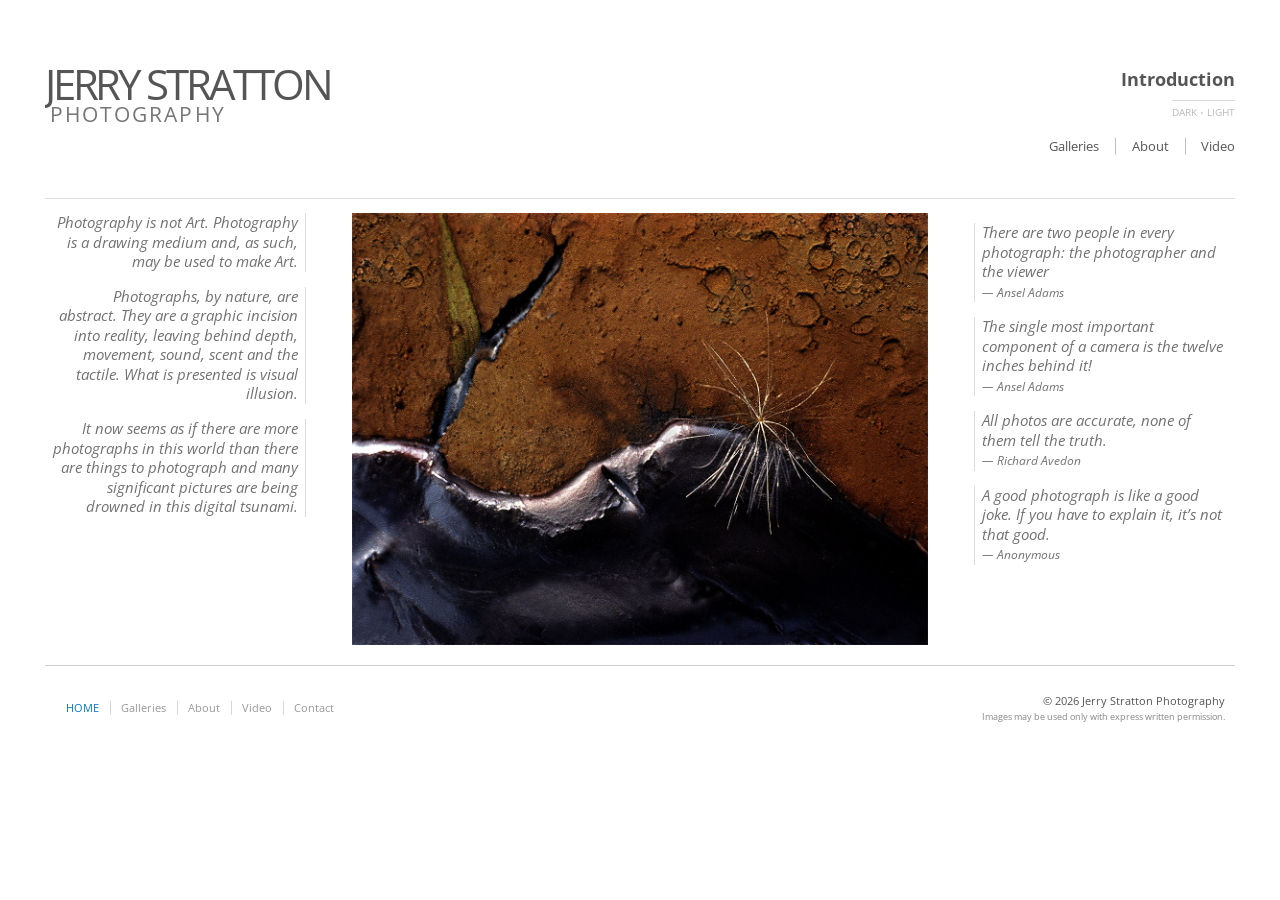
<file: index.html>
<!DOCTYPE html>
<html lang="en" id="top">
<head>
	<meta charset="UTF-8">
	<meta name="viewport" content="width=device-width, initial-scale=1">
	<title>Jerry Stratton | Photography Archive</title>
	<meta name="description" content="The photography archive of Jerry Stratton, Cincinnati, Ohio fine art photographer, educator and founder of the University of Cincinnati photography program.">
	<link rel="canonical" href="https://jerrystrattonphotography.com">
	<script type="application/ld+json">
		{
		  "@context": "https://schema.org",
		  "@type": "Person",
		  "@id": "https://jerrystrattonphotography.com/#person",
		  "name": "Jerry Stratton",
		  "jobTitle": "Photographer and Educator",
		  "description": "Fine art photographer and educator based in Cincinnati, Ohio, founder of the University of Cincinnati photography program.",
		  "homeLocation": {
		    "@type": "Place",
		    "name": "Cincinnati, Ohio, United States"
		  },
		  "affiliation": {
		    "@type": "CollegeOrUniversity",
		    "name": "University of Cincinnati",
		    "sameAs": "https://www.uc.edu/"
		  },
		  "knowsAbout": [
		    "Fine art photography",
		    "Photographic design",
		    "Visual perception",
		    "Photography education"
		  ],
		  "sameAs": [
		    "https://www.youtube.com/channel/UCxlyKY6pEFs9u-bQvoyB0EA"
		  ],
		  "url": "https://jerrystrattonphotography.com"
		}
	</script>
	<meta name="google-site-verification" content="dbaV1UxUsk2ciEzuV-WY-6X8u6DeJOJ5BEgtLY4gaFY">
	<link rel="stylesheet" href="css/style.css">
	<link rel="icon" href="/favicon.ico" sizes="any">
	<link rel="icon" type="image/png" sizes="32x32" href="/favicon-32x32.png">
	<link rel="icon" type="image/png" sizes="16x16" href="/favicon-16x16.png">
	<link rel="apple-touch-icon" href="/apple-touch-icon.png">
	<link rel="manifest" href="/site.webmanifest">
</head>
<body>
<div class="container">
	<header id="navtop">
	<div class="logo fleft">
		<h1>
			JERRY STRATTON <span class="subtitle">photography</span> 
		</h1>
	</div>
	<nav class="fright mq2-none">
		<div class="nav-heading">
			Introduction
		</div>
		<div class="theme-toggle-item quartermbottom">
			<button class="theme-toggle" type="button"><span class="mode-dark">Dark</span> <span class="mode-sep">•</span> <span class="mode-light">Light</span></button>
		</div>
		<div class="nav-links">
			<ul>
				<li><a href="/galleries">Galleries</a></li>
			</ul>
			<ul>
				<li><a href="/about">About</a></li>
			</ul>
			<ul>
				<li><a href="/video">Video</a></li>
			</ul>
		</div>
	</nav>
	<button id="nav-toggle" class="mq2-only" type="button" aria-expanded="false" aria-controls="mobile-nav"> <span class="nav-toggle-icon" aria-hidden="true"></span> <span class="nav-toggle-icon" aria-hidden="true"></span> <span class="nav-toggle-icon" aria-hidden="true"></span> <span class="nav-toggle-label">Menu</span> </button> 
	<nav id="mobile-nav" aria-label="Mobile navigation">
		<ul>
			<li><a href="/galleries">Galleries</a></li>
			<li><a href="/about">About</a></li>
			<li><a href="/video">Video</a></li>
			<li class="theme-toggle-item"><button class="theme-toggle" type="button"><span class="mode-dark">Dark</span> <span class="mode-sep">•</span> <span class="mode-light">Light</span></button></li>
		</ul>
	</nav>
</header>
	<div class="works-page main grid-wrap">
			<div class="grid col-full"> <hr> </div>
			<div class="grid col-one-quarter mq1-col-one-third mq2-col-full">
				<blockquote>
					<p class="colleft">
						Photography is not Art. Photography is a drawing medium and, as such, may be used to make Art. 
					</p>
					<p class="colleft">
						Photographs, by nature, are abstract. They are a graphic incision into reality, leaving behind depth, movement, sound, scent and the tactile. What is presented is visual illusion. 
					</p>
					<p class="colleft">
						It now seems as if there are more photographs in this world than there are things to photograph and many significant pictures are being drowned in this digital tsunami. 
					</p>
				</blockquote>
			</div>
			<div class="grid col-one-half mq1-col-one-third mq2-col-full">
				<div class="slideshow" id="homeSlideshow">
					<div class="slideshow-track">
						<figure>
							<img src="img/slides/JunkTar.jpg" alt="" width="1200" height="900"> 
						</figure>
						<figure>
							<img src="img/slides/niagrafalls.jpg" alt="" width="1200" height="900"> 
						</figure>
						<figure>
							<img src="img/slides/AutumnStorm.jpg" alt="" width="1200" height="900"> 
						</figure>
						<figure>
							<img src="img/slides/cloudtracks.jpg" alt="" width="1200" height="900"> 
						</figure>
						<figure>
							<img src="img/slides/selfscan.jpg" alt="" width="1200" height="900"> 
						</figure>
						<figure>
							<img src="img/slides/Boxes.jpg" alt="" width="1200" height="900"> 
						</figure>
						<figure>
							<img src="img/slides/snowtree.jpg" alt="" width="1200" height="900"> 
						</figure>
						<figure>
							<img src="img/slides/Nikki_Lon_Heather.jpg" alt="" width="1200" height="900"> 
						</figure>
						<figure>
							<img src="img/slides/TempestuousSunset.jpg" alt="" width="1200" height="900"> 
						</figure>
						<figure>
							<img src="img/slides/sewer.jpg" alt="" width="1200" height="900"> 
						</figure>
						<figure>
							<img src="img/slides/Bituminus_landscape.jpg" alt="" width="1200" height="900"> 
						</figure>
						<figure>
							<img src="img/slides/Terry_and_Self.jpg" alt="" width="1200" height="900"> 
						</figure>
						<figure>
							<img src="img/slides/sally.jpg" alt="" width="1200" height="900"> 
						</figure>
						<figure>
							<img src="img/slides/7years.jpg" alt="" width="1200" height="900"> 
						</figure>
					</div>
				</div>
			</div>
			<div class="grid col-one-quarter mq1-col-one-third mq2-col-full quartermtop">
				<blockquote>
					<p class="colright">
						There are two people in every photograph: the photographer and the viewer<br>
						<span style="font-size:.8em;">— Ansel Adams</span> 
					</p>
					<p class="colright">
						The single most important component of a camera is the twelve inches behind it!<br>
						<span style="font-size:.8em;">— Ansel Adams</span> 
					</p>
					<p class="colright">
						All photos are accurate, none of them tell the truth.<br>
						<span style="font-size:.8em;">— Richard Avedon</span> 
					</p>
					<p class="colright">
						A good photograph is like a good joke. If you have to explain it, it’s not that good.<br>
						<span style="font-size:.8em;">— Anonymous</span> 
					</p>
				</blockquote>
			</div>
	</div>
	<div class="divide-top">
	<footer class="site-footer">
		<div class="site-footer__nav">
			<span class="navactive">Home</span> <a href="/galleries">Galleries</a> <a href="/about">About</a> <a href="/video">Video</a> <a href="mailto:jerry@jerrystrattonphotography.com?subject=From%20the%20website">Contact</a> 
		</div>
		<div class="site-footer__copy">
			&copy; 2026 Jerry Stratton Photography  
			<span class="copy-note">Images may be used only with express written permission.</span>
		</div>
	</footer>
</div>
</div>
<script src="js/jquery-1.7.2.min.js"></script>
<script src="js/scripts.js"></script>
<script>(function(){const slideshow=document.querySelector('.slideshow');if(!slideshow)return;const slides=slideshow.querySelectorAll('figure');if(slides.length<2)return;let index=0;const DISPLAY_TIME=5000;slides[index].classList.add('is-active');setInterval(()=>{slides[index].classList.remove('is-active');index=(index+1)%slides.length;slides[index].classList.add('is-active')},DISPLAY_TIME)})()</script>
</body>
</html>
</file>
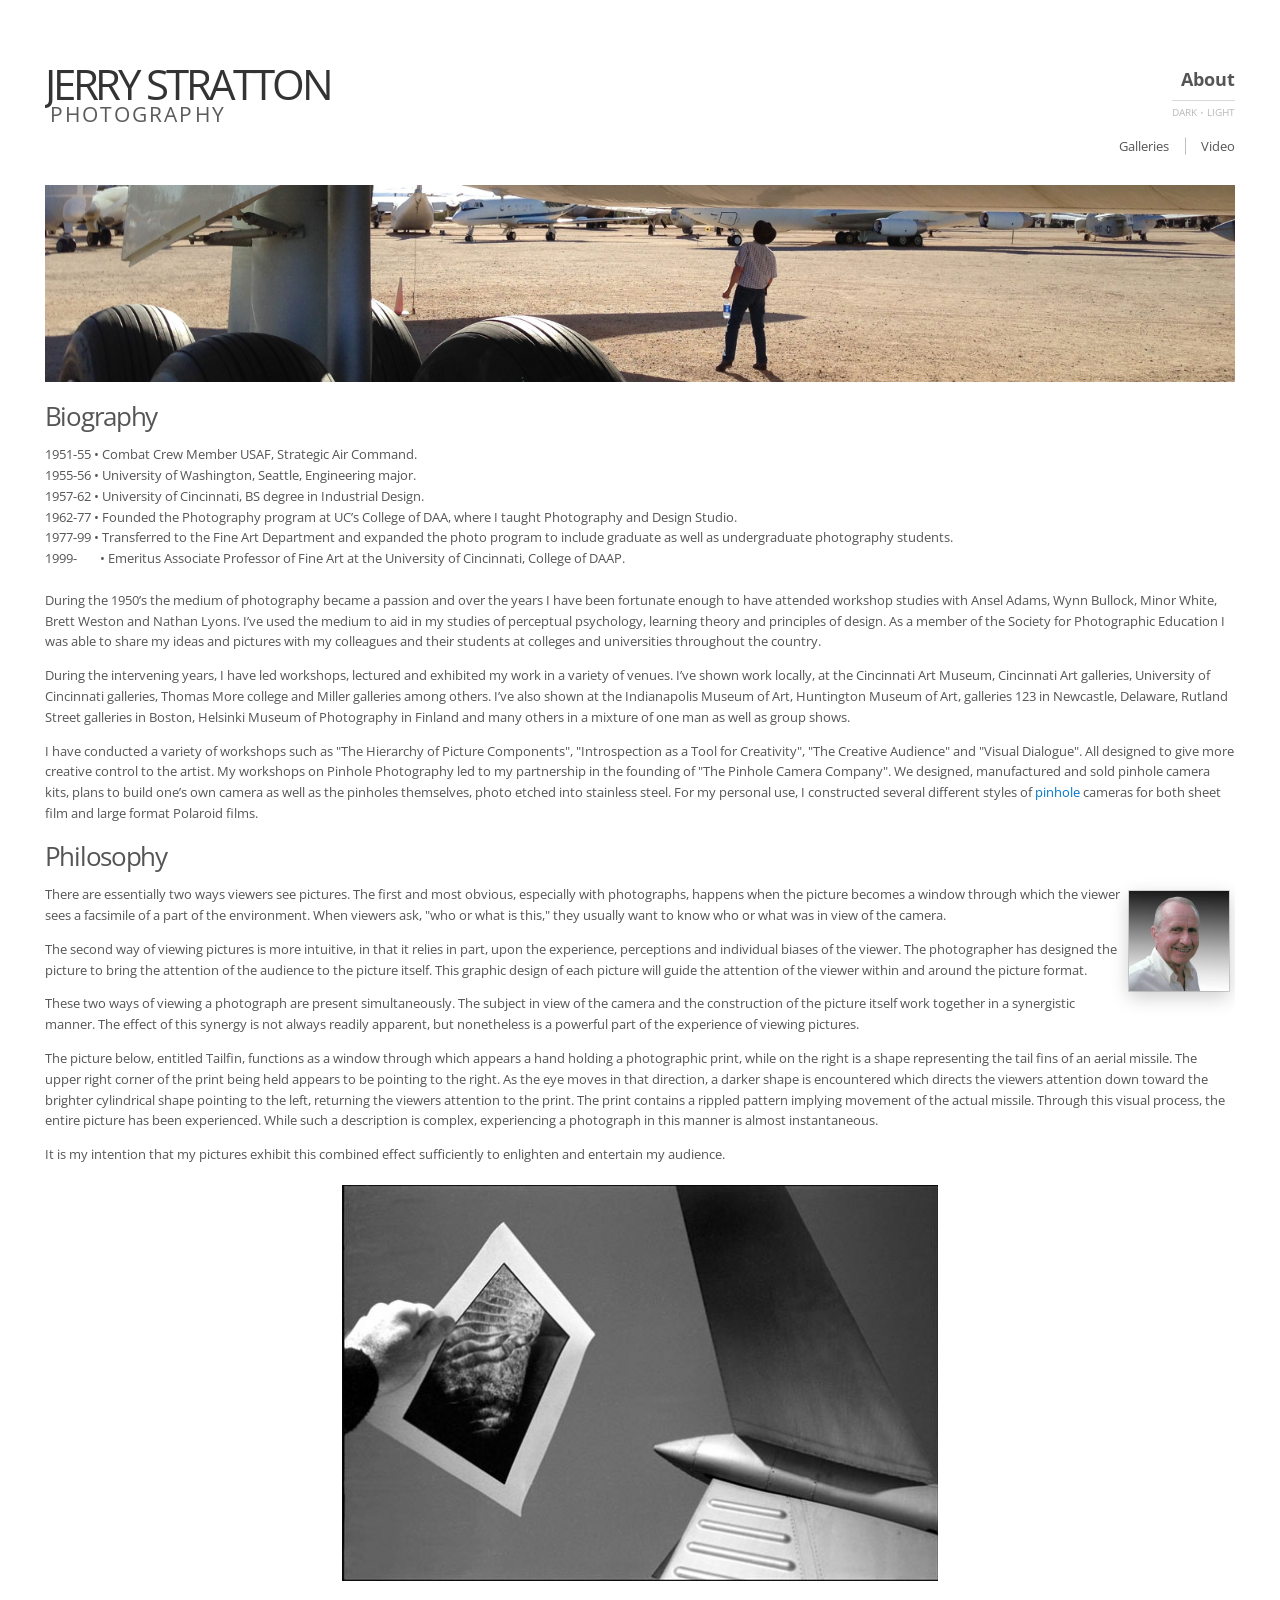
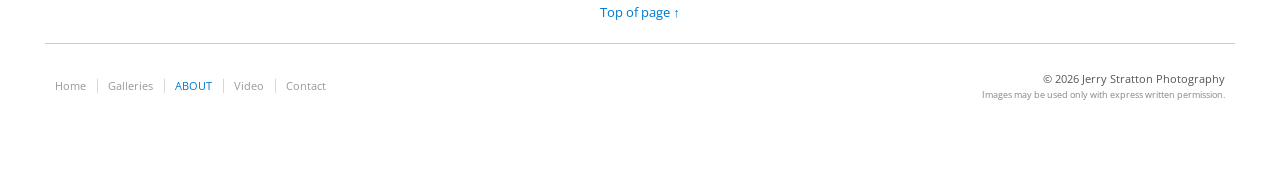
<file: about.html>
<!DOCTYPE html>
<html lang="en" id="top">
<head>
	<meta charset="UTF-8">
	<meta name="viewport" content="width=device-width, initial-scale=1">
	<title>Jerry Stratton | Photographer and Educator in Cincinnati, Ohio</title>
	<meta name="description" content="About Jerry Stratton. Fine art photographer and educator based in Cincinnati, Ohio, whose work and teaching influenced generations of students at the University of Cincinnati.">
	<link rel="canonical" href="https://jerrystrattonphotography.com/about">
	<script type="application/ld+json">
		{
		  "@context": "https://schema.org",
		  "@type": "Person",
		  "@id": "https://jerrystrattonphotography.com/#person",
		  "name": "Jerry Stratton",
		  "jobTitle": "Photographer and Educator",
		  "description": "Fine art photographer and educator based in Cincinnati, Ohio, founder of the University of Cincinnati photography program.",
		  "homeLocation": {
		    "@type": "Place",
		    "name": "Cincinnati, Ohio, United States"
		  },
		  "affiliation": {
		    "@type": "CollegeOrUniversity",
		    "name": "University of Cincinnati",
		    "sameAs": "https://www.uc.edu/"
		  },
		  "knowsAbout": [
		    "Fine art photography",
		    "Photographic design",
		    "Visual perception",
		    "Photography education"
		  ],
		  "sameAs": [
		    "https://www.youtube.com/channel/UCxlyKY6pEFs9u-bQvoyB0EA"
		  ],
		  "url": "https://jerrystrattonphotography.com"
		}
	</script>
	<link rel="stylesheet" href="css/style.css">
	<link rel="icon" href="/favicon.ico" sizes="any">
	<link rel="icon" type="image/png" sizes="32x32" href="/favicon-32x32.png">
	<link rel="icon" type="image/png" sizes="16x16" href="/favicon-16x16.png">
	<link rel="apple-touch-icon" href="/apple-touch-icon.png">
	<link rel="manifest" href="/site.webmanifest">
</head>
<body>
<div class="container">
<header id="navtop">
	<div class="logo fleft">
		<h1>
			<a href="/"> JERRY STRATTON <span class="subtitle">photography</span></a> 
		</h1>
	</div>
	<nav class="fright mq2-none">
		<div class="nav-heading">
			About
		</div>
		<div class="theme-toggle-item">
			<button class="theme-toggle" type="button"> <span class="mode-dark">Dark</span> <span class="mode-sep">•</span> <span class="mode-light">Light</span> </button> 
		</div>
		<div class="nav-links">
			<ul>
				<li><a href="/galleries">Galleries</a></li>
			</ul>
			<ul>
				<li><a href="/video">Video</a></li>
			</ul>
		</div>
	</nav>
	<button id="nav-toggle" class="mq2-only" type="button" aria-expanded="false" aria-controls="mobile-nav"> <span class="nav-toggle-icon" aria-hidden="true"></span> <span class="nav-toggle-icon" aria-hidden="true"></span> <span class="nav-toggle-icon" aria-hidden="true"></span> <span class="nav-toggle-label">Menu</span> </button> 
	<nav id="mobile-nav" aria-label="Mobile navigation">
		<ul>
			<li class="navactive">About</li>
			<li><a href="/">Home</a></li>
			<li><a href="/galleries">Galleries</a></li>
			<li><a href="/video">Video</a></li>
			<li class="theme-toggle-item"><button class="theme-toggle" type="button"><span class="mode-dark">Dark</span> <span class="mode-sep">•</span> <span class="mode-light">Light</span></button></li>
		</ul>
	</nav>
</header>
  <div class="about-page main grid-wrap">
    <div class="grid col-full">
    <a onclick="openModal('img/b36.jpg')"> <img src="img/jsp_bio1.jpg" alt="" style="width: 100%;" class="aligncenter"> <span class="zoom"></span> </a>
      <article class="halfmbottom" id="bio">
      <h2>Biography</h2>
        <ul>
          <li>1951-55&nbsp;&bull;&nbsp;Combat Crew Member USAF, Strategic Air Command.</li>
          <li>1955-56&nbsp;&bull;&nbsp;University of Washington, Seattle, Engineering major.</li>
          <li>1957-62&nbsp;&bull;&nbsp;University of Cincinnati, BS degree in Industrial Design.</li>
          <li>1962-77&nbsp;&bull;&nbsp;Founded the Photography program at UC’s College of DAA, where I taught Photography and Design Studio.</li>
          <li>1977-99&nbsp;&bull;&nbsp;Transferred to the Fine Art Department and expanded the photo program to include graduate as well as undergraduate photography students.</li>
          <li>1999- &emsp;&ensp;&bull;&nbsp;Emeritus Associate Professor of Fine Art at the University of Cincinnati, College of DAAP.</li>
        </ul>
        <br>
        <p>During the 1950&rsquo;s the medium of photography became a passion and over the years I have been fortunate enough to have attended workshop studies with Ansel Adams, Wynn Bullock, Minor White, Brett Weston and Nathan Lyons.  I&rsquo;ve used the medium to aid in my studies of perceptual psychology, learning theory and principles of design.  As a member of the Society for Photographic Education I was able to share my ideas and pictures with my colleagues and their students at colleges and universities throughout the country. </p>
        <p>During the intervening years, I have led workshops, lectured and exhibited my work in a variety of venues.  I’ve shown work locally, at the Cincinnati Art Museum, Cincinnati Art galleries, University of Cincinnati galleries, Thomas More college and Miller galleries among others.  I’ve also shown at the Indianapolis Museum of Art, Huntington Museum of Art, galleries 123 in Newcastle, Delaware, Rutland Street galleries in Boston, Helsinki Museum of Photography in Finland and many others in a mixture of one man as well as group shows. </p>
        <p>I have conducted a variety of workshops such as &quot;The Hierarchy of Picture Components&quot;, &quot;Introspection as a Tool for Creativity&quot;, &quot;The Creative Audience&quot; and &quot;Visual Dialogue&quot;.  All designed to give more creative control to the artist.  My workshops on Pinhole Photography led to my partnership in the founding of &quot;The Pinhole Camera Company&quot;.  We designed, manufactured and sold pinhole camera kits, plans to build one’s own camera as well as the pinholes themselves, photo etched into stainless steel.  For my personal use, I constructed several different styles of <a href="/pinhole">pinhole</a> cameras for both sheet film and large format Polaroid films.</p>
      </article>
    </div>
      
    <div class="grid col-full" >
      <article class="halfmbottom" id="philosophy">
      <h2>Philosophy</h2>
        <p><a href="#" onclick="openModal('img/jerrystratton.jpg')"><img src="img/jerrystratton.jpg" alt="Jerry Stratton portrait" style="float:right;margin:.5em;width:100px;height:auto;box-shadow: 0 0 0 1px rgba(0,0,0,0.15),0 6px 18px rgba(0,0,0,0.2);"></a>
    	There are essentially two ways viewers see pictures.  The first and most obvious, especially with photographs, happens when the picture becomes a window through which the viewer sees a facsimile of a part of the environment.  When viewers ask, &quot;who or what is this,&quot; they usually want to know who or what was in view of the camera.</p>
        <p>The second way of viewing pictures is more intuitive, in that it relies in part, upon the experience, perceptions and individual biases of the viewer.  The photographer has designed the picture to bring the attention of the audience to the picture itself. This graphic design of each picture will guide the attention of the viewer within and around the picture format.</p>
        <p>These two ways of viewing a photograph are present simultaneously.  The subject in view of the camera and the construction of the picture itself work together in a synergistic manner.  The effect of this synergy is not always readily apparent, but nonetheless is a powerful part of the experience of viewing pictures.</p>
        <p>The picture below, entitled Tailfin, functions as a window through which appears a hand holding a photographic print, while on the right is a shape representing the tail fins of an aerial missile. 
           The upper right corner of the print being held appears to be pointing to the right.  As the eye moves in that direction, a darker shape is encountered which directs the viewers attention down toward the brighter cylindrical shape pointing to the left, returning the viewers attention to the print. The print contains a rippled pattern implying movement of the actual missile. Through this visual process, the entire picture has been experienced. While such a description is complex, experiencing a photograph in this manner is almost instantaneous.</p>
        <p>It is my intention that my pictures exhibit this combined effect sufficiently to enlighten and entertain my audience.</p>
      </article>
    </div>
    <div class="grid col-full">
    <a href="#" onclick="openModal('img/tailfin.jpg')"> <img src="img/Tail_fin.jpg" alt="" style="width: 50%;" class="aligncenter"> <span class="zoom"></span> </a>
	</div>
	
	<div class="up grid col-full">
		<a href="#top" title="Go back up">Top of page&nbsp;&uarr;</a>
	</div>
	
  </div>
<div class="divide-top">
	<footer class="site-footer">
		<div class="site-footer__nav">
			<a href="/">Home</a> <a href="/galleries">Galleries</a> <span class="navactive">About</span> <a href="/video">Video</a> <a href="mailto:jerry@jerrystrattonphotography.com?subject=From%20the%20website">Contact</a> 
		</div>
		<div class="site-footer__copy">
			&copy; 2026 Jerry Stratton Photography  
			<span class="copy-note">Images may be used only with express written permission.</span>
		</div>
	</footer>
</div>
</div>
<script src="js/jquery-1.7.2.min.js"></script>
<script src="js/scripts.js"></script>
</body>
</html>
</file>
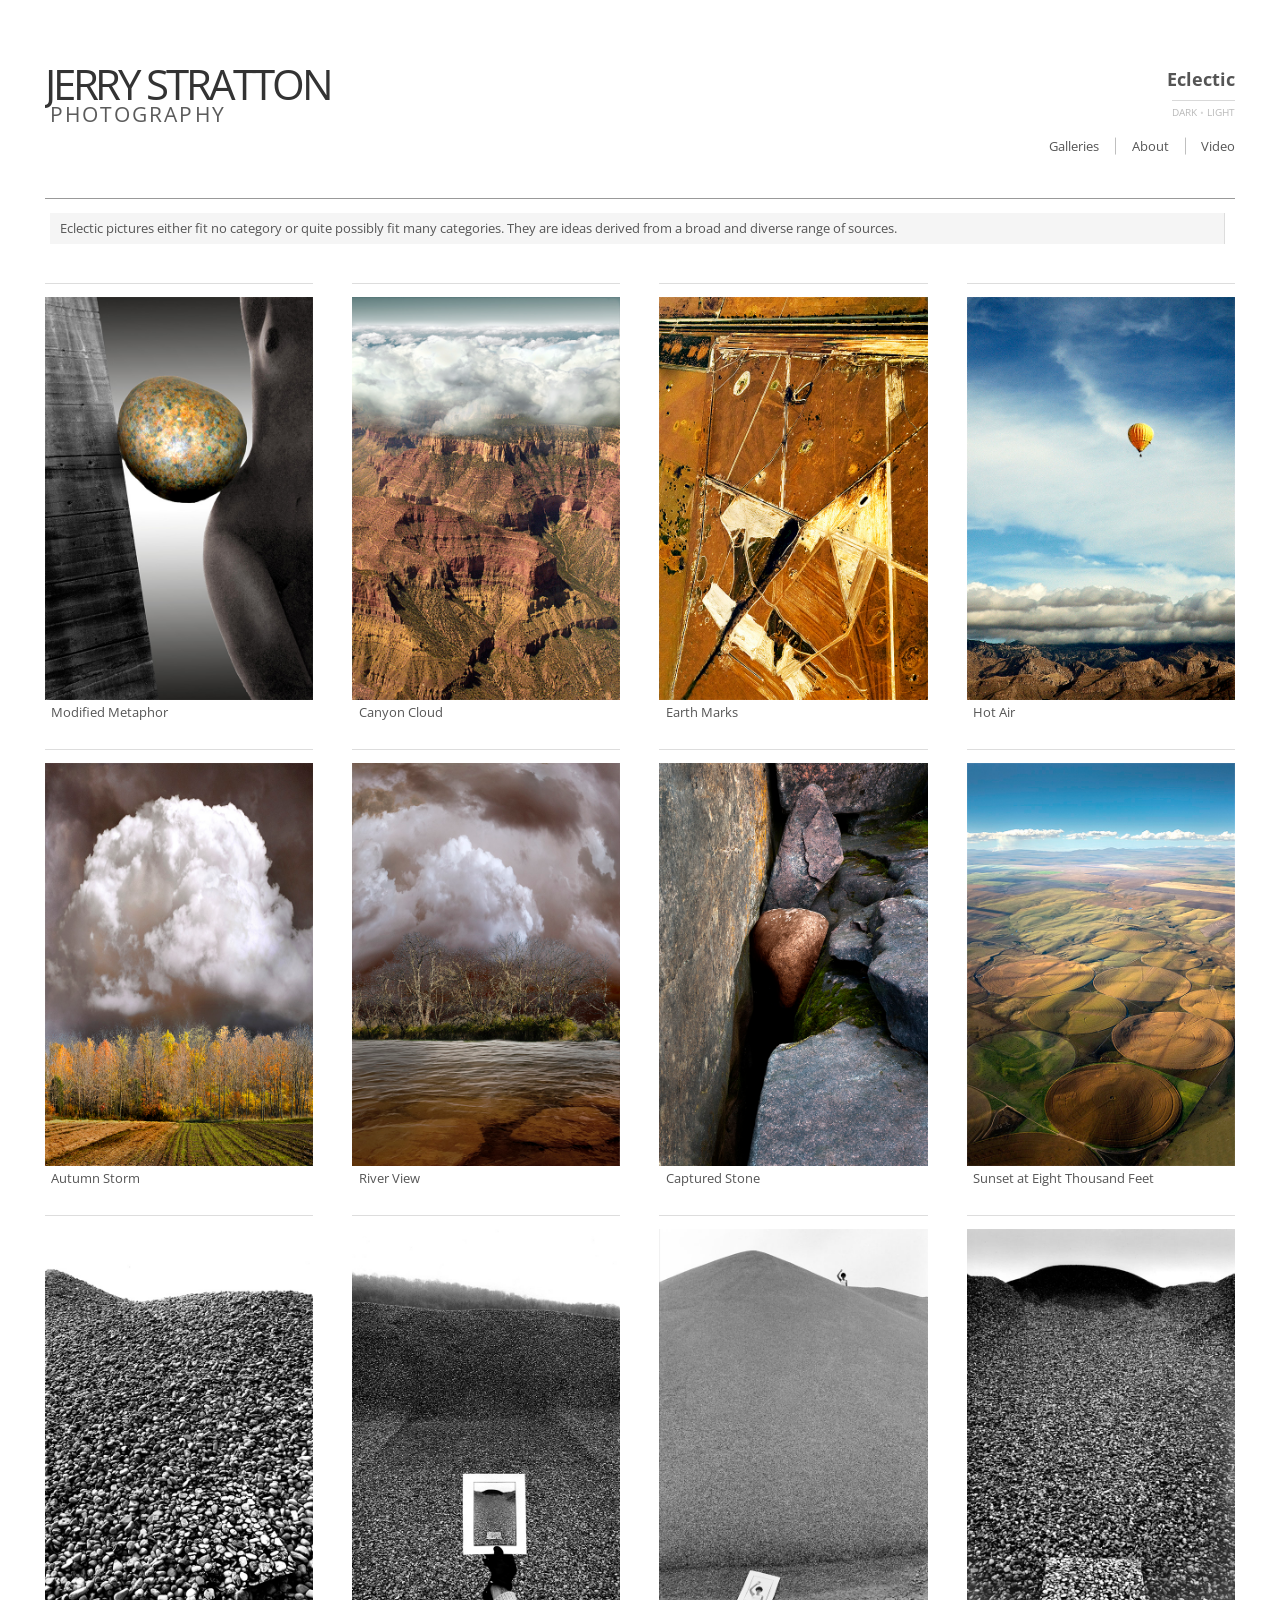
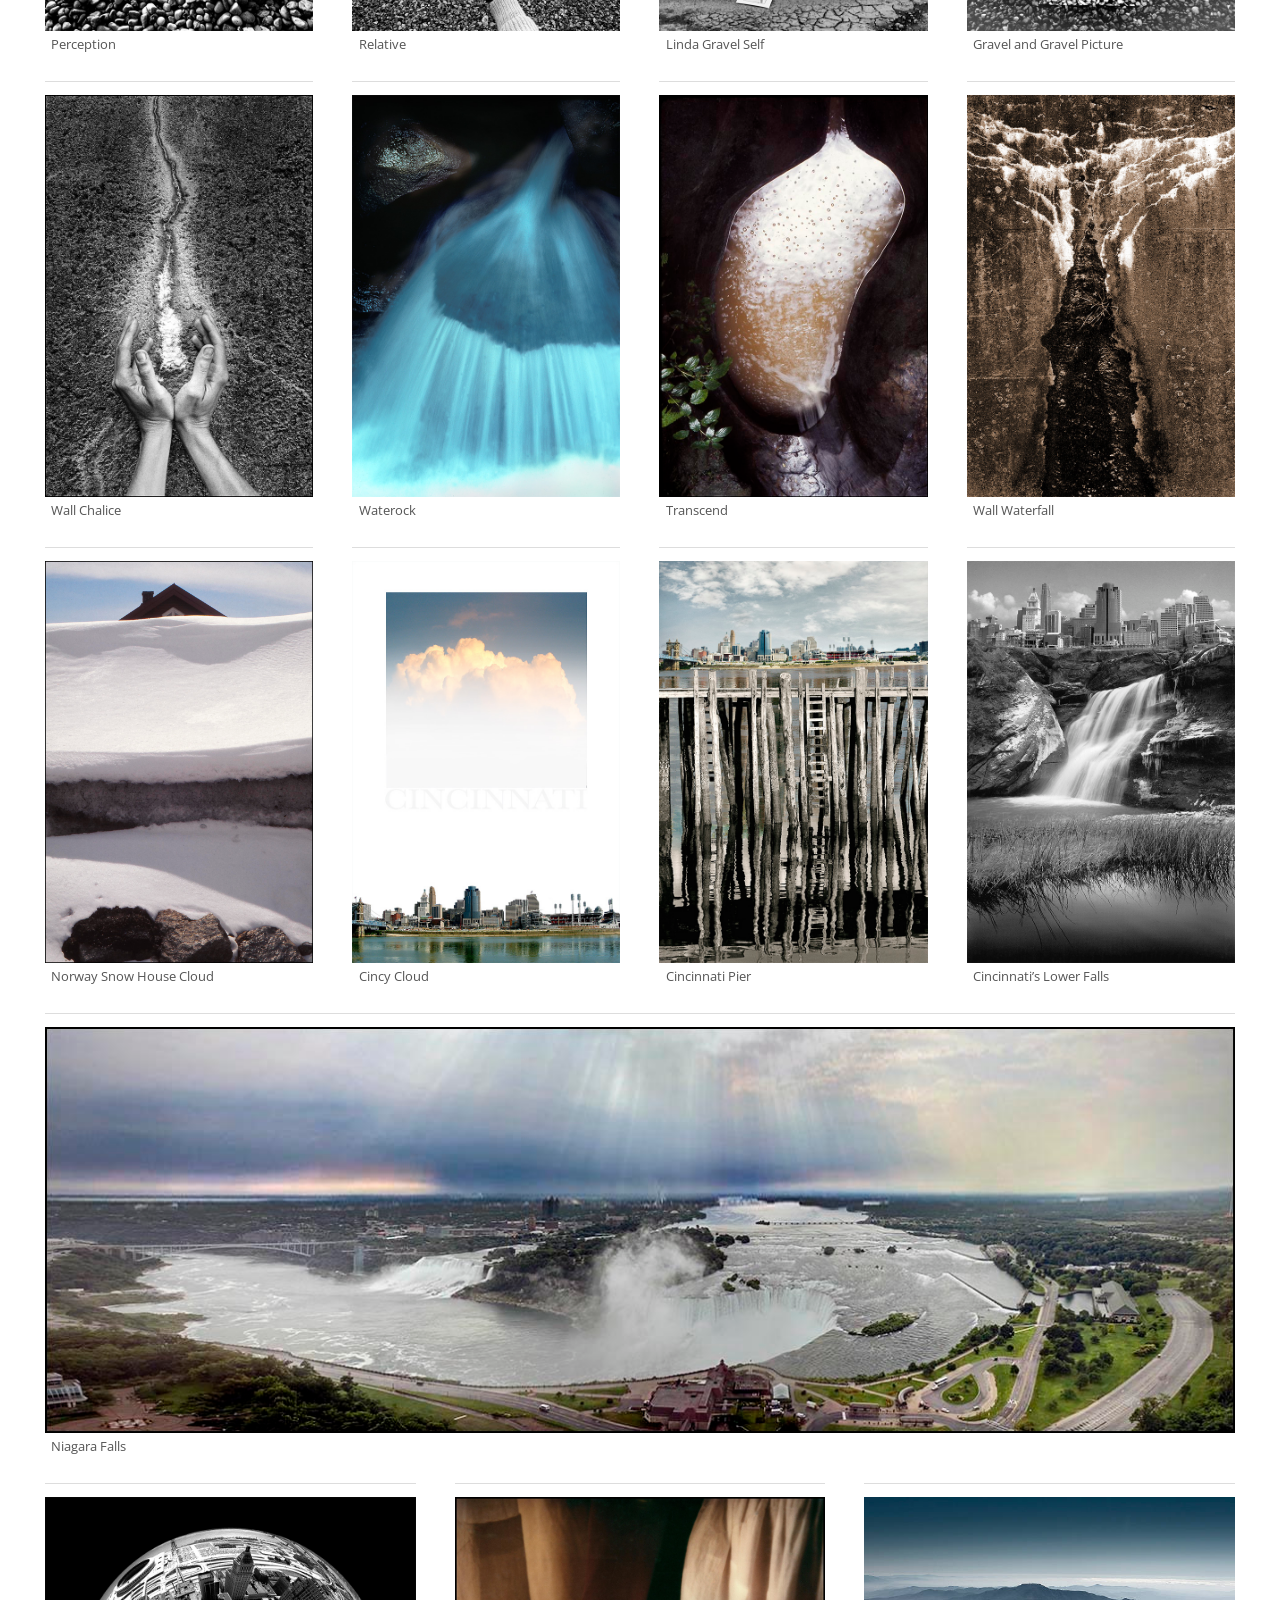
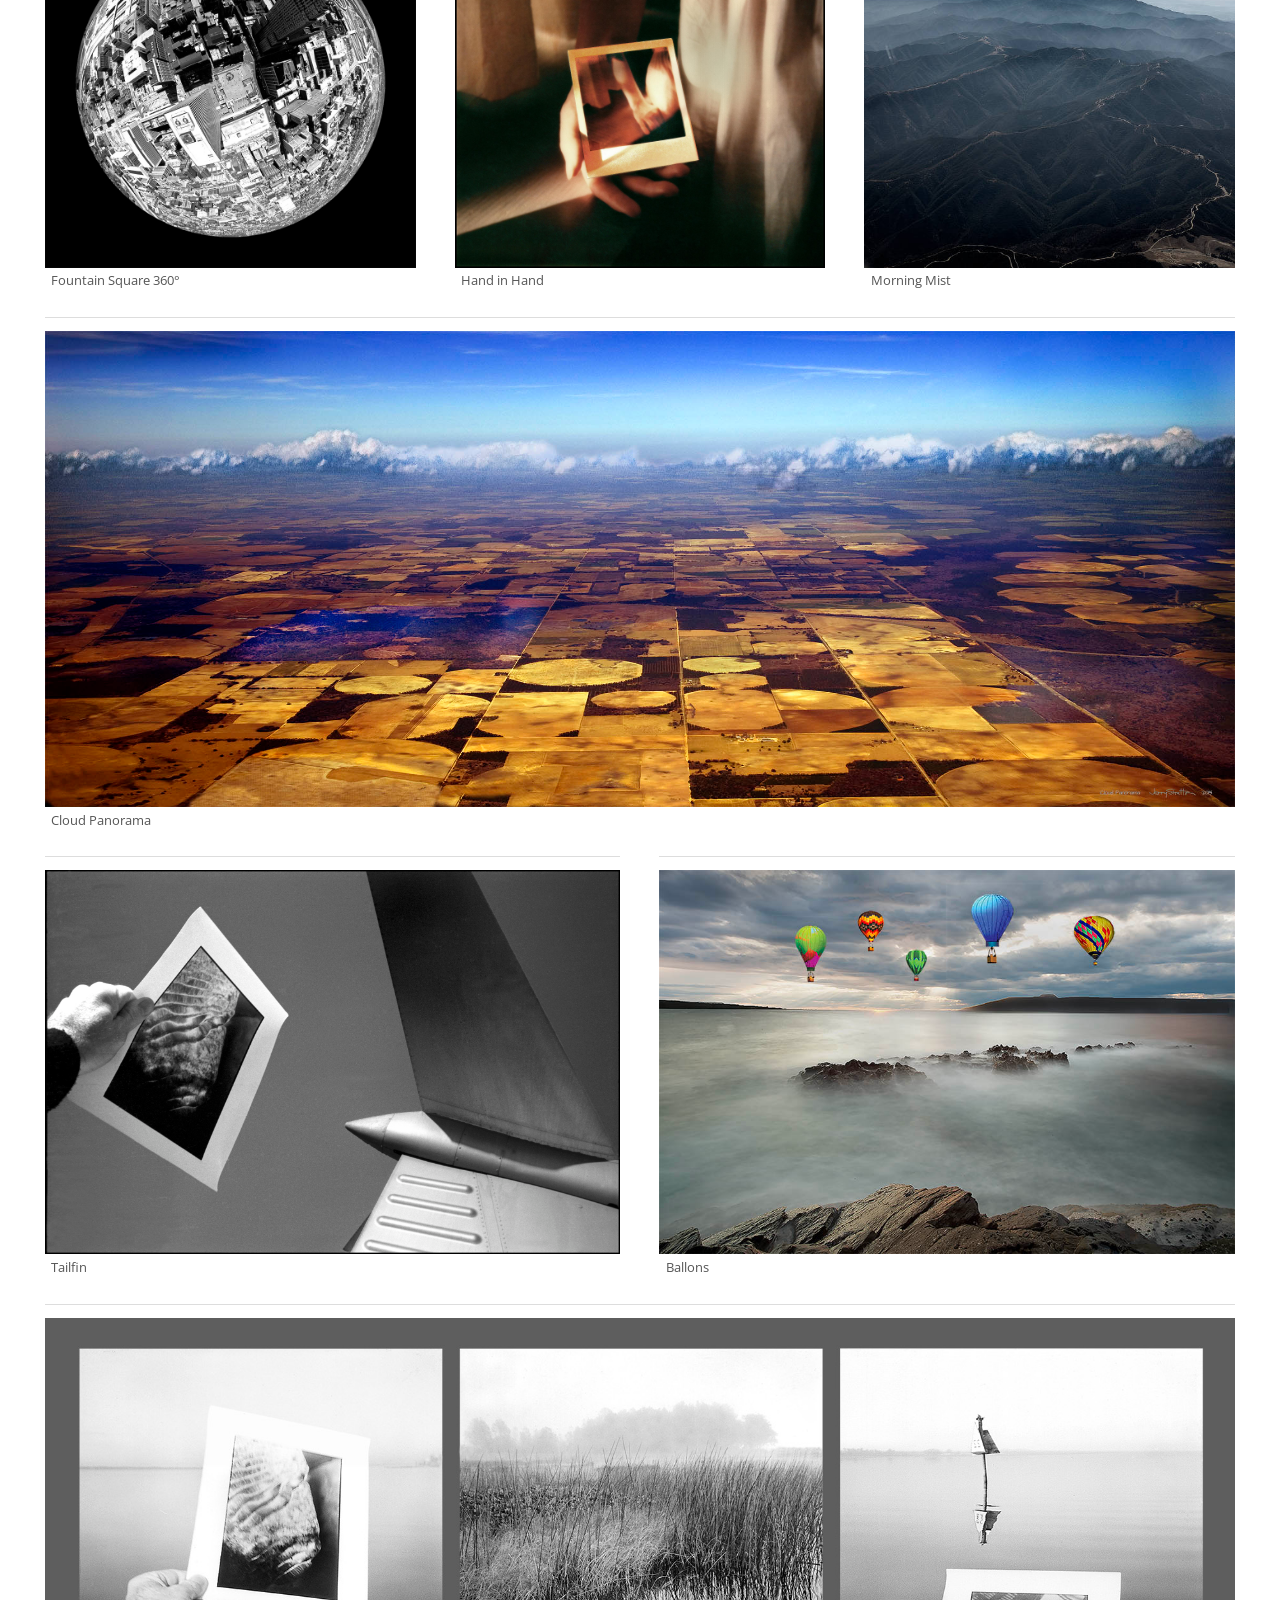
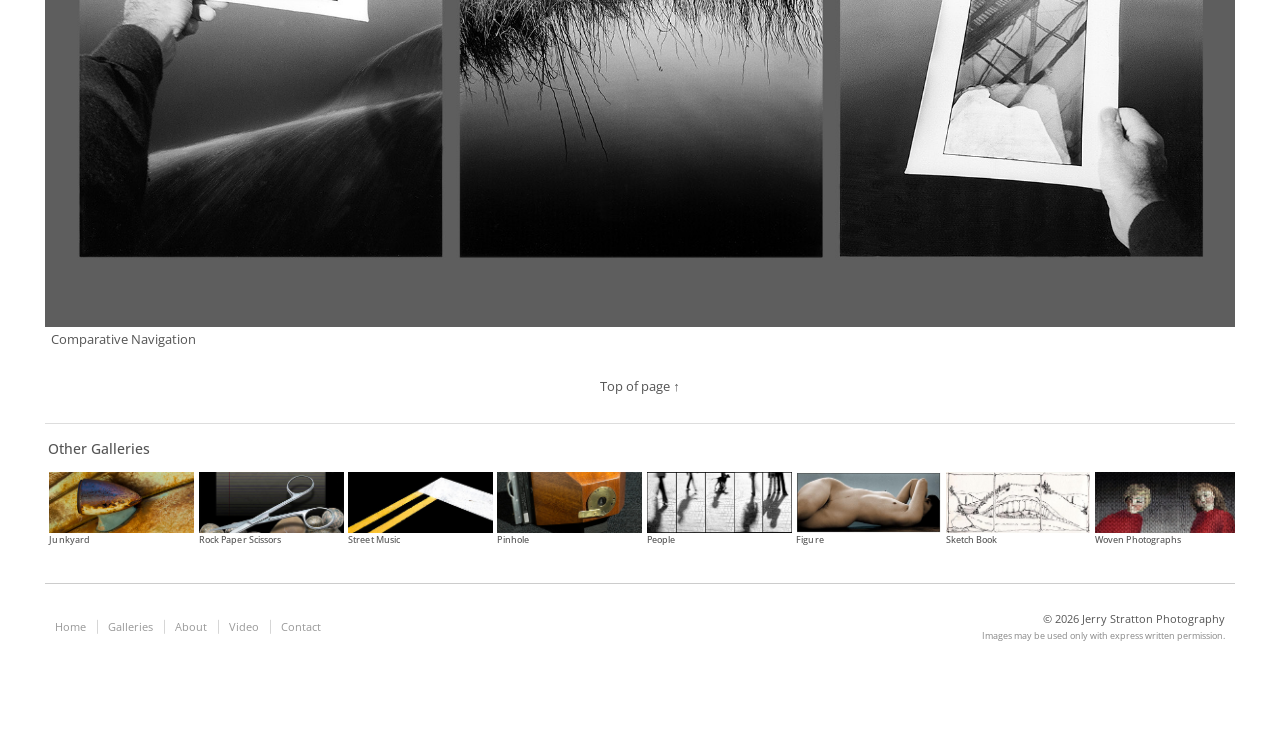
<file: eclectic.html>
<!DOCTYPE html>
<html lang="en" id="top">
<head>
	<meta charset="UTF-8">
	<meta name="viewport" content="width=device-width, initial-scale=1">
	<title>Eclectic | Jerry Stratton Photography</title>
	<meta name="description" content="Ideas derived from a broad and diverse range of sources.">
	<link rel="canonical" href="https://jerrystrattonphotography.com/eclectic">
	<link rel="stylesheet" href="css/style.css">
	<link rel="icon" href="/favicon.ico" sizes="any">
	<link rel="icon" type="image/png" sizes="32x32" href="/favicon-32x32.png">
  	<link rel="icon" type="image/png" sizes="16x16" href="/favicon-16x16.png">
  	<link rel="apple-touch-icon" href="/apple-touch-icon.png">
  	<link rel="manifest" href="/site.webmanifest">
</head>
<body>
<div class="container">
	<header id="navtop">
	<div class="logo fleft">
		<h1>
			<a href="/"> JERRY STRATTON <span class="subtitle">photography</span></a> 
		</h1>
	</div>
	<nav class="fright mq2-none">
		<div class="nav-heading">
			Eclectic
		</div>
		<div class="theme-toggle-item quartermbottom">
			<button class="theme-toggle" type="button"><span class="mode-dark">Dark</span> <span class="mode-sep">•</span> <span class="mode-light">Light</span></button> 
		</div>
		<div class="nav-links">
			<ul>
				<li><a href="/galleries">Galleries</a></li>
			</ul>
			<ul>
				<li><a href="/about">About</a></li>
			</ul>
			<ul>
				<li><a href="/video">Video</a></li>
			</ul>
		</div>
	</nav>
	<button id="nav-toggle" class="mq2-only" type="button" aria-expanded="false" aria-controls="mobile-nav"> <span class="nav-toggle-icon" aria-hidden="true"></span> <span class="nav-toggle-icon" aria-hidden="true"></span> <span class="nav-toggle-icon" aria-hidden="true"></span> <span class="nav-toggle-label">Menu</span> </button> 
	<nav id="mobile-nav" aria-label="Mobile navigation">
		<ul>
			<li class="navactive">Eclectic</li>
			<li><a href="/junkyard">Junk Yard</a></li>
			<li><a href="/pinhole">Pinhole</a></li>
			<li><a href="/figure">Figure</a></li>
			<li><a href="/rps">Rock Paper Scissors</a></li>
			<li><a href="/people">People</a></li>
			<li><a href="/sketch">Sketch Book</a></li>
			<li><a href="/streetmusic">Street Music</a></li>
			<li><a href="/weaving">Woven Photographs</a></li>
			<li><a href="/galleries">GALLERIES</a></li>
			<li class="theme-toggle-item"><button class="theme-toggle" type="button"><span class="mode-dark">Dark</span> <span class="mode-sep">•</span> <span class="mode-light">Light</span></button></li>
		</ul>
	</nav>
</header>
	<div class="about-page main grid-wrap">
		<header class="grid col-full">
			<hr>
			<p class="gallery">
				Eclectic pictures either fit no category or quite possibly fit many categories. They are ideas derived from a broad and diverse range of sources.
			</p>
		</header>
	</div>
	<div class="works-page main grid-wrap">
		<nav class="grid col-full mq2-col-full">
			<div class="grid-wrap works">
				<figure class="grid col-one-quarter mq2-col-one-third mq3-col-one-half r2-3">
					<a onclick="openModal('img/eclectic/modified_metaphor.jpg')"> <img src="img/eclectic/modified_metaphor.jpg" alt="" > 
					<span class="zoom"></span>
					</a> 
					<figcaption>
						Modified Metaphor 
					</figcaption>
				</figure>
				<figure class="grid col-one-quarter mq2-col-one-third mq3-col-one-half r2-3">
					<a onclick="openModal('img/eclectic/Canyon_cloud.jpg')"> <img src="img/eclectic/Canyon_cloud.jpg" alt="" > 
					<span class="zoom"></span>
					</a> 
					<figcaption>
						Canyon Cloud 
					</figcaption>
				</figure>
				<figure class="grid col-one-quarter mq2-col-one-third mq3-col-one-half r2-3">
					<a onclick="openModal('img/eclectic/Earth_marks.jpg')"> <img src="img/eclectic/Earth_marks.jpg" alt="" > 
					<span class="zoom"></span>
					</a> 
					<figcaption>
						Earth Marks 
					</figcaption>
				</figure>
				<figure class="grid col-one-quarter mq2-col-one-third mq3-col-one-half r2-3">
					<a onclick="openModal('img/eclectic/balloon.jpg')"> <img src="img/eclectic/balloon.jpg" alt="" > 
					<span class="zoom"></span>
					</a> 
					<figcaption>
						Hot Air 
					</figcaption>
				</figure>
				<figure class="grid col-one-quarter mq2-col-one-third mq3-col-one-half r2-3">
					<a onclick="openModal('img/eclectic/Autumn_Storm.jpg')"> <img src="img/eclectic/Autumn_Storm.jpg" alt="" > 
					<span class="zoom"></span>
					</a> 
					<figcaption>
						Autumn Storm 
					</figcaption>
				</figure>
				<figure class="grid col-one-quarter mq2-col-one-third mq3-col-one-half r2-3">
					<a onclick="openModal('img/eclectic/River_view.jpg')"> <img src="img/eclectic/River_view.jpg" alt="" > 
					<span class="zoom"></span>
					</a> 
					<figcaption>
						River View 
					</figcaption>
				</figure>
				<figure class="grid col-one-quarter mq2-col-one-third mq3-col-one-half r2-3">
					<a onclick="openModal('img/eclectic/Captured_stone.jpg')"> <img src="img/eclectic/Captured_stone.jpg" alt="" > 
					<span class="zoom"></span>
					</a> 
					<figcaption>
						Captured Stone 
					</figcaption>
				</figure>
				<figure class="grid col-one-quarter mq2-col-one-third mq3-col-one-half r2-3">
					<a onclick="openModal('img/eclectic/Sunset_at_Eight_Thousand_Feet.jpg')"> <img src="img/eclectic/Sunset_at_Eight_Thousand_Feet.jpg" alt="" > 
					<span class="zoom"></span>
					</a> 
					<figcaption>
						Sunset at Eight Thousand Feet 
					</figcaption>
				</figure>
				<figure class="grid col-one-quarter mq2-col-one-third mq3-col-one-half r2-3">
					<a onclick="openModal('img/eclectic/Perception.jpg')"> <img src="img/eclectic/Perception.jpg" alt="" > 
					<span class="zoom"></span>
					</a> 
					<figcaption>
						Perception 
					</figcaption>
				</figure>
				<figure class="grid col-one-quarter mq2-col-one-third mq3-col-one-half r2-3">
					<a onclick="openModal('img/eclectic/Relative.jpg')"> <img src="img/eclectic/Relative.jpg" alt="" > 
					<span class="zoom"></span>
					</a> 
					<figcaption>
						Relative 
					</figcaption>
				</figure>
				<figure class="grid col-one-quarter mq2-col-one-third mq3-col-one-half r2-3">
					<a onclick="openModal('img/eclectic/Linda_gravel_self.jpg')"> <img src="img/eclectic/lindagravel_tn.jpg" alt="" > 
					<span class="zoom"></span>
					</a> 
					<figcaption>
						Linda Gravel Self 
					</figcaption>
				</figure>
				<figure class="grid col-one-quarter mq2-col-one-third mq3-col-one-half r2-3">
					<a onclick="openModal('img/eclectic/gravelpic.jpg')"> <img src="img/eclectic/gravelpicture.jpg" alt="" > 
					<span class="zoom"></span>
					</a> 
					<figcaption>
						Gravel and Gravel Picture 
					</figcaption>
				</figure>
				<figure class="grid col-one-quarter mq2-col-one-third mq3-col-one-half r2-3">
					<a onclick="openModal('img/eclectic/Wall_Chalice.jpg')"> <img src="img/eclectic/wall_chalice_tn.jpg" alt="" > 
					<span class="zoom"></span>
					</a> 
					<figcaption>
						Wall Chalice 
					</figcaption>
				</figure>
				<figure class="grid col-one-quarter mq2-col-one-third mq3-col-one-half r2-3">
					<a onclick="openModal('img/eclectic/waterock.jpg')"> <img src="img/eclectic/waterock.jpg" alt="" > 
					<span class="zoom"></span>
					</a> 
					<figcaption>
						Waterock 
					</figcaption>
				</figure>
				<figure class="grid col-one-quarter mq2-col-one-third mq3-col-one-half r2-3">
					<a onclick="openModal('img/eclectic/tsc.jpg')"> <img src="img/eclectic/tsc.jpg" alt="" > 
					<span class="zoom"></span>
					</a> 
					<figcaption>
						Transcend 
					</figcaption>
				</figure>
				<figure class="grid col-one-quarter mq2-col-one-third mq3-col-one-half r2-3">
					<a onclick="openModal('img/eclectic/waterfallwall.jpg')"> <img src="img/eclectic/waterfallwall.jpg" alt="" > 
					<span class="zoom"></span>
					</a> 
					<figcaption>
						Wall Waterfall 
					</figcaption>
				</figure>
				<figure class="grid col-one-quarter mq2-col-one-third mq3-col-one-half r2-3">
					<a onclick="openModal('img/eclectic/norway_snow_house.jpg')"> <img src="img/eclectic/norway_snow_house.jpg" alt="" > 
					<span class="zoom"></span>
					</a> 
					<figcaption>
						Norway Snow House Cloud 
					</figcaption>
				</figure>
				<figure class="grid col-one-quarter mq2-col-one-third mq3-col-one-half r2-3">
					<a onclick="openModal('img/eclectic/cincycloud.jpg')"> <img src="img/eclectic/cincycloud.jpg" alt="" > 
					<span class="zoom"></span>
					</a> 
					<figcaption>
						Cincy Cloud 
					</figcaption>
				</figure>
				<figure class="grid col-one-quarter mq2-col-one-third mq3-col-one-half r2-3">
					<a onclick="openModal('img/eclectic/cincinnati_pier.jpg')"> <img src="img/eclectic/cincinnati_pier.jpg" alt="" > 
					<span class="zoom"></span>
					</a> 
					<figcaption>
						Cincinnati Pier 
					</figcaption>
				</figure>
				<figure class="grid col-one-quarter mq2-col-one-third mq3-col-one-half r2-3">
					<a onclick="openModal('img/eclectic/cincinnati_lower_falls.jpg')"> <img src="img/eclectic/cincinnati_lower_falls.jpg" alt="" > 
					<span class="zoom"></span>
					</a> 
					<figcaption>
						Cincinnati&rsquo;s Lower Falls 
					</figcaption>
				</figure>
				<figure class="grid col-full">
					<a onclick="openModal('img/eclectic/Niagra.jpg')"> <img src="img/eclectic/Niagra.jpg" alt="" > 
					<span class="zoom"></span>
					</a> 
					<figcaption>
						Niagara Falls 
					</figcaption>
				</figure>
				<figure class="grid col-one-third mq3-col-full r1-1">
					<a onclick="openModal('img/eclectic/fountain_square_360.jpg')"> <img src="img/eclectic/fountain_square_360.jpg" alt="" > 
					<span class="zoom"></span>
					</a> 
					<figcaption>
						Fountain Square 360&deg; 
					</figcaption>
				</figure>
				<figure class="grid col-one-third mq3-col-full r1-1">
					<a onclick="openModal('img/eclectic/handinhand.jpg')"> <img src="img/eclectic/handinhand.jpg" alt="" > 
					<span class="zoom"></span>
					</a> 
					<figcaption>
						Hand in Hand 
					</figcaption>
				</figure>
				<figure class="grid col-one-third mq3-col-full r1-1">
					<a onclick="openModal('img/eclectic/morning_mist.jpg')"> <img src="img/eclectic/morning_mist_tn.jpg" alt="" > 
					<span class="zoom"></span>
					</a> 
					<figcaption>
						Morning Mist 
					</figcaption>
				</figure>
				<figure class="grid col-full">
					<a onclick="openModal('img/eclectic/cloud_panorama.jpg')"> <img src="img/eclectic/cloud_panorama.jpg" alt="" > 
					<span class="zoom"></span>
					</a> 
					<figcaption>
						Cloud Panorama 
					</figcaption>
				</figure>
				<figure class="grid col-one-half mq3-col-full r3-2">
					<a onclick="openModal('img/eclectic/tail_fin.jpg')"> <img src="img/eclectic/tailfin_tn.jpg" alt="" > 
					<span class="zoom"></span>
					</a> 
					<figcaption>
						Tailfin 
					</figcaption>
				</figure>
				<figure class="grid col-one-half mq3-col-full r3-2">
					<a onclick="openModal('img/eclectic/balloons.jpg')"> <img src="img/eclectic/balloons.jpg" alt="" > 
					<span class="zoom"></span>
					</a> 
					<figcaption>
						Ballons 
					</figcaption>
				</figure>
				<figure class="grid col-full">
					<a onclick="openModal('img/eclectic/Comparative_Navigation.jpg')"> <img src="img/eclectic/Comparative_Navigation.jpg" alt="" > 
					<span class="zoom"></span>
					</a> 
					<figcaption>
						Comparative Navigation 
					</figcaption>
				</figure>
				<div class="up grid col-full">
					<a href="#top" title="Go back up">Top of page&nbsp;&uarr;</a>
				</div>
			</div>
		</nav>
<nav class="other-galleries grid col-full">
	<div class="other-galleries-inner">
		<div class="nav-heading">
			Other Galleries
		</div>
		<div class="grid-wrap other-galleries-grid">
			<figure class="grid col-one-quarter mq3-col-one-half r12-5">
				<a href="/junkyard"><img src="/img/tn_junkyard.jpg" alt="Junkyard gallery"></a> 
				<figcaption>
					<a href="/junkyard">Junkyard</a>
				</figcaption>
			</figure>
			<figure class="grid col-one-quarter mq3-col-one-half r12-5">
				<a href="/rps"><img src="/img/rockpaperscissors.jpg" alt="Rock Paper Scissors gallery"></a> 
				<figcaption>
					<a href="/rps">Rock Paper Scissors</a>
				</figcaption>
			</figure>
			<figure class="grid col-one-quarter mq3-col-one-half r12-5">
				<a href="/streetmusic"><img src="/img/street-music1.jpg" alt="Street Music gallery"></a> 
				<figcaption>
					<a href="/streetmusic">Street Music</a>
				</figcaption>
			</figure>
			<figure class="grid col-one-quarter mq3-col-one-half r12-5">
				<a href="/pinhole"><img src="/img/Pinhole.jpg" alt="Pinhole Camera gallery"></a> 
				<figcaption>
					<a href="/pinhole">Pinhole</a>
				</figcaption>
			</figure>
			<figure class="grid col-one-quarter mq3-col-one-half r12-5">
				<a href="/people"><img src="/img/tn_ppl.jpg" alt="People gallery"></a> 
				<figcaption>
					<a href="/people">People</a>
				</figcaption>
			</figure>
			<figure class="grid col-one-quarter mq3-col-one-half r12-5">
				<a href="/figure"><img src="/img/figure.jpg" alt="Figure gallery"></a> 
				<figcaption>
					<a href="/figure">Figure</a>
				</figcaption>
			</figure>
			<figure class="grid col-one-quarter mq3-col-one-half r12-5">
				<a href="/sketch"><img src="/img/sketchbook.jpg" alt="Sketch Book gallery"></a> 
				<figcaption>
					<a href="/sketch">Sketch Book</a>
				</figcaption>
			</figure>
			<figure class="grid col-one-quarter mq3-col-one-half r12-5">
				<a href="/weaving"><img src="/img/weaving.jpg" alt="Woven Photographs gallery"></a> 
				<figcaption>
					<a href="/weaving">Woven Photographs</a>
				</figcaption>
			</figure>
		</div>
	</div>
</nav>		
	</div>
	<div class="divide-top">
	<footer class="site-footer">
		<div class="site-footer__nav">
			<a href="/">Home</a> <a href="/galleries">Galleries</a> <a href="/about">About</a> <a href="/video">Video</a> <a href="mailto:jerry@jerrystrattonphotography.com?subject=From%20the%20website">Contact</a> 
		</div>
		<div class="site-footer__copy">
			&copy; 2026 Jerry Stratton Photography  
			<span class="copy-note">Images may be used only with express written permission.</span>
		</div>
	</footer>
</div>
</div>
<script src="js/jquery-1.7.2.min.js"></script>
<script src="js/scripts.js"></script>
</body>
</html>
</file>
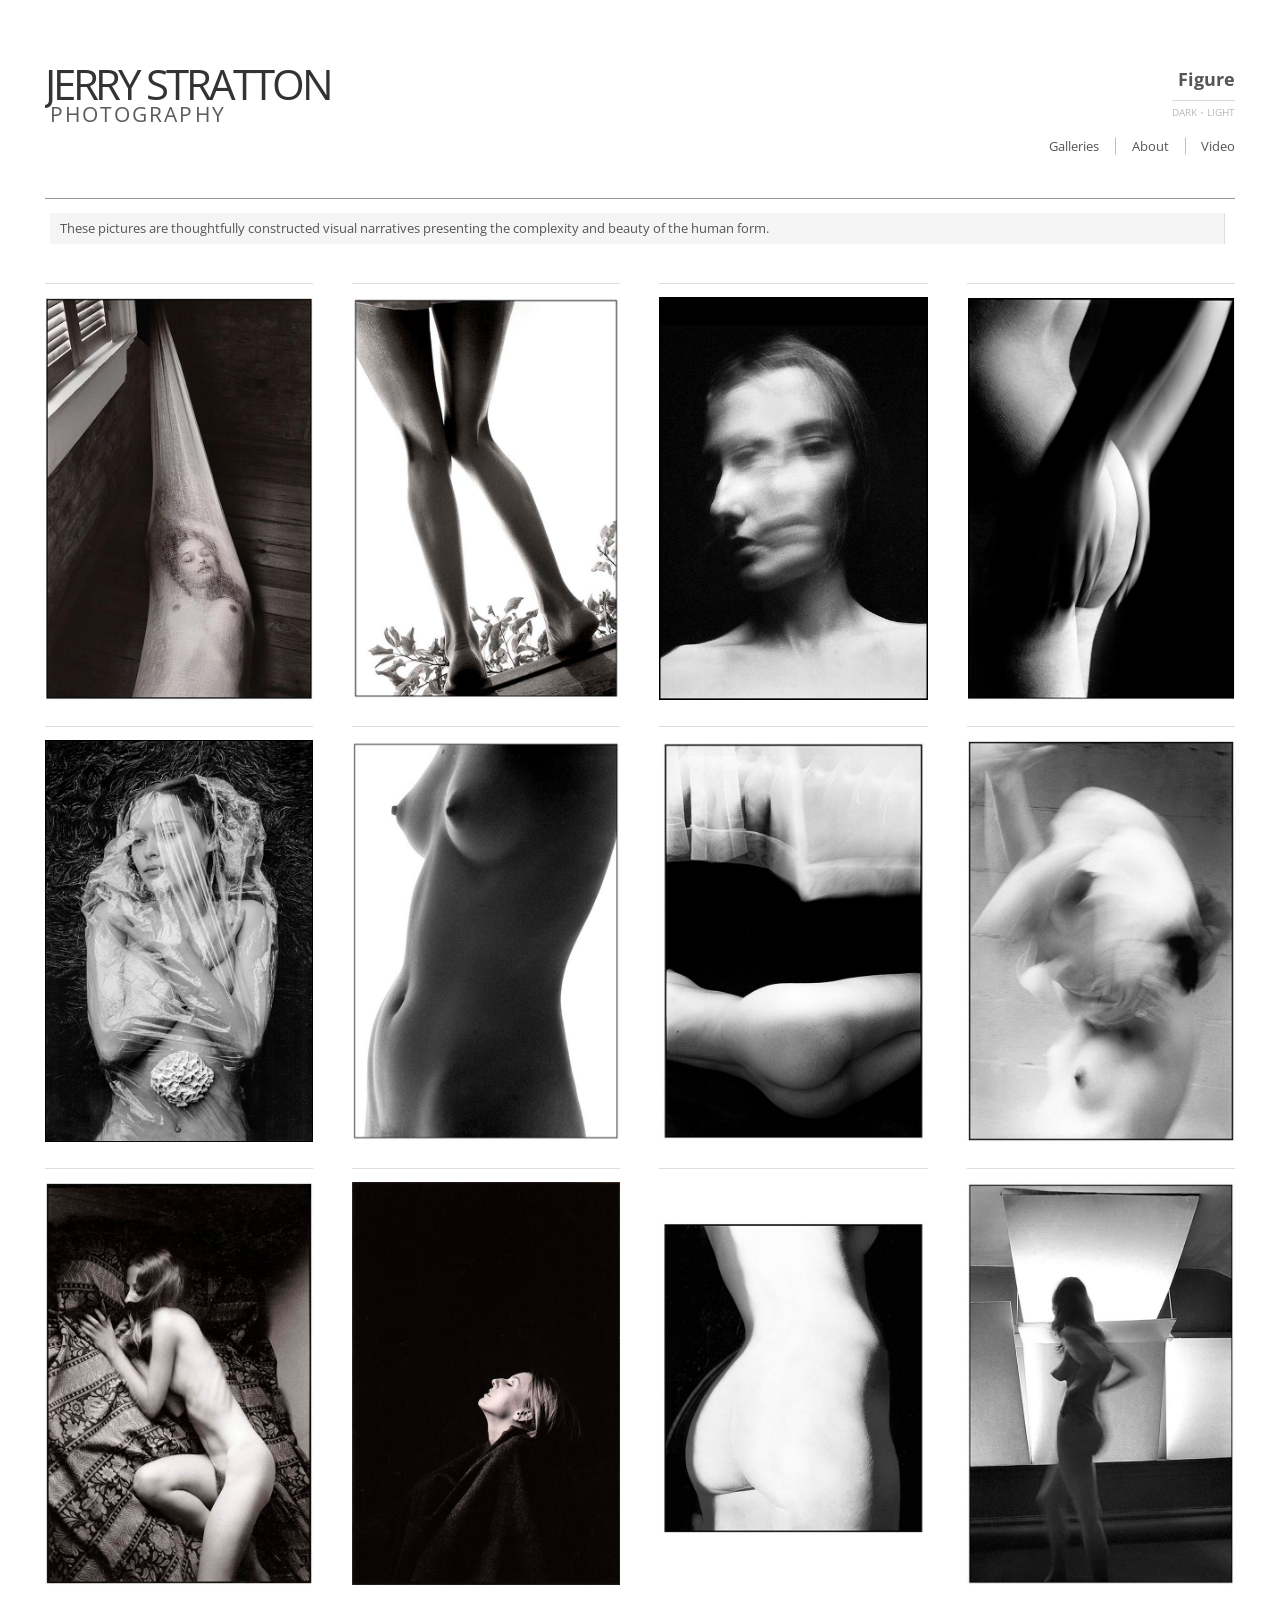
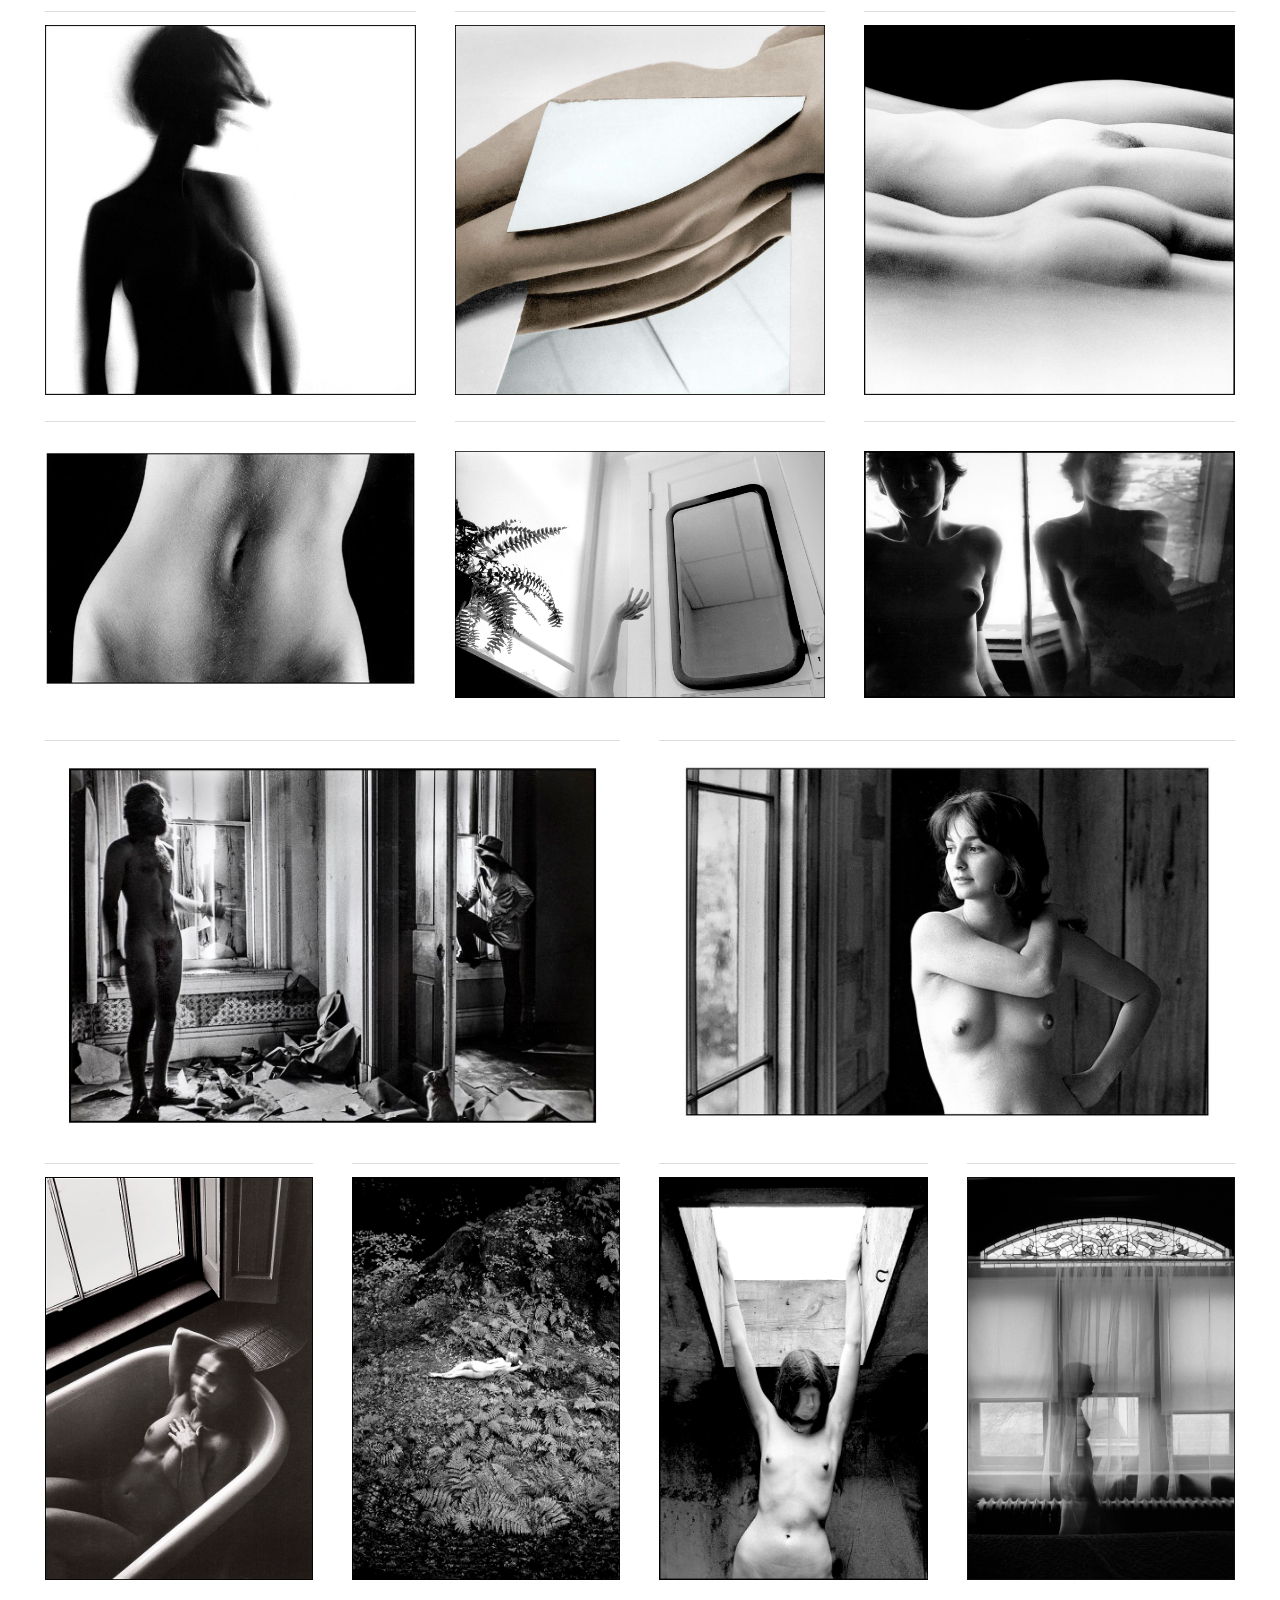
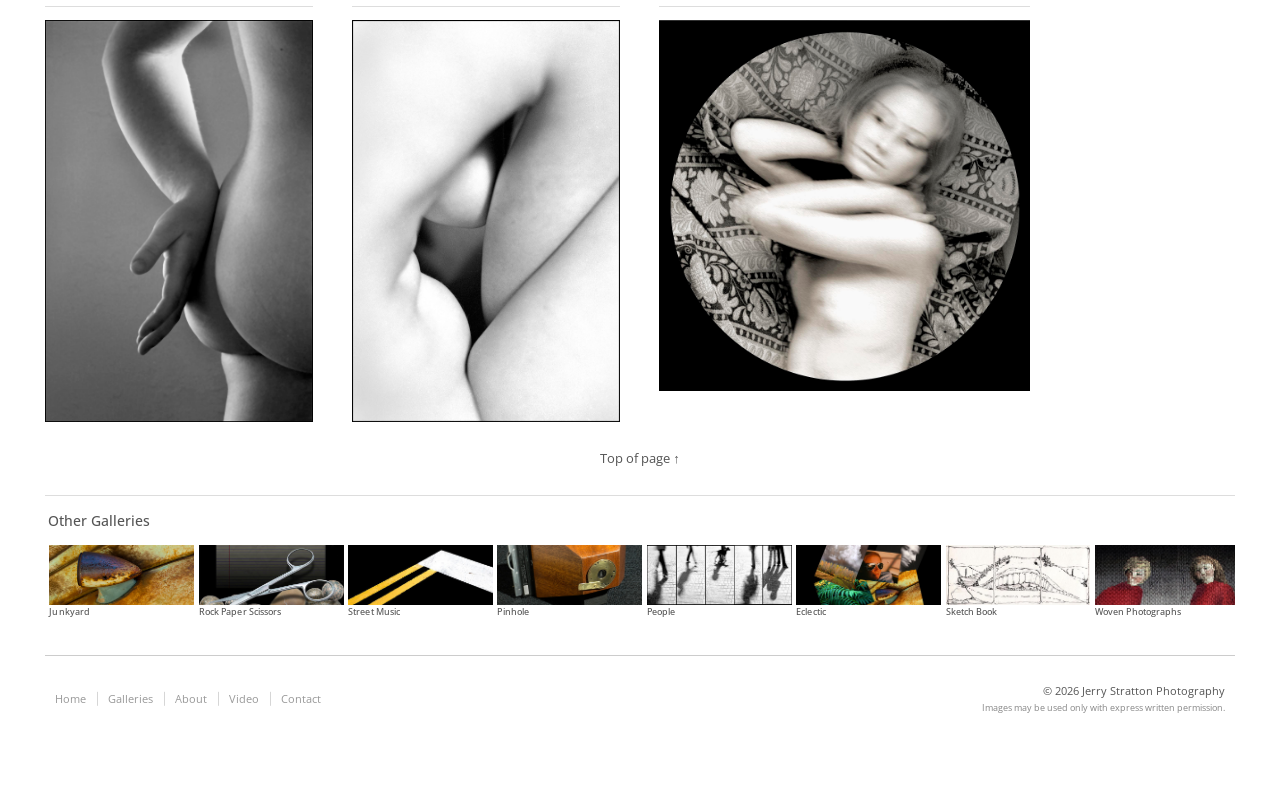
<file: figure.html>
<!DOCTYPE html>
<html lang="en" id="top">
<head>
	<meta charset="UTF-8">
	<meta name="viewport" content="width=device-width, initial-scale=1">
	<title>Figure | Jerry Stratton Photography</title>
	<meta name="description" content="Visual narratives presenting the complexity and beauty of the human form.">
	<link rel="canonical" href="https://jerrystrattonphotography.com/figure">
	<link rel="stylesheet" href="css/style.css">
	<link rel="icon" href="/favicon.ico" sizes="any">
	<link rel="icon" type="image/png" sizes="32x32" href="/favicon-32x32.png">
  	<link rel="icon" type="image/png" sizes="16x16" href="/favicon-16x16.png">
  	<link rel="apple-touch-icon" href="/apple-touch-icon.png">
  	<link rel="manifest" href="/site.webmanifest">
</head>
<body>
<div class="container">
	<header id="navtop">
		<div class="logo fleft"> 
	<h1><a href="/"> 
		JERRY STRATTON <span class="subtitle">photography</span></a>
	</h1>
	</div>
		<nav class="fright mq2-none">
			<div class="nav-heading">Figure</div>
			<div class="theme-toggle-item quartermbottom"><button class="theme-toggle" type="button"><span class="mode-dark">Dark</span> <span class="mode-sep">•</span> <span class="mode-light">Light</span></button></div>
			<div class="nav-links">
			<ul>
				<li><a href="/galleries">Galleries</a></li>
			</ul>
			<ul>
				<li><a href="/about">About</a></li>
			</ul>
			<ul>
				<li><a href="/video">Video</a></li>
			</ul>
		</div>
		</nav>
	<button id="nav-toggle" class="mq2-only" type="button" aria-expanded="false" aria-controls="mobile-nav"> <span class="nav-toggle-icon" aria-hidden="true"></span> <span class="nav-toggle-icon" aria-hidden="true"></span> <span class="nav-toggle-icon" aria-hidden="true"></span> <span class="nav-toggle-label">Menu</span> </button> 
	<nav id="mobile-nav" aria-label="Mobile navigation">
	<ul>
		<li class="navactive">Figure</li>
		<li><a href="/junkyard">Junk Yard</a></li>
		<li><a href="/pinhole">Pinhole</a></li>
		<li><a href="/rps">Rock Paper Scissors</a></li>
		<li><a href="/people">People</a></li>
		<li><a href="/sketch">Sketch Book</a></li>
		<li><a href="/streetmusic">Street Music</a></li>
		<li><a href="/eclectic">Eclectic</a></li>
		<li><a href="/weaving">Woven Photographs</a></li>
		<li><a href="/galleries">GALLERIES</a></li>
		<li class="theme-toggle-item"><button class="theme-toggle" type="button"><span class="mode-dark">Dark</span> <span class="mode-sep">•</span> <span class="mode-light">Light</span></button></li>
	</ul>
	</nav>
	</header>
	<div class="about-page main grid-wrap">
		<header class="grid col-full">
			<hr>
			<p class="gallery">
				These pictures are thoughtfully constructed visual narratives presenting the complexity and beauty of the human form.
			</p>
		</header>
	</div>
	<div class="works-page main grid-wrap">
		<nav class="grid col-full mq2-col-full">
			<div class="grid-wrap works">
				<figure class="grid col-one-quarter mq2-col-one-third mq3-col-one-half r2-3">
					<a onclick="openModal('img/figure/cocoon.jpg')"> <img src="img/figure/cocoon.jpg" alt=""> 
					<span class="zoom"></span>
					</a> 
				</figure>
				<figure class="grid col-one-quarter mq2-col-one-third mq3-col-one-half r2-3">
					<a onclick="openModal('img/figure/lindalegs.jpg')"> <img src="img/figure/lindalegs.jpg" alt=""> 
					<span class="zoom"></span>
					</a> 
				</figure>
				<figure class="grid col-one-quarter mq2-col-one-third mq3-col-one-half r2-3">
					<a onclick="openModal('img/figure/headturn.jpg')"> <img src="img/figure/headturn.jpg" alt=""> 
					<span class="zoom"></span>
					</a> 
				</figure>
				<figure class="grid col-one-quarter mq2-col-one-third mq3-col-one-half r2-3">
					<a onclick="openModal('img/figure/m.jpg')"> <img src="img/figure/m.jpg" alt=""> 
					<span class="zoom"></span>
					</a> 
				</figure>
				<figure class="grid col-one-quarter mq2-col-one-third mq3-col-one-half r2-3">
					<a onclick="openModal('img/figure/coral.jpg')"> <img src="img/figure/coral.jpg" alt=""> 
					<span class="zoom"></span>
					</a> 
				</figure>
				<figure class="grid col-one-quarter mq2-col-one-third mq3-col-one-half r2-3">
					<a onclick="openModal('img/figure/lda.jpg')"> <img src="img/figure/lda.jpg" alt=""> 
					<span class="zoom"></span>
					</a> 
				</figure>
				<figure class="grid col-one-quarter mq2-col-one-third mq3-col-one-half r2-3">
					<a onclick="openModal('img/figure/yinyang.jpg')"> <img src="img/figure/yinyang.jpg" alt=""> 
					<span class="zoom"></span>
					</a> 
				</figure>
				<figure class="grid col-one-quarter mq2-col-one-third mq3-col-one-half r2-3">
					<a onclick="openModal('img/figure/figureblur.jpg')"> <img src="img/figure/figureblur.jpg" alt=""> 
					<span class="zoom"></span>
					</a> 
				</figure>
				<figure class="grid col-one-quarter mq2-col-one-third mq3-col-one-half r2-3">
					<a onclick="openModal('img/figure/sleeping.jpg')"> <img src="img/figure/sleeping.jpg" alt=""> 
					<span class="zoom"></span>
					</a> 
				</figure>
				<figure class="grid col-one-quarter mq2-col-one-third mq3-col-one-half r2-3">
					<a onclick="openModal('img/figure/ecstasy.jpg')"> <img src="img/figure/ecstasy.jpg" alt=""> 
					<span class="zoom"></span>
					</a> 
				</figure>
				<figure class="grid col-one-quarter mq2-col-one-third mq3-col-one-half r2-3">
					<a onclick="openModal('img/figure/fp.jpg')"> <img src="img/figure/fp.jpg" alt=""> 
					<span class="zoom"></span>
					</a> 
				</figure>
				<figure class="grid col-one-quarter mq2-col-one-third mq3-col-one-half r2-3">
					<a onclick="openModal('img/figure/linda2.jpg')"> <img src="img/figure/linda2.jpg" alt=""> 
					<span class="zoom"></span>
					</a> 
				</figure>
				<figure class="grid col-one-third mq3-col-one-half r1-1">
					<a onclick="openModal('img/figure/dancing.jpg')"> <img src="img/figure/dancing_tn.jpg" alt=""> 
					<span class="zoom"></span>
					</a> 
				</figure>
				<figure class="grid col-one-third  mq3-col-one-half r1-1">
					<a onclick="openModal('img/figure/7y.jpg')"> <img src="img/figure/7y_tn.jpg" alt=""> 
					<span class="zoom"></span>
					</a> 
				</figure>
				<figure class="grid col-one-third mq3-col-full r1-1">
					<a onclick="openModal('img/figure/rollingfigure.jpg')"> <img src="img/figure/rollingfigure_tn.jpg" alt=""> 
					<span class="zoom"></span>
					</a> 
				</figure>
				<figure class="grid col-one-third mq2-col-one-half r4-3">
					<a onclick="openModal('img/figure/button.jpg')"> <img src="img/figure/button_tn.jpg" alt=""> 
					<span class="zoom"></span>
					</a> 
				</figure>
				<figure class="grid col-one-third mq2-col-one-half r4-3">
					<a onclick="openModal('img/figure/reaching.jpg')"> <img src="img/figure/reaching.jpg" alt=""> 
					<span class="zoom"></span>
					</a> 
				</figure>
				<figure class="grid col-one-third mq2-col-one-half r4-3">
					<a onclick="openModal('img/figure/theother.jpg')"> <img src="img/figure/theother.jpg" alt=""> 
					<span class="zoom"></span>
					</a> 
				</figure>
				<figure class="grid col-one-half mq2-col-one-half r3-2">
					<a onclick="openModal('img/figure/eveandcat.jpg')"> <img src="img/figure/eveandcat.jpg" alt=""> 
					<span class="zoom"></span>
					</a> 
				</figure>
				<figure class="grid col-one-half mq2-col-full r3-2">
					<a onclick="openModal('img/figure/philstudio.jpg')"> <img src="img/figure/philstudio.jpg" alt=""> 
					<span class="zoom"></span>
					</a> 
				</figure>
				<figure class="grid col-one-quarter mq2-col-one-third mq3-col-full r2-3">
					<a onclick="openModal('img/figure/stacytub.jpg')"> <img src="img/figure/stacytub.jpg" alt=""> 
					<span class="zoom"></span>
					</a> 
				</figure>
				<figure class="grid col-one-quarter mq2-col-one-third mq3-col-one-half r2-3">
					<a onclick="openModal('img/figure/sf.jpg')"> <img src="img/figure/sf.jpg" alt=""> 
					<span class="zoom"></span>
					</a> 
				</figure>
				<figure class="grid col-one-quarter mq2-col-one-third mq3-col-one-half r2-3">
					<a onclick="openModal('img/figure/ziby.jpg')"> <img src="img/figure/ziby.jpg" alt=""> 
					<span class="zoom"></span>
					</a> 
				</figure>
				<figure class="grid col-one-quarter mq2-col-one-third mq3-col-full r2-3">
					<a onclick="openModal('img/figure/ghostwindow.jpg')"> <img src="img/figure/ghostwindow.jpg" alt=""> 
					<span class="zoom"></span>
					</a> 
				</figure>
				<figure class="grid col-one-quarter mq2-col-one-third mq3-col-one-half r2-3">
					<a onclick="openModal('img/figure/masseuse2.jpg')"> <img src="img/figure/masseuse2.jpg" alt=""> 
					<span class="zoom"></span>
					</a> 
				</figure>
				<figure class="grid col-one-quarter mq2-col-one-third mq3-col-one-half r2-3">
					<a onclick="openModal('img/figure/jill.jpg')"> <img src="img/figure/jill.jpg" alt=""> 
					<span class="zoom"></span>
					</a> 
				</figure>
				<figure class="grid col-one-third mq2-col-one-half mq3-col-full r1-1">
					<a onclick="openModal('img/figure/cameo.jpg')"> <img src="img/figure/cameo.jpg" alt=""> 
					<span class="zoom"></span>
					</a> 
				</figure>
				<div class="up grid col-full">
					<a href="#top" title="Go back up">Top of page&nbsp;&uarr;</a>
				</div>
			</div>
		</nav>
<nav class="other-galleries grid col-full">
	<div class="other-galleries-inner">
		<div class="nav-heading">
			Other Galleries
		</div>
		<div class="grid-wrap other-galleries-grid">
			<figure class="grid col-one-quarter mq3-col-one-half r12-5">
				<a href="/junkyard"><img src="/img/tn_junkyard.jpg" alt="Junkyard gallery"></a> 
				<figcaption>
					<a href="/junkyard">Junkyard</a>
				</figcaption>
			</figure>
			<figure class="grid col-one-quarter mq3-col-one-half r12-5">
				<a href="/rps"><img src="/img/rockpaperscissors.jpg" alt="Rock Paper Scissors gallery"></a> 
				<figcaption>
					<a href="/rps">Rock Paper Scissors</a>
				</figcaption>
			</figure>
			<figure class="grid col-one-quarter mq3-col-one-half r12-5">
				<a href="/streetmusic"><img src="/img/street-music1.jpg" alt="Street Music gallery"></a> 
				<figcaption>
					<a href="/streetmusic">Street Music</a>
				</figcaption>
			</figure>
			<figure class="grid col-one-quarter mq3-col-one-half r12-5">
				<a href="/pinhole"><img src="/img/Pinhole.jpg" alt="Pinhole Camera gallery"></a> 
				<figcaption>
					<a href="/pinhole">Pinhole</a>
				</figcaption>
			</figure>
			<figure class="grid col-one-quarter mq3-col-one-half r12-5">
				<a href="/people"><img src="/img/tn_ppl.jpg" alt="People gallery"></a> 
				<figcaption>
					<a href="/people">People</a>
				</figcaption>
			</figure>
			<figure class="grid col-one-quarter mq3-col-one-half r12-5">
				<a href="/eclectic"><img src="/img/eclectic.jpg" alt="Eclectic gallery"></a> 
				<figcaption>
					<a href="/eclectic">Eclectic</a>
				</figcaption>
			</figure>
			<figure class="grid col-one-quarter mq3-col-one-half r12-5">
				<a href="/sketch"><img src="/img/sketchbook.jpg" alt="Sketch Book gallery"></a> 
				<figcaption>
					<a href="/sketch">Sketch Book</a>
				</figcaption>
			</figure>
			<figure class="grid col-one-quarter mq3-col-one-half r12-5">
				<a href="/weaving"><img src="/img/weaving.jpg" alt="Woven Photographs gallery"></a> 
				<figcaption>
					<a href="/weaving">Woven Photographs</a>
				</figcaption>
			</figure>
		</div>
	</div>
</nav>		
	</div>
	<div class="divide-top">
	<footer class="site-footer">
		<div class="site-footer__nav">
			<a href="/">Home</a> <a href="/galleries">Galleries</a> <a href="/about">About</a> <a href="/video">Video</a> <a href="mailto:jerry@jerrystrattonphotography.com?subject=From%20the%20website">Contact</a> 
		</div>
		<div class="site-footer__copy">
			&copy; 2026 Jerry Stratton Photography  
			<span class="copy-note">Images may be used only with express written permission.</span>
		</div>
	</footer>
</div>
</div>
<script src="js/jquery-1.7.2.min.js"></script>
<script src="js/scripts.js"></script>
</body>
</html>
</file>
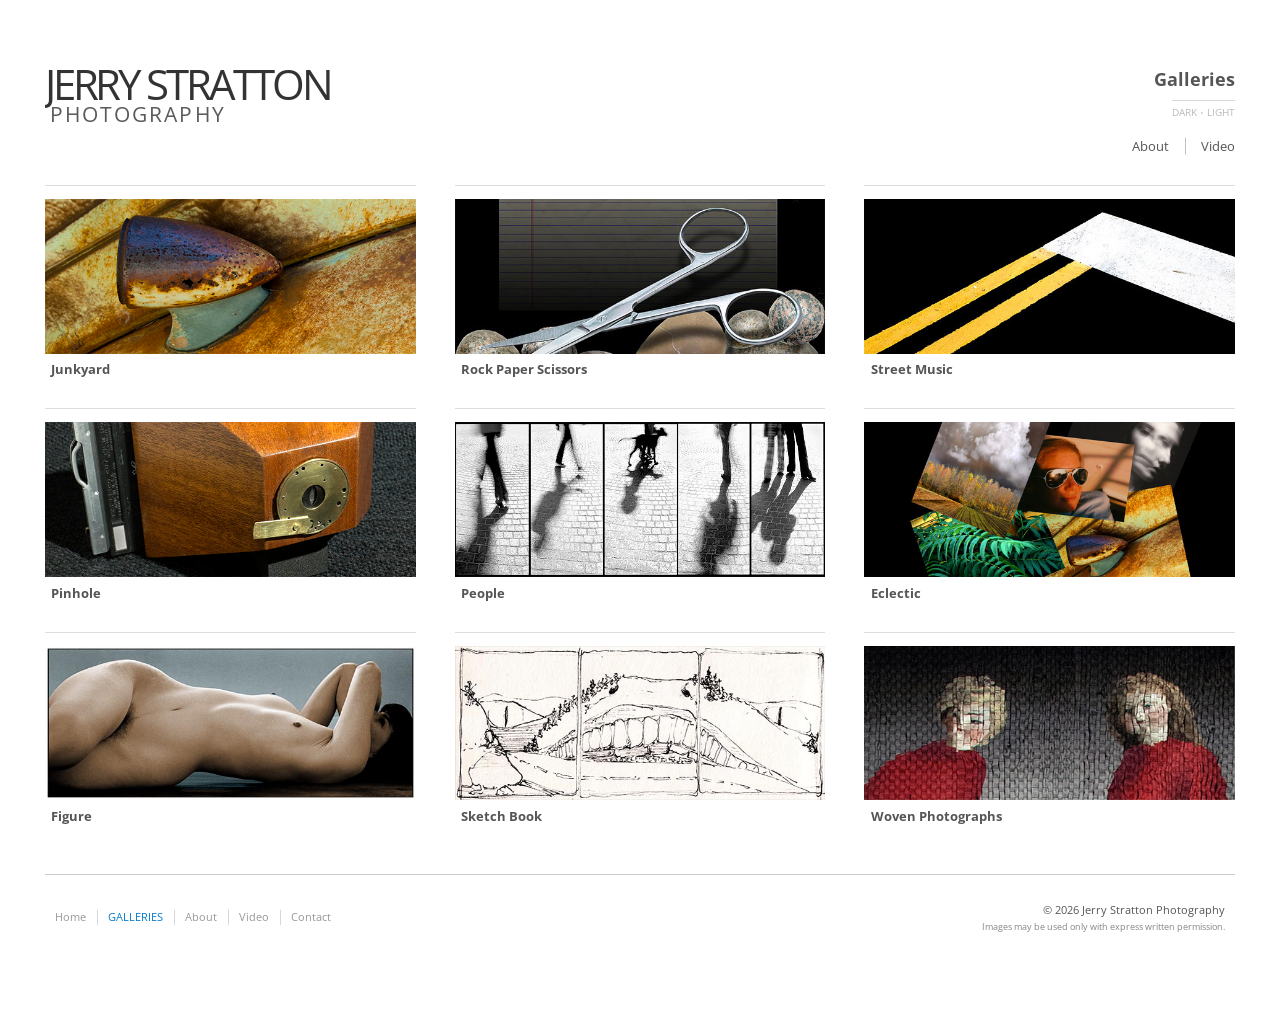
<file: galleries.html>
<!DOCTYPE html>
<html lang="en" id="top">
<head>
	<meta charset="UTF-8">
	<meta name="viewport" content="width=device-width, initial-scale=1">
	<title>Galleries | Jerry Stratton Photography</title>
	<meta name="description" content="Jerry Stratton | Photography Galleries">
	<link rel="canonical" href="https://jerrystrattonphotography.com/galleries">
	<link rel="stylesheet" href="css/style.css">
	<link rel="icon" href="/favicon.ico" sizes="any">
	<link rel="icon" type="image/png" sizes="32x32" href="/favicon-32x32.png">
  	<link rel="icon" type="image/png" sizes="16x16" href="/favicon-16x16.png">
  	<link rel="apple-touch-icon" href="/apple-touch-icon.png">
  	<link rel="manifest" href="/site.webmanifest">
</head>
<body>
<div class="container">
<header id="navtop">
	<div class="logo fleft">
		<h1>
			<a href="/"> JERRY STRATTON <span class="subtitle">photography</span></a> 
		</h1>
	</div>
	<nav class="fright mq2-none">
		<div class="nav-heading">
			Galleries
		</div>
		<div class="theme-toggle-item quartermbottom">
			<button class="theme-toggle" type="button"><span class="mode-dark">Dark</span> <span class="mode-sep">•</span> <span class="mode-light">Light</span></button>
		</div>
		<div class="nav-links">
			<ul>
				<li><a href="/about">About</a></li>
			</ul>
			<ul>
				<li><a href="/video">Video</a></li>
			</ul>
		</div>
	</nav>
	<button id="nav-toggle" class="mq2-only" type="button" aria-expanded="false" aria-controls="mobile-nav"> <span class="nav-toggle-icon" aria-hidden="true"></span> <span class="nav-toggle-icon" aria-hidden="true"></span> <span class="nav-toggle-icon" aria-hidden="true"></span> <span class="nav-toggle-label">Menu</span> </button> 
	<nav id="mobile-nav" aria-label="Mobile navigation">
		<ul>
			<li class="navactive">Galleries</li>
			<li><a href="/junkyard">Junk Yard</a></li>
			<li><a href="/rps">Rock Paper Scissors</a></li>
			<li><a href="/streetmusic">Street Music</a></li>
			<li><a href="/pinhole">Pinhole</a></li>
			<li><a href="/people">People</a></li>
			<li><a href="/eclectic">Eclectic</a></li>
			<li><a href="/figure">Figure</a></li>
			<li><a href="/sketch">Sketch Book</a></li>
			<li><a href="/weaving">Woven Photographs</a></li>
			<li class="theme-toggle-item"><button class="theme-toggle" type="button"><span class="mode-dark">Dark</span> <span class="mode-sep">•</span> <span class="mode-light">Light</span></button></li>
		</ul>
	</nav>
</header>
	<div class="works-page main grid-wrap">
		<nav class="grid col-full mq2-col-full">
			<div class="grid-wrap works">
				<figure class="grid col-one-third mq1-col-one-third mq2-col-one-half mq3-col-full r12-5">
					<a href="/junkyard"> <img src="/img/tn_junkyard.jpg" alt="" height="250" width="600"> <span class="zoom"></span> </a> 
					<figcaption>
						<a href="/junkyard">Junkyard</a> 
					</figcaption>
				</figure>
				<figure class="grid col-one-third mq1-col-one-third mq2-col-one-half mq3-col-full r12-5">
					<a href="/rps"> <img src="/img/rockpaperscissors.jpg" alt="" height="250" width="600"> <span class="zoom"></span> </a> 
					<figcaption>
						<a href="/rps">Rock Paper Scissors</a> 
					</figcaption>
				</figure>
				<figure class="grid col-one-third mq1-col-one-third mq2-col-one-half mq3-col-full r12-5">
					<a href="/streetmusic"> <img src="/img/street-music1.jpg" alt="" height="250" width="600"> <span class="zoom"></span> </a> 
					<figcaption>
						<a href="/streetmusic">Street Music</a> 
					</figcaption>
				</figure>
				<figure class="grid col-one-third mq1-col-one-third mq2-col-one-half mq3-col-full r12-5">
					<a href="/pinhole"> <img src="/img/Pinhole.jpg" alt="" height="250" width="600"> <span class="zoom"></span> </a> 
					<figcaption>
						<a href="/pinhole">Pinhole</a> 
					</figcaption>
				</figure>
				<figure class="grid col-one-third mq1-col-one-third mq2-col-one-half mq3-col-full r12-5">
					<a href="/people"> <img src="/img/tn_ppl.jpg" alt="" height="250" width="600"> <span class="zoom"></span> </a> 
					<figcaption>
						<a href="/people">People</a> 
					</figcaption>
				</figure>
				<figure class="grid col-one-third mq1-col-one-third mq2-col-one-half mq3-col-full r12-5">
					<a href="/eclectic"> <img src="/img/eclectic.jpg" alt="" height="250" width="600"> <span class="zoom"></span> </a> 
					<figcaption>
						<a href="/eclectic">Eclectic</a> 
					</figcaption>
				</figure>
				<figure class="grid col-one-third mq1-col-one-third mq2-col-one-half mq3-col-full r12-5">
					<a href="/figure"> <img src="/img/figure.jpg" alt="" height="250" width="600"> <span class="zoom"></span> </a> 
					<figcaption>
						<a href="/figure">Figure</a> 
					</figcaption>
				</figure>
				<figure class="grid col-one-third mq1-col-one-third mq2-col-one-half mq3-col-full r12-5">
					<a href="/sketch"> <img src="/img/sketchbook.jpg" alt="" height="250" width="600"> <span class="zoom"></span> </a> 
					<figcaption>
						<a href="/sketch">Sketch Book</a> 
					</figcaption>
				</figure>
				<figure class="grid col-one-third mq1-col-one-third mq2-col-one-half mq3-col-full r12-5">
					<a href="/weaving"> <img src="/img/weaving.jpg" alt="" height="250" width="600"> <span class="zoom"></span> </a> 
					<figcaption>
						<a href="/weaving">Woven Photographs</a> 
					</figcaption>
				</figure>
			</div>
		</nav>
	</div>
	<div class="divide-top">
		<footer class="site-footer">
		<div class="site-footer__nav">
			<a href="/">Home</a> <span class="navactive">Galleries</span> <a href="/about">About</a> <a href="/video">Video</a> <a href="mailto:jerry@jerrystrattonphotography.com?subject=From%20the%20website">Contact</a>
		</div>
		<div class="site-footer__copy">
			&copy; 2026 Jerry Stratton Photography  
			<span class="copy-note">Images may be used only with express written permission.</span>
		</div>
	</footer>
	</div>
</div>
<script src="js/jquery-1.7.2.min.js"></script>
<script src="js/scripts.js"></script>
</body>
</html>
</file>
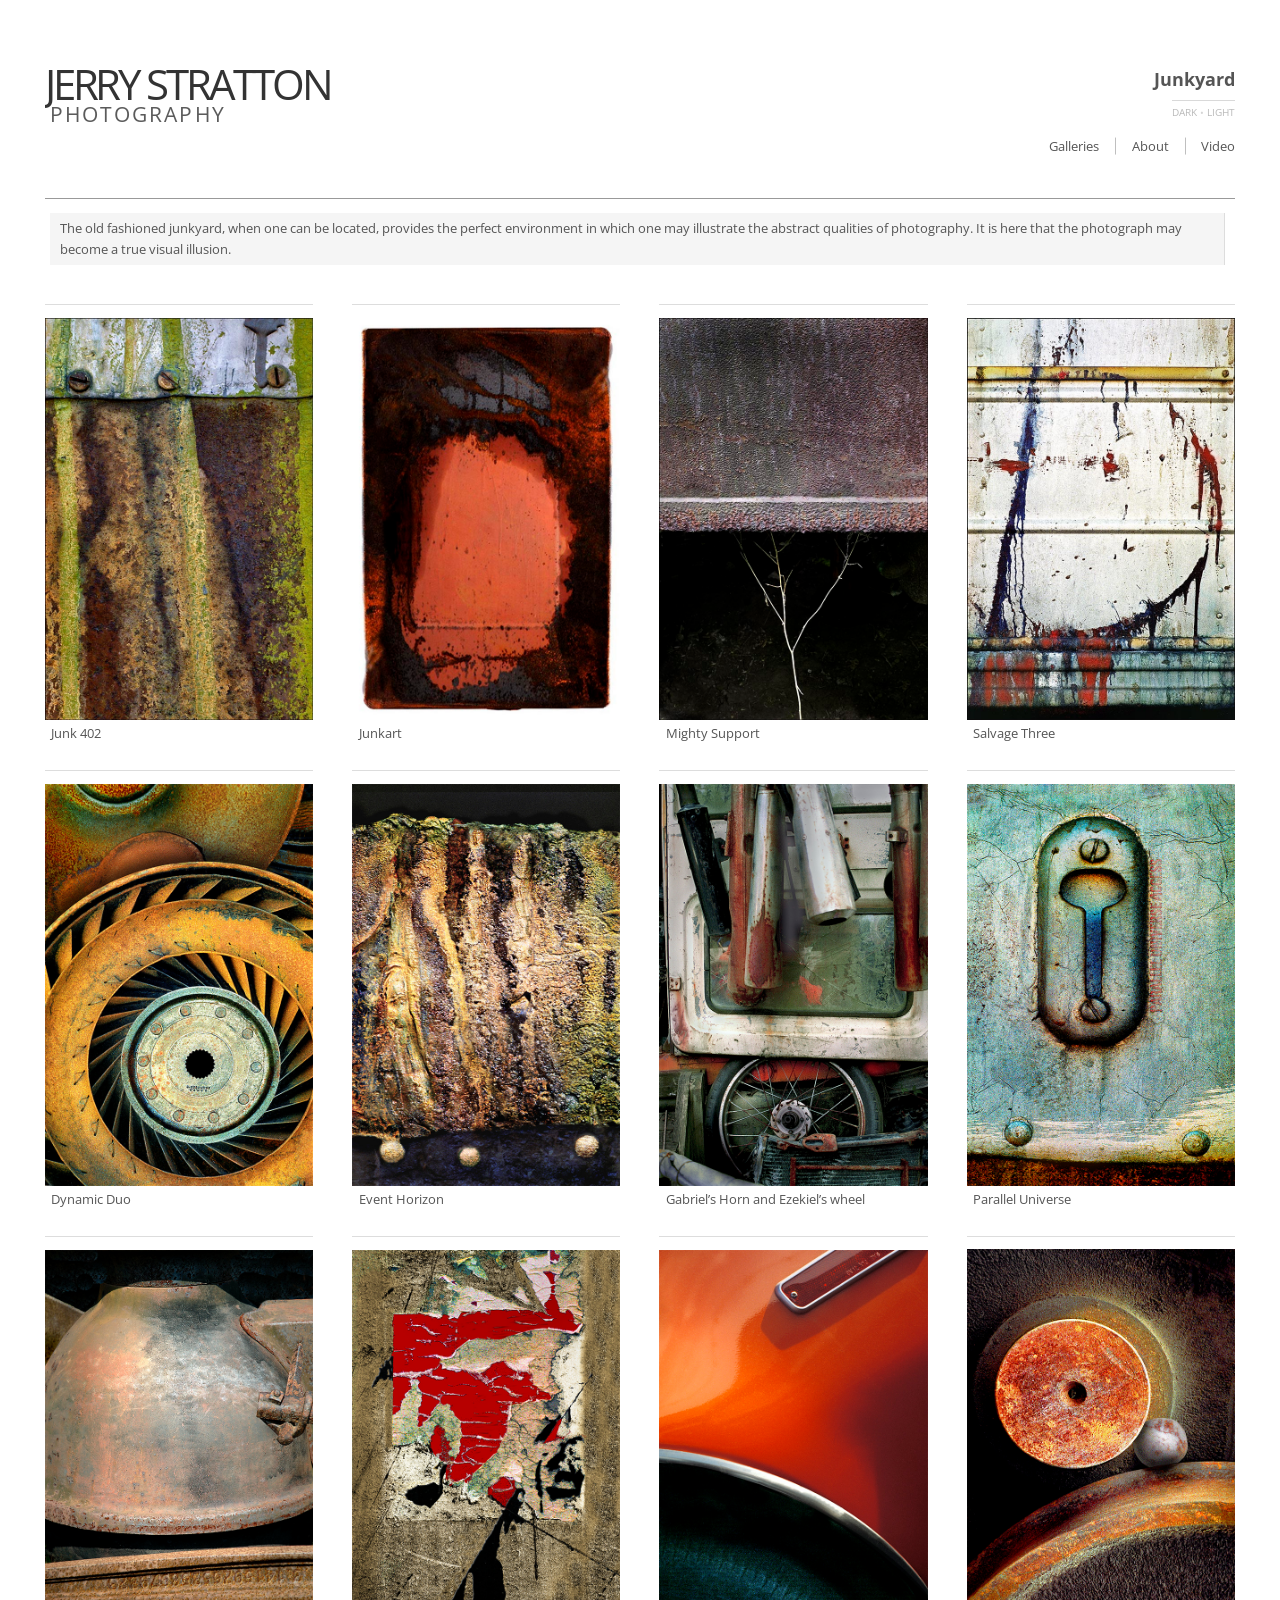
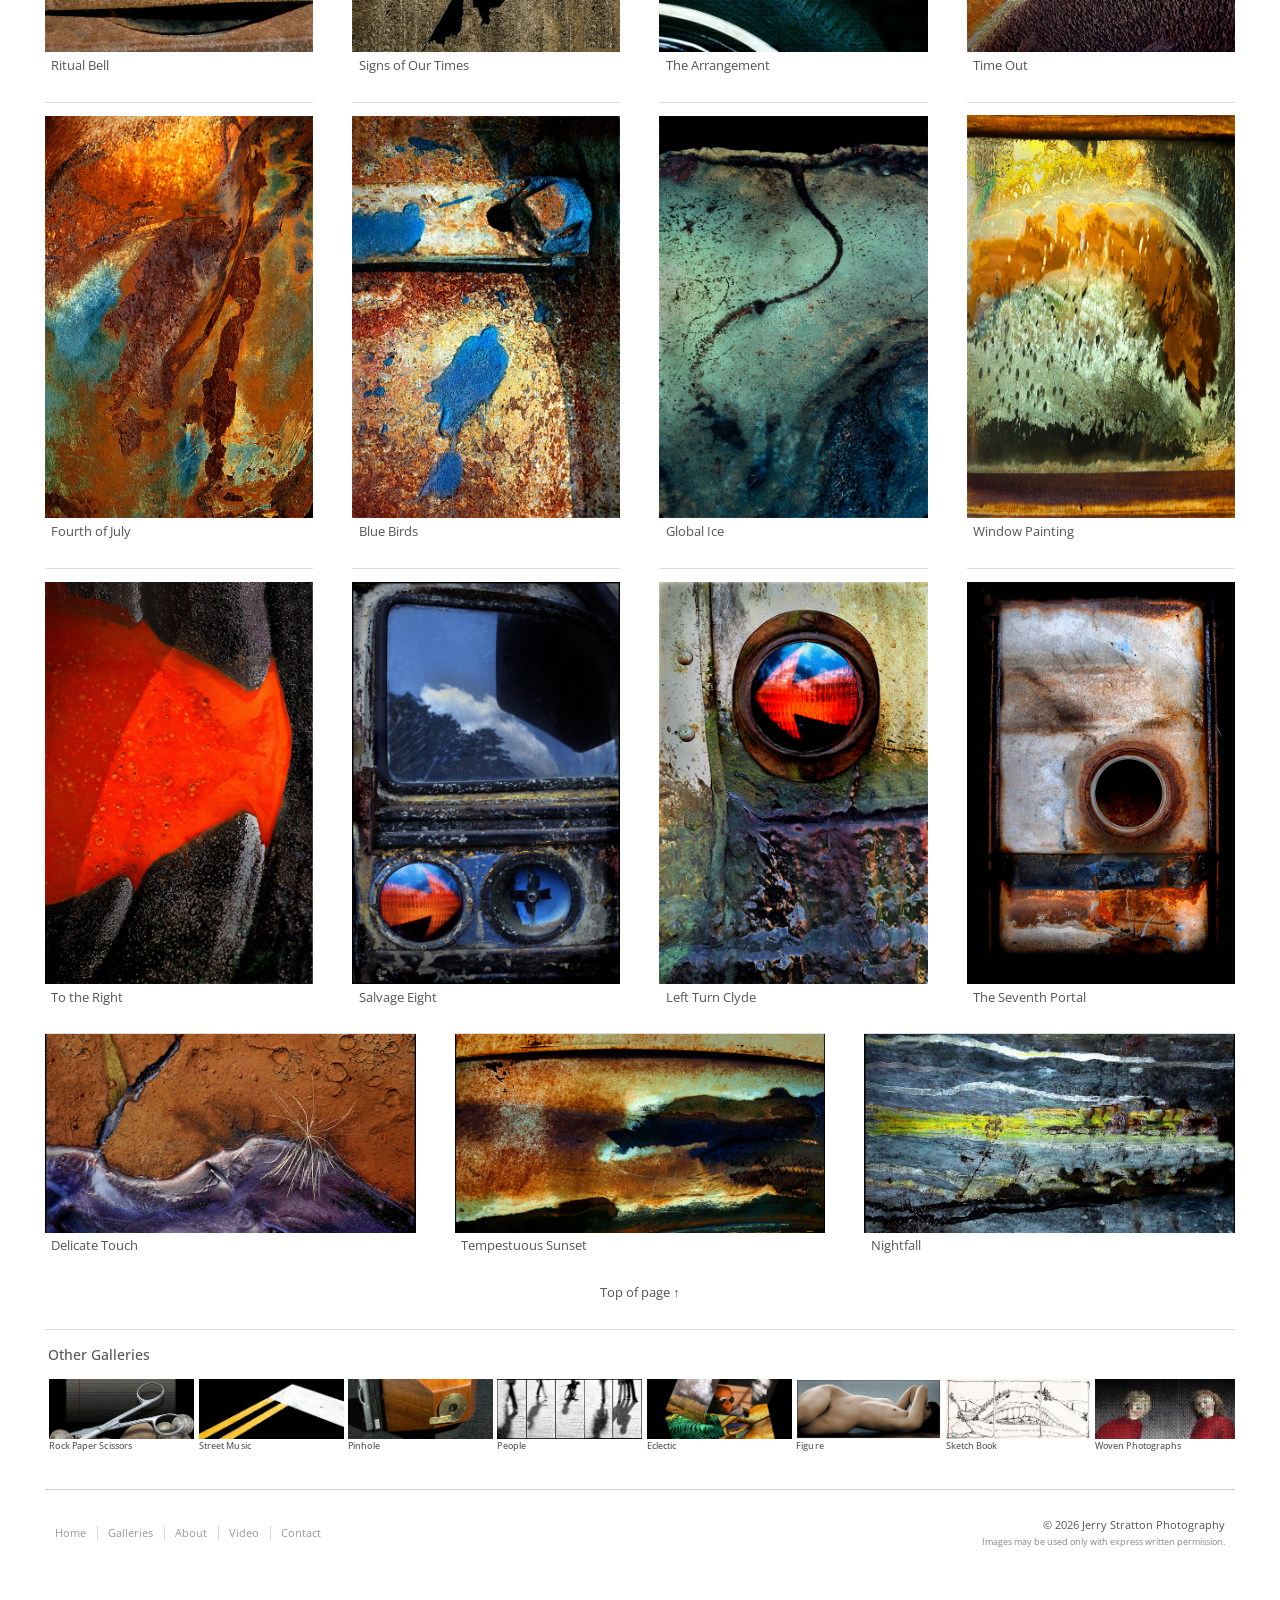
<file: junkyard.html>
<!DOCTYPE html>
<html lang="en" id="top">
<head>
	<meta charset="UTF-8">
	<meta name="viewport" content="width=device-width, initial-scale=1">
	<title>Junkyard | Jerry Stratton Photography</title>
	<meta name="description" content="The old fashioned junkyard, when one can be located, provides the perfect environment in which one may illustrate the abstract qualities of photography.">
	<link rel="canonical" href="https://jerrystrattonphotography.com/junkyard">
	<link rel="stylesheet" href="css/style.css">
	<link rel="icon" href="/favicon.ico" sizes="any">
	<link rel="icon" type="image/png" sizes="32x32" href="/favicon-32x32.png">
  	<link rel="icon" type="image/png" sizes="16x16" href="/favicon-16x16.png">
  	<link rel="apple-touch-icon" href="/apple-touch-icon.png">
  	<link rel="manifest" href="/site.webmanifest">
</head>
<body>
<div class="container">
	<header id="navtop">
	<div class="logo fleft">
		<h1>
			<a href="/"> JERRY STRATTON <span class="subtitle">photography</span></a> 
		</h1>
	</div>
	<nav class="fright mq2-none">
		<div class="nav-heading">
			Junkyard
		</div>
		<div class="theme-toggle-item quartermbottom">
			<button class="theme-toggle" type="button"><span class="mode-dark">Dark</span> <span class="mode-sep">•</span> <span class="mode-light">Light</span></button>
		</div>
		<div class="nav-links">
			<ul>
				<li><a href="/galleries">Galleries</a></li>
			</ul>
			<ul>
				<li><a href="/about">About</a></li>
			</ul>
			<ul>
				<li><a href="/video">Video</a></li>
			</ul>
		</div>
	</nav>
	<button id="nav-toggle" class="mq2-only" type="button" aria-expanded="false" aria-controls="mobile-nav"> <span class="nav-toggle-icon" aria-hidden="true"></span> <span class="nav-toggle-icon" aria-hidden="true"></span> <span class="nav-toggle-icon" aria-hidden="true"></span> <span class="nav-toggle-label">Menu</span> </button> 
	<nav id="mobile-nav" aria-label="Mobile navigation">
		<ul>
			<li class="navactive">Junk Yard</li>
			<li><a href="/pinhole">Pinhole</a></li>
			<li><a href="/figure">Figure</a></li>
			<li><a href="/rps">Rock Paper Scissors</a></li>
			<li><a href="/people">People</a></li>
			<li><a href="/sketch">Sketch Book</a></li>
			<li><a href="/streetmusic">Street Music</a></li>
			<li><a href="/eclectic">Eclectic</a></li>
			<li><a href="/weaving">Woven Photographs</a></li>
			<li><a href="/galleries">GALLERIES</a></li>
			<li class="theme-toggle-item"><button class="theme-toggle" type="button"><span class="mode-dark">Dark</span> <span class="mode-sep">•</span> <span class="mode-light">Light</span></button></li>
		</ul>
	</nav>
</header>
	<div class="about-page main grid-wrap">
		<header class="grid col-full">
			<hr>
			<p class="gallery">
				The old fashioned junkyard, when one can be located, provides the perfect environment in which one may illustrate the abstract qualities of photography. It is here that the photograph may become a true visual illusion.
			</p>
		</header>
	</div>
	<div class="works-page main grid-wrap">
		<nav class="grid col-full mq2-col-full">
			<div class="grid-wrap works">
				<figure class="grid col-one-quarter mq1-col-one-quarter mq2-col-one-third mq3-col-one-half r2-3">
					<a onclick="openModal('img/junkyard/junk4.jpg')"> <img src="img/junkyard/junk4.jpg" alt=""> 
					<span class="zoom"></span>
					</a> 
					<figcaption>
						Junk 402 
					</figcaption>
				</figure>
				<figure class="grid col-one-quarter mq1-col-one-quarter mq2-col-one-third mq3-col-one-half r2-3">
					<a onclick="openModal('img/junkyard/Junkart.jpg')"> <img src="img/junkyard/Junkart.jpg" alt=""> 
					<span class="zoom"></span>
					</a> 
					<figcaption>
						Junkart 
					</figcaption>
				</figure>
				<figure class="grid col-one-quarter mq1-col-one-quarter mq2-col-one-third mq3-col-one-half r2-3">
					<a onclick="openModal('img/junkyard/Mightysupport.jpg')"> <img src="img/junkyard/Mightysupport.jpg" alt="">
					<span class="zoom"></span>
					</a> 
					<figcaption>
						Mighty Support 
					</figcaption>
				</figure>
				<figure class="grid col-one-quarter mq1-col-one-quarter mq2-col-one-third mq3-col-one-half r2-3">
					<a onclick="openModal('img/junkyard/SalvageThree.jpg')"> <img src="img/junkyard/SalvageThree.jpg" alt="">
					<span class="zoom"></span>
					</a> 
					<figcaption>
						Salvage Three 
					</figcaption>
				</figure>
				<figure class="grid col-one-quarter mq1-col-one-quarter mq2-col-one-third mq3-col-one-half r2-3">
					<a onclick="openModal('img/junkyard/DynamicDuo.jpg')"> <img src="img/junkyard/DynamicDuo.jpg" alt="">
					<span class="zoom"></span>
					</a> 
					<figcaption>
						Dynamic Duo 
					</figcaption>
				</figure>
				<figure class="grid col-one-quarter mq1-col-one-quarter mq2-col-one-third mq3-col-one-half r2-3">
					<a onclick="openModal('img/junkyard/EventHorizon.jpg')"> <img src="img/junkyard/EventHorizon.jpg" alt="">
					<span class="zoom"></span>
					</a> 
					<figcaption>
						Event Horizon 
					</figcaption>
				</figure>
				<figure class="grid col-one-quarter mq1-col-one-quarter mq2-col-one-third mq3-col-one-half r2-3">
					<a onclick="openModal('img/junkyard/Gabrielshorn.jpg')"> <img src="img/junkyard/Gabrielshorn.jpg" alt="">
					<span class="zoom"></span>
					</a> 
					<figcaption>
						Gabriel&rsquo;s Horn and Ezekiel&rsquo;s wheel 
					</figcaption>
				</figure>
				<figure class="grid col-one-quarter mq1-col-one-quarter mq2-col-one-third mq3-col-one-half r2-3">
					<a onclick="openModal('img/junkyard/paralleluniverse.jpg')"> <img src="img/junkyard/paralleluniverse.jpg" alt="">
					<span class="zoom"></span>
					</a> 
					<figcaption>
						Parallel Universe 
					</figcaption>
				</figure>
				<figure class="grid col-one-quarter mq1-col-one-quarter mq2-col-one-third mq3-col-one-half r2-3">
					<a onclick="openModal('img/junkyard/RitualBell.jpg')"> <img src="img/junkyard/RitualBell.jpg" alt="">
					<span class="zoom"></span>
					</a> 
					<figcaption>
						Ritual Bell 
					</figcaption>
				</figure>
				<figure class="grid col-one-quarter mq1-col-one-quarter mq2-col-one-third mq3-col-one-half r2-3">
					<a onclick="openModal('img/junkyard/SignsofOurTimes.jpg')"> <img src="img/junkyard/SignsofOurTimes.jpg" alt="">
					<span class="zoom"></span>
					</a> 
					<figcaption>
						Signs of Our Times 
					</figcaption>
				</figure>
				<figure class="grid col-one-quarter mq1-col-one-quarter mq2-col-one-third mq3-col-one-half r2-3">
					<a onclick="openModal('img/junkyard/Thearrangement.jpg')"> <img src="img/junkyard/Thearrangement.jpg" alt="">
					<span class="zoom"></span>
					</a> 
					<figcaption>
						The Arrangement 
					</figcaption>
				</figure>
				<figure class="grid col-one-quarter mq1-col-one-quarter mq2-col-one-third mq3-col-one-half r2-3">
					<a onclick="openModal('img/junkyard/timeout.jpg')"> <img src="img/junkyard/timeout.jpg" alt="">
					<span class="zoom"></span>
					</a> 
					<figcaption>
						Time Out 
					</figcaption>
				</figure>
				<figure class="grid col-one-quarter mq1-col-one-quarter mq2-col-one-third mq3-col-one-half r2-3">
					<a onclick="openModal('img/junkyard/4july.jpg')"> <img src="img/junkyard/4july.jpg" alt="">
					<span class="zoom"></span>
					</a> 
					<figcaption>
						Fourth of July 
					</figcaption>
				</figure>
				<figure class="grid col-one-quarter mq1-col-one-quarter mq2-col-one-third mq3-col-one-half r2-3">
					<a onclick="openModal('img/junkyard/bluebirds.jpg')"> <img src="img/junkyard/bluebirds.jpg" alt="">
					<span class="zoom"></span>
					</a> 
					<figcaption>
						Blue Birds 
					</figcaption>
				</figure>
				<figure class="grid col-one-quarter mq1-col-one-quarter mq2-col-one-third mq3-col-one-half r2-3">
					<a onclick="openModal('img/junkyard/GlobalIce.jpg')"> <img src="img/junkyard/GlobalIce.jpg" alt="">
					<span class="zoom"></span>
					</a> 
					<figcaption>
						Global Ice 
					</figcaption>
				</figure>
				<figure class="grid col-one-quarter mq1-col-one-quarter mq2-col-one-third mq3-col-one-half r2-3">
					<a onclick="openModal('img/junkyard/Windowpainting.jpg')"> <img src="img/junkyard/Windowpainting.jpg" alt="">
					<span class="zoom"></span>
					</a> 
					<figcaption>
						Window Painting 
					</figcaption>
				</figure>
				<figure class="grid col-one-quarter mq1-col-one-quarter mq2-col-one-third mq3-col-one-half r2-3">
					<a onclick="openModal('img/junkyard/Totheright.jpg')"> <img src="img/junkyard/Totheright.jpg" alt="">
					<span class="zoom"></span>
					</a> 
					<figcaption>
						To the Right 
					</figcaption>
				</figure>
				<figure class="grid col-one-quarter mq1-col-one-quarter mq2-col-one-third mq3-col-one-half r2-3">
					<a onclick="openModal('img/junkyard/salvageeight_tn.jpg')"> <img src="img/junkyard/salvageeight.jpg" alt="">
					<span class="zoom"></span>
					</a> 
					<figcaption>
						Salvage Eight 
					</figcaption>
				</figure>
				<figure class="grid col-one-quarter mq1-col-one-quarter mq2-col-one-third mq3-col-one-half r2-3">
					<a onclick="openModal('img/junkyard/Leftturnclyde.jpg')"> <img src="img/junkyard/Leftturnclyde.jpg" alt="">
					<span class="zoom"></span>
					</a> 
					<figcaption>
						Left Turn Clyde 
					</figcaption>
				</figure>
				<figure class="grid col-one-quarter mq1-col-one-quarter mq2-col-one-third mq3-col-one-half r2-3">
					<a onclick="openModal('img/junkyard/TheSeventhPortal.jpg')"> <img src="img/junkyard/TheSeventhPortal.jpg" alt="">
					<span class="zoom"></span>
					</a> 
					<figcaption>
						The Seventh Portal
					</figcaption>
				</figure>
				<figure class="grid col-one-third mq1-col-one-third mq2-col-one-half mq3-col-full r2-1">
					<a onclick="openModal('img/junkyard/delicatetouch.jpg')"> <img src="img/junkyard/delicatetouch.jpg" alt="">
					<span class="zoom"></span>
					</a> 
					<figcaption>
						Delicate Touch 
					</figcaption>
				</figure>
				<figure class="grid col-one-third mq1-col-one-third mq2-col-one-half mq3-col-full r2-1">
					<a onclick="openModal('img/junkyard/TempestuousSunset.jpg')"> <img src="img/junkyard/TempestuousSunset.jpg" alt="">
					<span class="zoom"></span>
					</a> 
					<figcaption>
						Tempestuous Sunset 
					</figcaption>
				</figure>
				<figure class="grid col-one-third mq1-col-one-third mq2-col-one-half mq3-col-full r2-1">
					<a onclick="openModal('img/junkyard/nightfall.jpg')"> <img src="img/junkyard/nightfall.jpg" alt="">
					<span class="zoom"></span>
					</a> 
					<figcaption>
						Nightfall 
					</figcaption>
				</figure>
				<div class="up grid col-full">
					<a href="#top" title="Go back up">Top of page&nbsp;&uarr;</a>
				</div>
			</div>
		</nav>
<nav class="other-galleries grid col-full">
	<div class="other-galleries-inner">
		<div class="nav-heading">
			Other Galleries
		</div>
		<div class="grid-wrap other-galleries-grid">
			<figure class="grid col-one-quarter mq3-col-one-half r12-5">
				<a href="/rps"><img src="/img/rockpaperscissors.jpg" alt="Rock Paper Scissors gallery"></a> 
				<figcaption>
					<a href="/rps">Rock Paper Scissors</a>
				</figcaption>
			</figure>
			<figure class="grid col-one-quarter mq3-col-one-half r12-5">
				<a href="/streetmusic"><img src="/img/street-music1.jpg" alt="Street Music gallery"></a> 
				<figcaption>
					<a href="/streetmusic">Street Music</a>
				</figcaption>
			</figure>
			<figure class="grid col-one-quarter mq3-col-one-half r12-5">
				<a href="/pinhole"><img src="/img/Pinhole.jpg" alt="Pinhole Camera gallery"></a> 
				<figcaption>
					<a href="/pinhole">Pinhole</a>
				</figcaption>
			</figure>
			<figure class="grid col-one-quarter mq3-col-one-half r12-5">
				<a href="/people"><img src="/img/tn_ppl.jpg" alt="People gallery"></a> 
				<figcaption>
					<a href="/people">People</a>
				</figcaption>
			</figure>
			<figure class="grid col-one-quarter mq3-col-one-half r12-5">
				<a href="/eclectic"><img src="/img/eclectic.jpg" alt="Eclectic gallery"></a> 
				<figcaption>
					<a href="/eclectic">Eclectic</a>
				</figcaption>
			</figure>
			<figure class="grid col-one-quarter mq3-col-one-half r12-5">
				<a href="/figure"><img src="/img/figure.jpg" alt="Figure gallery"></a> 
				<figcaption>
					<a href="/figure">Figure</a>
				</figcaption>
			</figure>
			<figure class="grid col-one-quarter mq3-col-one-half r12-5">
				<a href="/sketch"><img src="/img/sketchbook.jpg" alt="Sketch Book gallery"></a> 
				<figcaption>
					<a href="/sketch">Sketch Book</a>
				</figcaption>
			</figure>
			<figure class="grid col-one-quarter mq3-col-one-half r12-5">
				<a href="/weaving"><img src="/img/weaving.jpg" alt="Woven Photographs gallery"></a> 
				<figcaption>
					<a href="/weaving">Woven Photographs</a>
				</figcaption>
			</figure>
		</div>
	</div>
</nav>		
	</div>
	<div class="divide-top">
	<footer class="site-footer">
		<div class="site-footer__nav">
			<a href="/">Home</a> <a href="/galleries">Galleries</a> <a href="/about">About</a> <a href="/video">Video</a> <a href="mailto:jerry@jerrystrattonphotography.com?subject=From%20the%20website">Contact</a> 
		</div>
		<div class="site-footer__copy">
			&copy; 2026 Jerry Stratton Photography  
			<span class="copy-note">Images may be used only with express written permission.</span>
		</div>
	</footer>
</div>
</div>
<script src="js/jquery-1.7.2.min.js"></script>
<script src="js/scripts.js"></script>
</body>
</html>
</file>
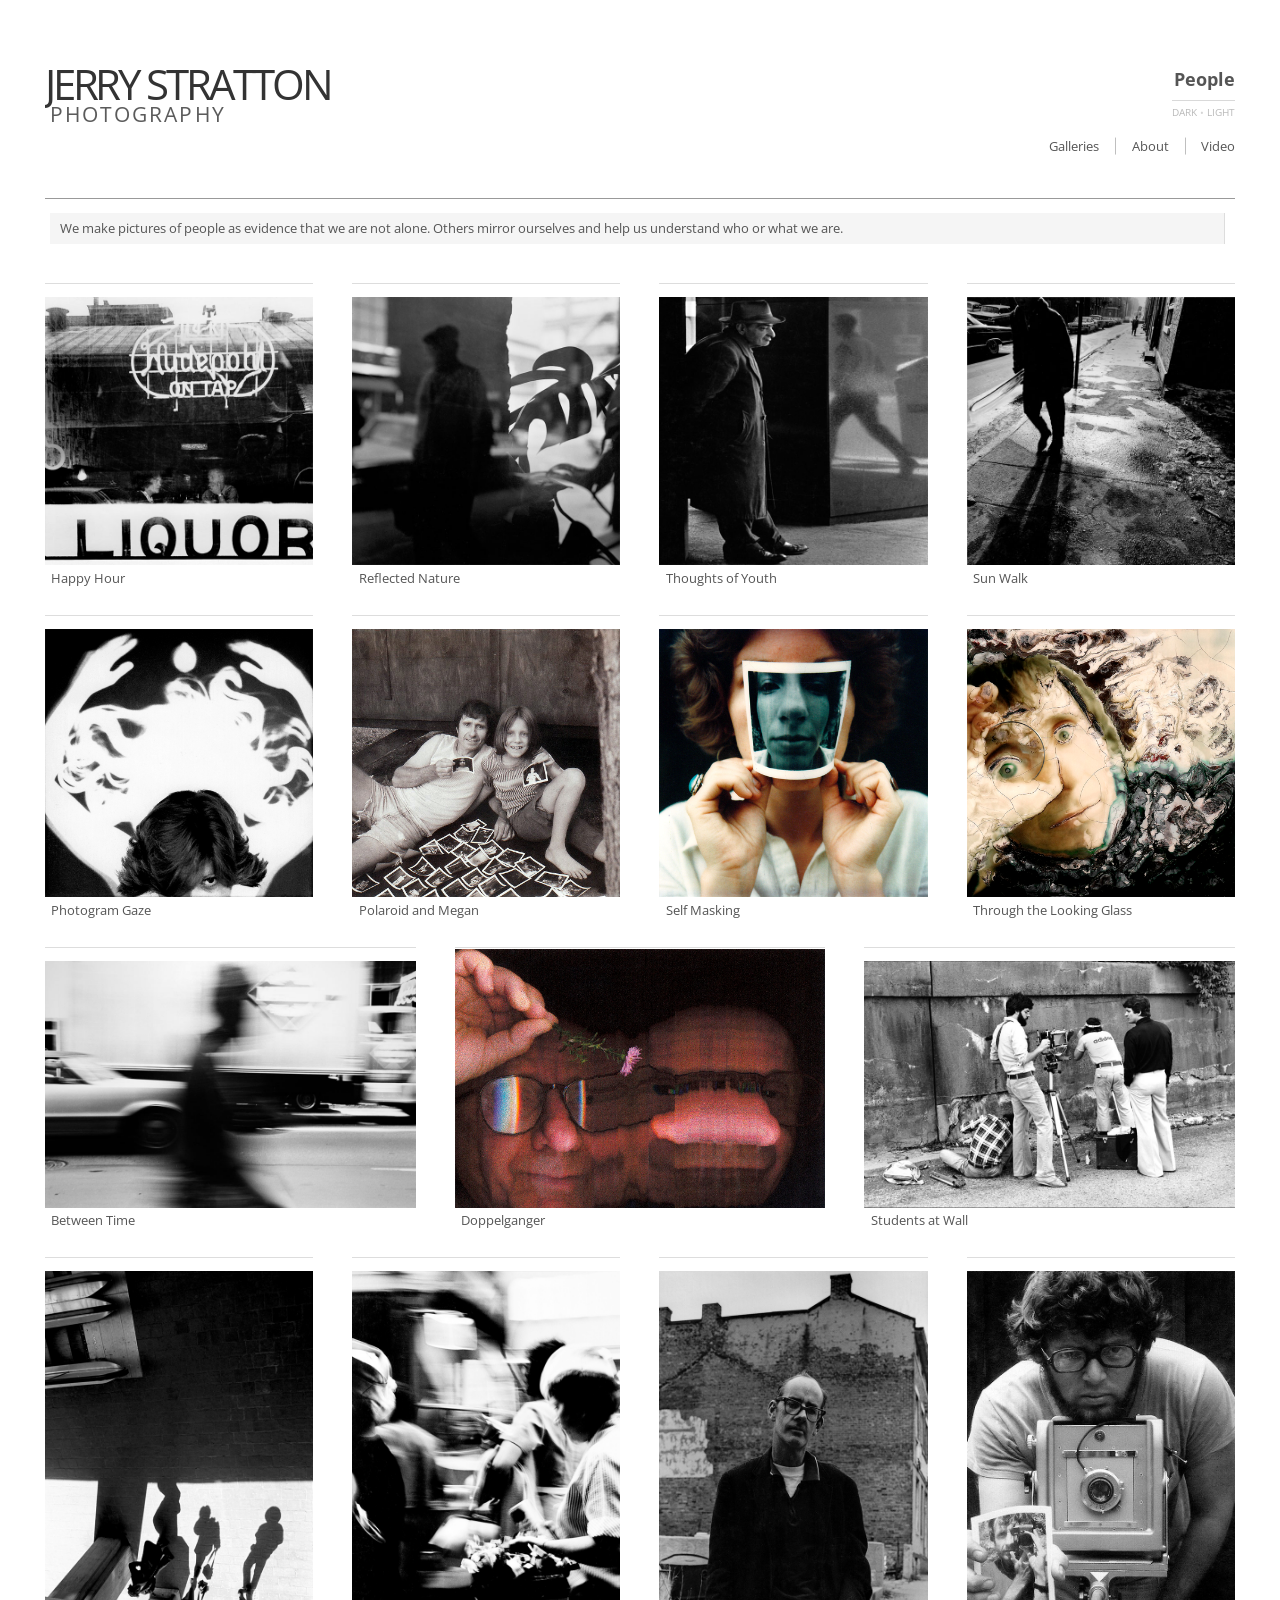
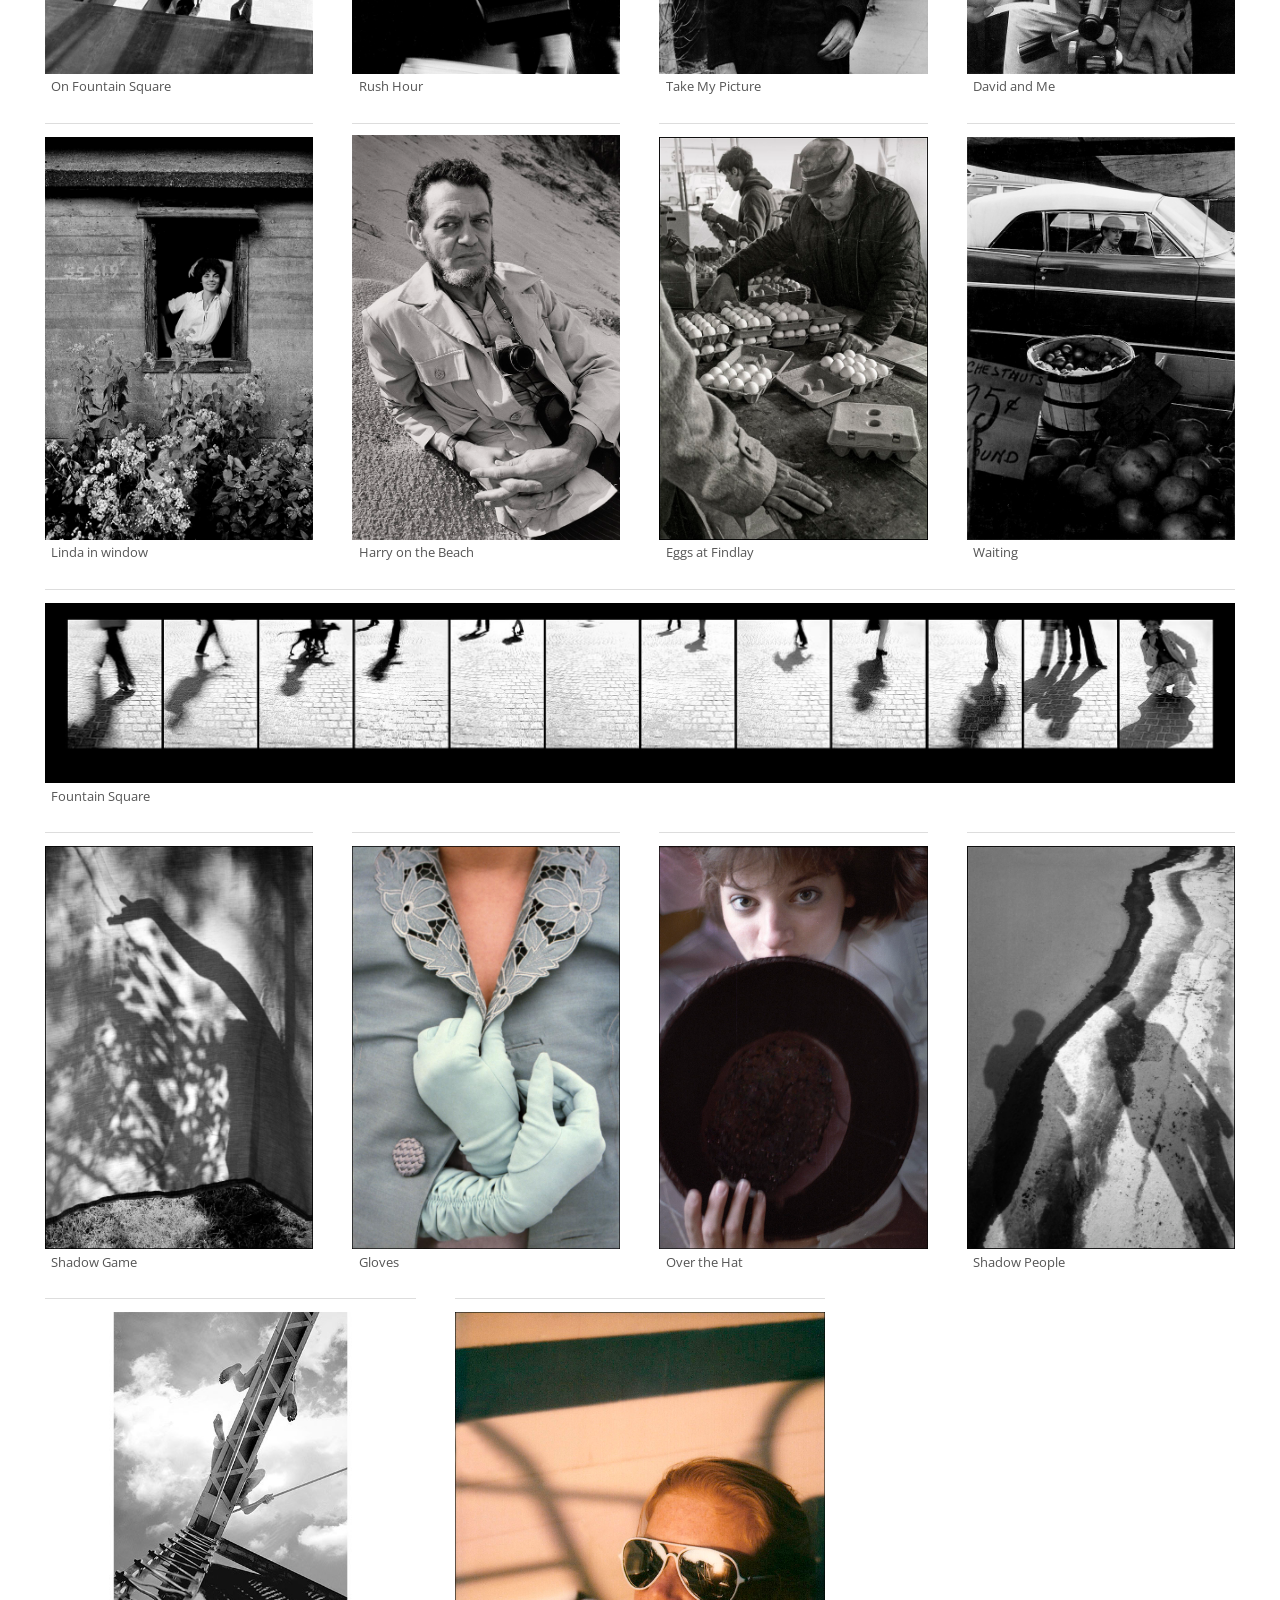
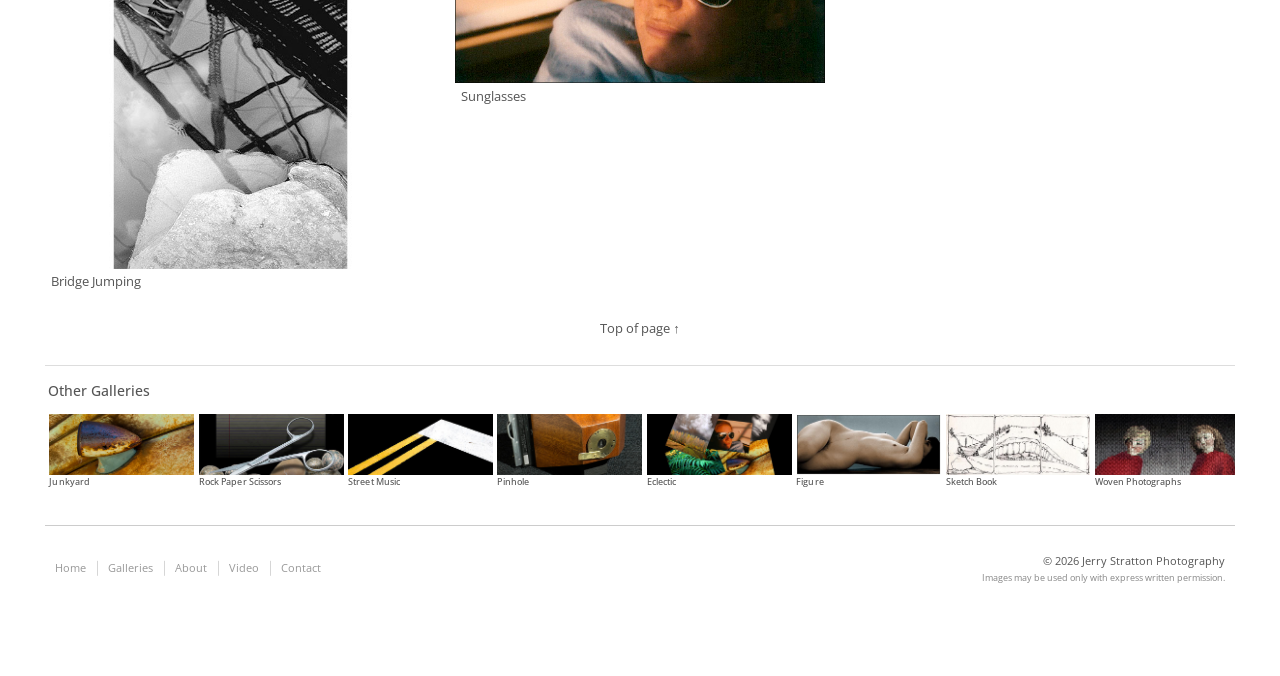
<file: people.html>
<!DOCTYPE html>
<html lang="en" id="top">
<head>
	<meta charset="UTF-8">
	<meta name="viewport" content="width=device-width, initial-scale=1">
	<title>People | Jerry Stratton Photography</title>
	<meta name="description" content="We make pictures of people as evidence that we are not alone.">
	<link rel="canonical" href="https://jerrystrattonphotography.com/people">
	<link rel="stylesheet" href="css/style.css">
	<link rel="icon" href="/favicon.ico" sizes="any">
	<link rel="icon" type="image/png" sizes="32x32" href="/favicon-32x32.png">
  	<link rel="icon" type="image/png" sizes="16x16" href="/favicon-16x16.png">
  	<link rel="apple-touch-icon" href="/apple-touch-icon.png">
  	<link rel="manifest" href="/site.webmanifest">
</head>
<body>
<div class="container">
	<header id="navtop">
		<div class="logo fleft"> 
	<h1><a href="/"> 
		JERRY STRATTON <span class="subtitle">photography</span></a>
	</h1>
	</div>
		<nav class="fright mq2-none">
			<div class="nav-heading">People</div>
			<div class="theme-toggle-item quartermbottom"><button class="theme-toggle" type="button"><span class="mode-dark">Dark</span> <span class="mode-sep">•</span> <span class="mode-light">Light</span></button></div>
			<div class="nav-links">
			<ul>
				<li><a href="/galleries">Galleries</a></li>
			</ul>
			<ul>
				<li><a href="/about">About</a></li>
			</ul>
			<ul>
				<li><a href="/video">Video</a></li>
			</ul>
		</div>
		</nav>	
	<button id="nav-toggle" class="mq2-only" type="button" aria-expanded="false" aria-controls="mobile-nav"> <span class="nav-toggle-icon" aria-hidden="true"></span> <span class="nav-toggle-icon" aria-hidden="true"></span> <span class="nav-toggle-icon" aria-hidden="true"></span> <span class="nav-toggle-label">Menu</span> </button> 
	<nav id="mobile-nav" aria-label="Mobile navigation">
	<ul>
		<li class="navactive">People</li>
		<li><a href="/junkyard">Junk Yard</a></li>
		<li><a href="/pinhole">Pinhole</a></li>
		<li><a href="/figure">Figure</a></li>
		<li><a href="/rps">Rock Paper Scissors</a></li>
		<li><a href="/sketch">Sketch Book</a></li>
		<li><a href="/streetmusic">Street Music</a></li>
		<li><a href="/eclectic">Eclectic</a></li>
		<li><a href="/weaving">Woven Photographs</a></li>
		<li><a href="/galleries">GALLERIES</a></li>
		<li class="theme-toggle-item"><button class="theme-toggle" type="button"><span class="mode-dark">Dark</span> <span class="mode-sep">•</span> <span class="mode-light">Light</span></button></li>
	</ul>
	</nav>
	</header>
	<div class="about-page main grid-wrap">
		<header class="grid col-full">
			<hr>
			<p class="gallery">
				We make pictures of people as evidence that we are not alone. Others mirror ourselves and help us understand who or what we are.
			</p>
		</header>
	</div>
	<div class="works-page main grid-wrap">
		<nav class="grid col-full mq2-col-full">
			<div class="grid-wrap works">
				<figure class="grid col-one-quarter mq1-col-one-quarter mq2-col-one-quarter mq3-col-one-half r1-1">
					<a onclick="openModal('img/people/hh.jpg')"> <img src="img/people/hh_tn.jpg" alt=""> 
					<span class="zoom"></span>
					</a> 
					<figcaption>
						Happy Hour 
					</figcaption>
				</figure>
				<figure class="grid col-one-quarter mq3-col-one-half r1-1">
					<a onclick="openModal('img/people/Reflected_Nature.jpg')"> <img src="img/people/reflected_tn.jpg" alt=""> 
					<span class="zoom"></span>
					</a> 
					<figcaption>
						Reflected Nature 
					</figcaption>
				</figure>
				<figure class="grid col-one-quarter mq3-col-one-half r1-1">
					<a onclick="openModal('img/people/Thoughts_of_Youth.jpg')"> <img src="img/people/thoughtsofyouth_tn.jpg" alt=""> 
					<span class="zoom"></span>
					</a> 
					<figcaption>
						Thoughts of Youth 
					</figcaption>
				</figure>
				<figure class="grid col-one-quarter mq3-col-one-half r1-1">
					<a onclick="openModal('img/people/sun_walk.jpg')"> <img src="img/people/sunwalk_tn.jpg" alt=""> 
					<span class="zoom"></span>
					</a> 
					<figcaption>
						Sun Walk 
					</figcaption>
				</figure>
				<figure class="grid col-one-quarter mq3-col-one-half r1-1">
					<a onclick="openModal('img/people/Photogram_Gaze.jpg')"> <img src="img/people/Photogram_Gaze.jpg" alt=""> 
					<span class="zoom"></span>
					</a> 
					<figcaption>
						Photogram Gaze 
					</figcaption>
				</figure>
				<figure class="grid col-one-quarter mq3-col-one-half r1-1">
					<a onclick="openModal('img/people/Polaroid_and_Megan.jpg')"> <img src="img/people/Polaroid_and_Megan.jpg" alt=""> 
					<span class="zoom"></span>
					</a> 
					<figcaption>
						Polaroid and Megan 
					</figcaption>
				</figure>
				<figure class="grid col-one-quarter mq3-col-one-half r1-1">
					<a onclick="openModal('img/people/Self_Masking.jpg')"> <img src="img/people/Self_Masking.jpg" alt=""> 
					<span class="zoom"></span>
					</a> 
					<figcaption>
						Self Masking 
					</figcaption>
				</figure>
				<figure class="grid col-one-quarter mq3-col-one-half r1-1">
					<a onclick="openModal('img/people/Through_the_Looking_Glass.jpg')"> <img src="img/people/Through_the_Looking_Glass.jpg" alt=""> 
					<span class="zoom"></span>
					</a> 
					<figcaption>
						Through the Looking Glass 
					</figcaption>
				</figure>
				<figure class="grid col-one-third mq3-col-full r3-2">
					<a onclick="openModal('img/people/Between_Time.jpg')"> <img src="img/people/between_tn.jpg" alt=""> 
					<span class="zoom"></span>
					</a> 
					<figcaption>
						Between Time 
					</figcaption>
				</figure>
				<figure class="grid col-one-third mq3-col-full r3-2">
					<a onclick="openModal('img/people/Doppelganger.jpg')"> <img src="img/people/Doppelganger.jpg" alt=""> 
					<span class="zoom"></span>
					</a> 
					<figcaption>
						Doppelganger 
					</figcaption>
				</figure>
				<figure class="grid col-one-third mq3-col-full r3-2">
					<a onclick="openModal('img/people/Students_at_wall.jpg')"> <img src="img/people/students_tn.jpg" alt=""> 
					<span class="zoom"></span>
					</a> 
					<figcaption>
						Students at Wall 
					</figcaption>
				</figure>
				<figure class="grid col-one-quarter mq3-col-one-half r2-3">
					<a onclick="openModal('img/people/On_Fountain_Square.jpg')"> <img src="img/people/On_Fountain_Square.jpg" alt=""> 
					<span class="zoom"></span>
					</a> 
					<figcaption>
						On Fountain Square 
					</figcaption>
				</figure>
				<figure class="grid col-one-quarter mq3-col-one-half r2-3">
					<a onclick="openModal('img/people/Rush_Hour.jpg')"> <img src="img/people/Rush_Hour.jpg" alt=""> 
					<span class="zoom"></span>
					</a> 
					<figcaption>
						Rush Hour 
					</figcaption>
				</figure>
				<figure class="grid col-one-quarter mq3-col-one-half r2-3">
					<a onclick="openModal('img/people/take_my_picture.jpg')"> <img src="img/people/take_my_picture.jpg" alt=""> 
					<span class="zoom"></span>
					</a> 
					<figcaption>
						Take My Picture 
					</figcaption>
				</figure>
				<figure class="grid col-one-quarter mq3-col-one-half r2-3">
					<a onclick="openModal('img/people/David_and_Me.jpg')"> <img src="img/people/david_tn.jpg" alt=""> 
					<span class="zoom"></span>
					</a> 
					<figcaption>
						David and Me 
					</figcaption>
				</figure>
				<figure class="grid col-one-quarter mq3-col-one-half r2-3">
					<a onclick="openModal('img/people/Linda_in_window.jpg')"> <img src="img/people/Linda_in_window.jpg" alt=""> 
					<span class="zoom"></span>
					</a> 
					<figcaption>
						Linda in window 
					</figcaption>
				</figure>
				<figure class="grid col-one-quarter mq3-col-one-half r2-3">
					<a onclick="openModal('img/people/hotb.jpg')"> <img src="img/people/hotb.jpg" alt=""> 
					<span class="zoom"></span>
					</a> 
					<figcaption>
						Harry on the Beach 
					</figcaption>
				</figure>
				<figure class="grid col-one-quarter mq3-col-one-half r2-3">
					<a onclick="openModal('img/people/eggsatfindlay.jpg')"> <img src="img/people/eggsatfindlay.jpg" alt=""> 
					<span class="zoom"></span>
					</a> 
					<figcaption>
						Eggs at Findlay 
					</figcaption>
				</figure>
				<figure class="grid col-one-quarter mq3-col-one-half r2-3">
					<a onclick="openModal('img/people/Waiting.jpg')"> <img src="img/people/Waiting.jpg" alt=""> 
					<span class="zoom"></span>
					</a> 
					<figcaption>
						Waiting 
					</figcaption>
				</figure>
				<figure class="grid col-full">
					<a onclick="openModal('img/people/Fountain_Square.jpg')"> <img src="img/people/Fountain_Square.jpg" alt=""> 
					<span class="zoom"></span>
					</a> 
					<figcaption>
						Fountain Square 
					</figcaption>
				</figure>
				<figure class="grid col-one-quarter mq3-col-one-half r2-3">
					<a onclick="openModal('img/people/sg.jpg')"> <img src="img/people/sg.jpg" alt=""> 
					<span class="zoom"></span>
					</a> 
					<figcaption>
						Shadow Game 
					</figcaption>
				</figure>
				<figure class="grid col-one-quarter mq3-col-one-half r2-3">
					<a onclick="openModal('img/people/gloves.jpg')"> <img src="img/people/gloves.jpg" alt=""> 
					<span class="zoom"></span>
					</a> 
					<figcaption>
						Gloves 
					</figcaption>
				</figure>
				<figure class="grid col-one-quarter mq3-col-one-half r2-3">
					<a onclick="openModal('img/people/overhat.jpg')"> <img src="img/people/overhat.jpg" alt=""> 
					<span class="zoom"></span>
					</a> 
					<figcaption>
						Over the Hat 
					</figcaption>
				</figure>
				<figure class="grid col-one-quarter mq3-col-one-half r2-3">
					<a onclick="openModal('img/people/sp.jpg')"> <img src="img/people/sp.jpg" alt=""> 
					<span class="zoom"></span>
					</a> 
					<figcaption>
						Shadow People 
					</figcaption>
				</figure>
				<figure class="grid col-one-third mq3-col-one-half r2-3">
					<a onclick="openModal('img/people/bridgejumping.jpg')"> <img src="img/people/bridgej.jpg" alt=""> 
					<span class="zoom"></span>
					</a> 
					<figcaption>
						Bridge Jumping 
					</figcaption>
				</figure>
				<figure class="grid col-one-third mq3-col-one-half r1-1">
					<a onclick="openModal('img/people/sunglass.jpg')"> <img src="img/people/sunglass.jpg" alt=""> 
					<span class="zoom"></span>
					</a> 
					<figcaption>
						Sunglasses 
					</figcaption>
				</figure>
				<div class="up grid col-full">
					<a href="#top" title="Go back up">Top of page&nbsp;&uarr;</a>
				</div>
			</div>
		</nav>
<nav class="other-galleries grid col-full">
	<div class="other-galleries-inner">
		<div class="nav-heading">
			Other Galleries
		</div>
		<div class="grid-wrap other-galleries-grid">
			<figure class="grid col-one-quarter mq3-col-one-half r12-5">
				<a href="/junkyard"><img src="/img/tn_junkyard.jpg" alt="Junkyard gallery"></a> 
				<figcaption>
					<a href="/junkyard">Junkyard</a>
				</figcaption>
			</figure>
			<figure class="grid col-one-quarter mq3-col-one-half r12-5">
				<a href="/rps"><img src="/img/rockpaperscissors.jpg" alt="Rock Paper Scissors gallery"></a> 
				<figcaption>
					<a href="/rps">Rock Paper Scissors</a>
				</figcaption>
			</figure>
			<figure class="grid col-one-quarter mq3-col-one-half r12-5">
				<a href="/streetmusic"><img src="/img/street-music1.jpg" alt="Street Music gallery"></a> 
				<figcaption>
					<a href="/streetmusic">Street Music</a>
				</figcaption>
			</figure>
			<figure class="grid col-one-quarter mq3-col-one-half r12-5">
				<a href="/pinhole"><img src="/img/Pinhole.jpg" alt="Pinhole Camera gallery"></a> 
				<figcaption>
					<a href="/pinhole">Pinhole</a>
				</figcaption>
			</figure>
			<figure class="grid col-one-quarter mq3-col-one-half r12-5">
				<a href="/eclectic"><img src="/img/eclectic.jpg" alt="Eclectic gallery"></a> 
				<figcaption>
					<a href="/eclectic">Eclectic</a>
				</figcaption>
			</figure>
			<figure class="grid col-one-quarter mq3-col-one-half r12-5">
				<a href="/figure"><img src="/img/figure.jpg" alt="Figure gallery"></a> 
				<figcaption>
					<a href="/figure">Figure</a>
				</figcaption>
			</figure>
			<figure class="grid col-one-quarter mq3-col-one-half r12-5">
				<a href="/sketch"><img src="/img/sketchbook.jpg" alt="Sketch Book gallery"></a> 
				<figcaption>
					<a href="/sketch">Sketch Book</a>
				</figcaption>
			</figure>
			<figure class="grid col-one-quarter mq3-col-one-half r12-5">
				<a href="/weaving"><img src="/img/weaving.jpg" alt="Woven Photographs gallery"></a> 
				<figcaption>
					<a href="/weaving">Woven Photographs</a>
				</figcaption>
			</figure>
		</div>
	</div>
</nav>		
	</div>
	<div class="divide-top">
	<footer class="site-footer">
		<div class="site-footer__nav">
			<a href="/">Home</a> <a href="/galleries">Galleries</a> <a href="/about">About</a> <a href="/video">Video</a> <a href="mailto:jerry@jerrystrattonphotography.com?subject=From%20the%20website">Contact</a> 
		</div>
		<div class="site-footer__copy">
			&copy; 2026 Jerry Stratton Photography  
			<span class="copy-note">Images may be used only with express written permission.</span>
		</div>
	</footer>
</div>
</div>
<script src="js/jquery-1.7.2.min.js"></script>
<script src="js/scripts.js"></script>
</body>
</html>
</file>
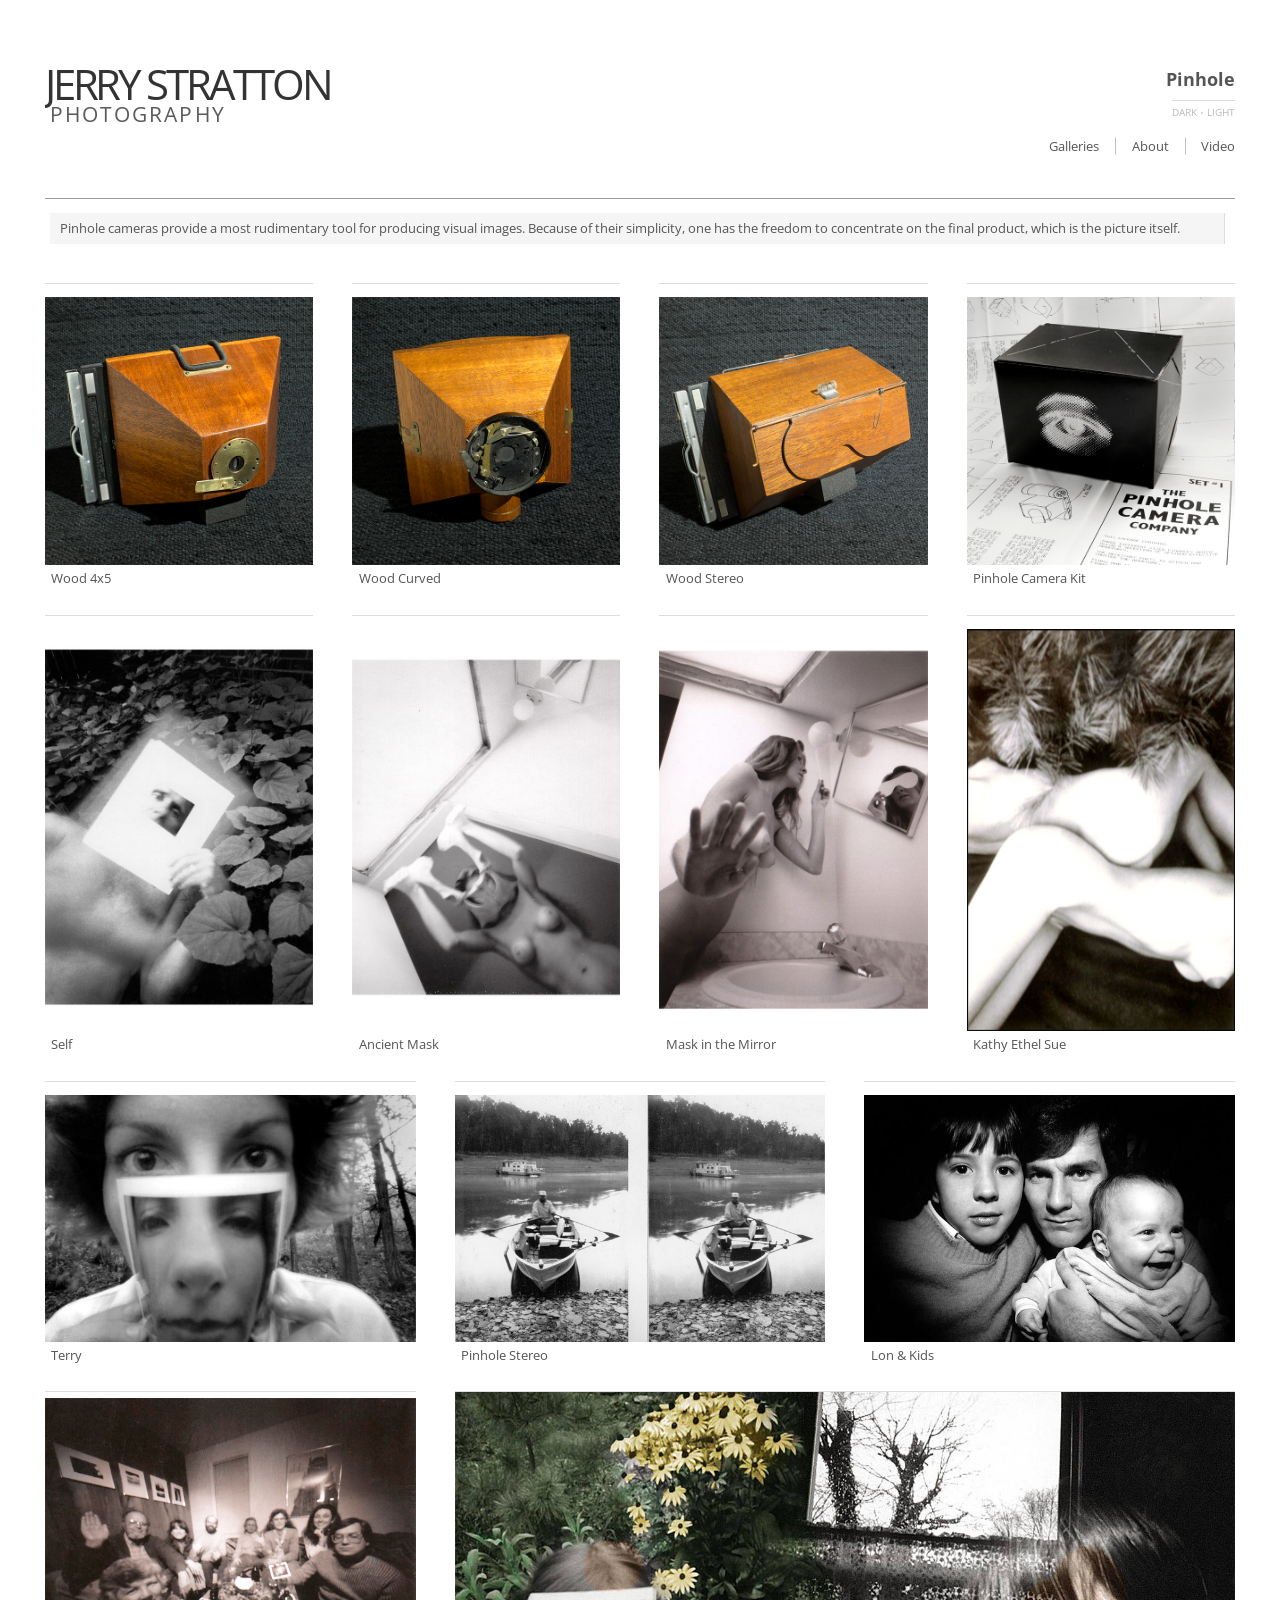
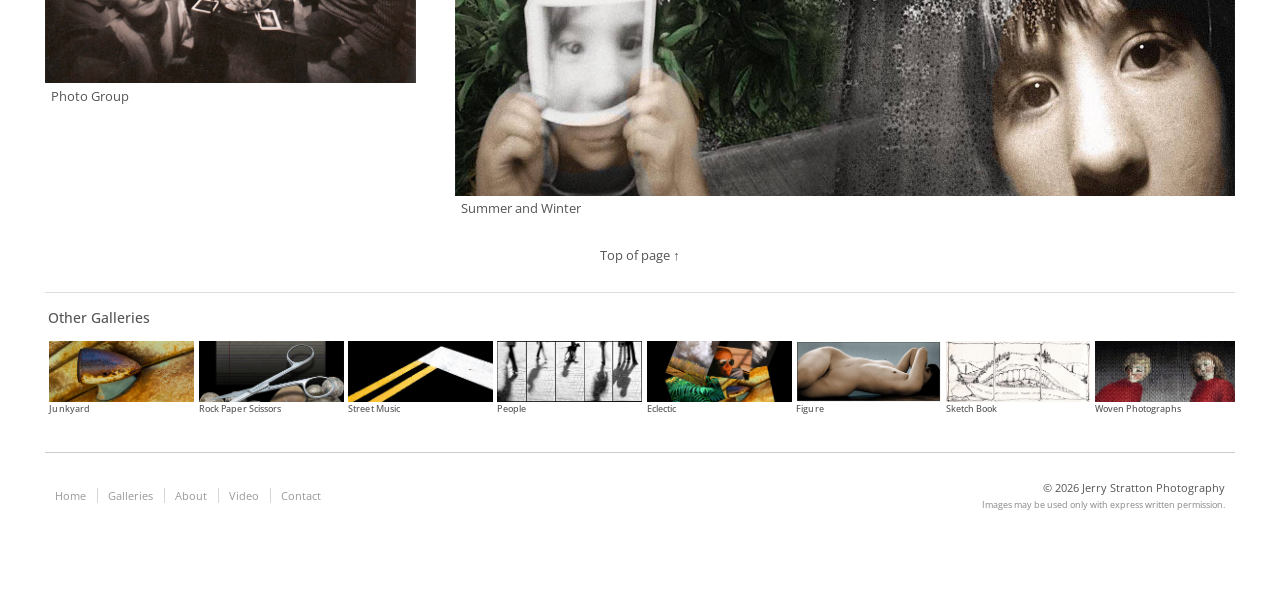
<file: pinhole.html>
<!DOCTYPE html>
<html lang="en" id="top">
<head>
	<meta charset="UTF-8">
	<meta name="viewport" content="width=device-width, initial-scale=1">
	<title>Pinhole | Jerry Stratton Photography</title>
	<meta name="description" content="Pinhole cameras provide a most rudimentary tool for producing visual images.">
	<link rel="canonical" href="https://jerrystrattonphotography.com/pinhole">
	<link rel="stylesheet" href="css/style.css">
	<link rel="icon" href="/favicon.ico" sizes="any">
	<link rel="icon" type="image/png" sizes="32x32" href="/favicon-32x32.png">
  	<link rel="icon" type="image/png" sizes="16x16" href="/favicon-16x16.png">
  	<link rel="apple-touch-icon" href="/apple-touch-icon.png">
  	<link rel="manifest" href="/site.webmanifest">
</head>
<body>
<div class="container">
	<header id="navtop">
		<div class="logo fleft"> 
	<h1><a href="/"> 
		JERRY STRATTON <span class="subtitle">photography</span></a>
	</h1>
	</div>
		<nav class="fright mq2-none">
			<div class="nav-heading">Pinhole</div>
			<div class="theme-toggle-item quartermbottom"><button class="theme-toggle" type="button"><span class="mode-dark">Dark</span> <span class="mode-sep">•</span> <span class="mode-light">Light</span></button></div>
			<div class="nav-links">
			<ul>
				<li><a href="/galleries">Galleries</a></li>
			</ul>
			<ul>
				<li><a href="/about">About</a></li>
			</ul>
			<ul>
				<li><a href="/video">Video</a></li>
			</ul>
		</div>
		</nav>
	<button id="nav-toggle" class="mq2-only" type="button" aria-expanded="false" aria-controls="mobile-nav"> <span class="nav-toggle-icon" aria-hidden="true"></span> <span class="nav-toggle-icon" aria-hidden="true"></span> <span class="nav-toggle-icon" aria-hidden="true"></span> <span class="nav-toggle-label">Menu</span> </button> 
	<nav id="mobile-nav" aria-label="Mobile navigation">
	<ul>
		<li class="navactive">Pinhole</li>
		<li><a href="/junkyard">Junk Yard</a></li>
		<li><a href="/figure">Figure</a></li>
		<li><a href="/rps">Rock Paper Scissors</a></li>
		<li><a href="/people">People</a></li>
		<li><a href="/sketch">Sketch Book</a></li>
		<li><a href="/streetmusic">Street Music</a></li>
		<li><a href="/eclectic">Eclectic</a></li>
		<li><a href="/weaving">Woven Photographs</a></li>
		<li><a href="/galleries">GALLERIES</a></li>
		<li class="theme-toggle-item"><button class="theme-toggle" type="button"><span class="mode-dark">Dark</span> <span class="mode-sep">•</span> <span class="mode-light">Light</span></button></li>
	</ul>
	</nav>
	</header>
	<div class="about-page main grid-wrap">
		<header class="grid col-full">
			<hr>
			<p class="gallery">
				Pinhole cameras provide a most rudimentary tool for producing visual images. Because of their simplicity, one has the freedom to concentrate on the final product, which is the picture itself.
			</p>
		</header>
	</div>
	<div class="works-page main grid-wrap">
		<nav class="grid col-full mq2-col-full">
			<div class="grid-wrap works">
				<figure class="grid col-one-quarter mq3-col-one-half r1-1">
					<a onclick="openModal('img/pinhole/4x5.jpg')"> <img src="img/pinhole/4x5_tn.jpg" alt=""> 
					<span class="zoom"></span>
					</a> 
					<figcaption>
						Wood 4x5
					</figcaption>
				</figure>
				<figure class="grid col-one-quarter mq3-col-one-half r1-1">
					<a onclick="openModal('img/pinhole/woodcurved.jpg')"> <img src="img/pinhole/woodcurved_tn.jpg" alt=""> 
					<span class="zoom"></span>
					</a> 
					<figcaption>
						Wood Curved
					</figcaption>
				</figure>
				<figure class="grid col-one-quarter mq3-col-one-half r1-1">
					<a onclick="openModal('img/pinhole/woodstereo.jpg')"> <img src="img/pinhole/woodstereo_tn.jpg" alt=""> 
					<span class="zoom"></span>
					</a> 
					<figcaption>
						Wood Stereo
					</figcaption>
				</figure>
				<figure class="grid col-one-quarter mq3-col-one-half r1-1">
					<a onclick="openModal('img/pinhole/pinholekit.jpg')"> <img src="img/pinhole/pinholekit2_tn.jpg" alt=""> 
					<span class="zoom"></span>
					</a> 
					<figcaption>
						Pinhole Camera Kit
					</figcaption>
				</figure>
				<figure class="grid col-one-quarter mq2-col-one-half r2-3">
					<a onclick="openModal('img/pinhole/Self.jpg')"> <img src="img/pinhole/Self.jpg" alt=""> 
					<span class="zoom"></span>
					</a> 
					<figcaption>
						Self 
					</figcaption>
				</figure>
				<figure class="grid col-one-quarter mq2-col-one-half r2-3">
					<a onclick="openModal('img/pinhole/Ancient_mask.jpg')"> <img src="img/pinhole/Ancient_mask_tn.jpg" alt=""> 
					<span class="zoom"></span>
					</a> 
					<figcaption>
						Ancient Mask 
					</figcaption>
				</figure>
				<figure class="grid col-one-quarter mq2-col-one-half r2-3">
					<a onclick="openModal('img/pinhole/maskmirror.jpg')"> <img src="img/pinhole/maskmirror.jpg" alt=""> 
					<span class="zoom"></span>
					</a> 
					<figcaption>
						Mask in the Mirror 
					</figcaption>
				</figure>
				<figure class="grid col-one-quarter mq2-col-one-half r2-3">
					<a onclick="openModal('img/pinhole/KathyEthelSue.jpg')"> <img src="img/pinhole/KathyEthelSue.jpg" alt=""> 
					<span class="zoom"></span>
					</a> 
					<figcaption>
						Kathy Ethel Sue 
					</figcaption>
				</figure>
				<figure class="grid col-one-third mq2-col-one-half r3-2">
					<a onclick="openModal('img/pinhole/Terry.jpg')"> <img src="img/pinhole/Terry.jpg" alt=""> 
					<span class="zoom"></span>
					</a> 
					<figcaption>
						Terry 
					</figcaption>
				</figure>
				<figure class="grid col-one-third mq2-col-one-half r3-2">
					<a onclick="openModal('img/pinhole/Pinhole_stereo.jpg')"> <img src="img/pinhole/Pinholestereo_tn.jpg" alt=""> 
					<span class="zoom"></span>
					</a> 
					<figcaption>
						Pinhole Stereo 
					</figcaption>
				</figure>
				<figure class="grid col-one-third mq2-col-one-half r3-2">
					<a onclick="openModal('img/pinhole/Lon_kids900.jpg')"> <img src="img/pinhole/lonkids.jpg" alt=""> 
					<span class="zoom"></span>
					</a> 
					<figcaption>
						Lon &amp; Kids 
					</figcaption>
				</figure>
				<figure class="grid col-one-third mq2-col-one-half mq3-col-full r4-3">
					<a onclick="openModal('img/pinhole/Photo_group.jpg')"> <img src="img/pinhole/Photo_group.jpg" alt=""> 
					<span class="zoom"></span>
					</a> 
					<figcaption>
						Photo Group 
					</figcaption>
				</figure>
				<figure class="grid col-two-thirds mq2-two-thirds mq3-col-full r2-1">
					<a onclick="openModal('img/pinhole/summerandwinter.jpg')"> <img src="img/pinhole/summerandwinter.jpg" alt=""> 
					<span class="zoom"></span>
					</a> 
					<figcaption>
						Summer and Winter 
					</figcaption>
				</figure>
				<div class="up grid col-full">
					<a href="#top" title="Go back up">Top of page&nbsp;&uarr;</a>
				</div>
			</div>
		</nav>
<nav class="other-galleries grid col-full">
	<div class="other-galleries-inner">
		<div class="nav-heading">
			Other Galleries
		</div>
		<div class="grid-wrap other-galleries-grid">
			<figure class="grid col-one-quarter mq3-col-one-half r12-5">
				<a href="/junkyard"><img src="/img/tn_junkyard.jpg" alt="Junkyard gallery"></a> 
				<figcaption>
					<a href="/junkyard">Junkyard</a>
				</figcaption>
			</figure>
			<figure class="grid col-one-quarter mq3-col-one-half r12-5">
				<a href="/rps"><img src="/img/rockpaperscissors.jpg" alt="Rock Paper Scissors gallery"></a> 
				<figcaption>
					<a href="/rps">Rock Paper Scissors</a>
				</figcaption>
			</figure>
			<figure class="grid col-one-quarter mq3-col-one-half r12-5">
				<a href="/streetmusic"><img src="/img/street-music1.jpg" alt="Street Music gallery"></a> 
				<figcaption>
					<a href="/streetmusic">Street Music</a>
				</figcaption>
			</figure>
			<figure class="grid col-one-quarter mq3-col-one-half r12-5">
				<a href="/people"><img src="/img/tn_ppl.jpg" alt="People gallery"></a> 
				<figcaption>
					<a href="/people">People</a>
				</figcaption>
			</figure>
			<figure class="grid col-one-quarter mq3-col-one-half r12-5">
				<a href="/eclectic"><img src="/img/eclectic.jpg" alt="Eclectic gallery"></a> 
				<figcaption>
					<a href="/eclectic">Eclectic</a>
				</figcaption>
			</figure>
			<figure class="grid col-one-quarter mq3-col-one-half r12-5">
				<a href="/figure"><img src="/img/figure.jpg" alt="Figure gallery"></a> 
				<figcaption>
					<a href="/figure">Figure</a>
				</figcaption>
			</figure>
			<figure class="grid col-one-quarter mq3-col-one-half r12-5">
				<a href="/sketch"><img src="/img/sketchbook.jpg" alt="Sketch Book gallery"></a> 
				<figcaption>
					<a href="/sketch">Sketch Book</a>
				</figcaption>
			</figure>
			<figure class="grid col-one-quarter mq3-col-one-half r12-5">
				<a href="/weaving"><img src="/img/weaving.jpg" alt="Woven Photographs gallery"></a> 
				<figcaption>
					<a href="/weaving">Woven Photographs</a>
				</figcaption>
			</figure>
		</div>
	</div>
</nav>
	</div>
	<div class="divide-top">
	<footer class="site-footer">
		<div class="site-footer__nav">
			<a href="/">Home</a> <a href="/galleries">Galleries</a> <a href="/about">About</a> <a href="/video">Video</a> <a href="mailto:jerry@jerrystrattonphotography.com?subject=From%20the%20website">Contact</a> 
		</div>
		<div class="site-footer__copy">
			&copy; 2026 Jerry Stratton Photography  
			<span class="copy-note">Images may be used only with express written permission.</span>
		</div>
	</footer>
</div>
</div>
<script src="js/jquery-1.7.2.min.js"></script>
<script src="js/scripts.js"></script>
</body>
</html>
</file>
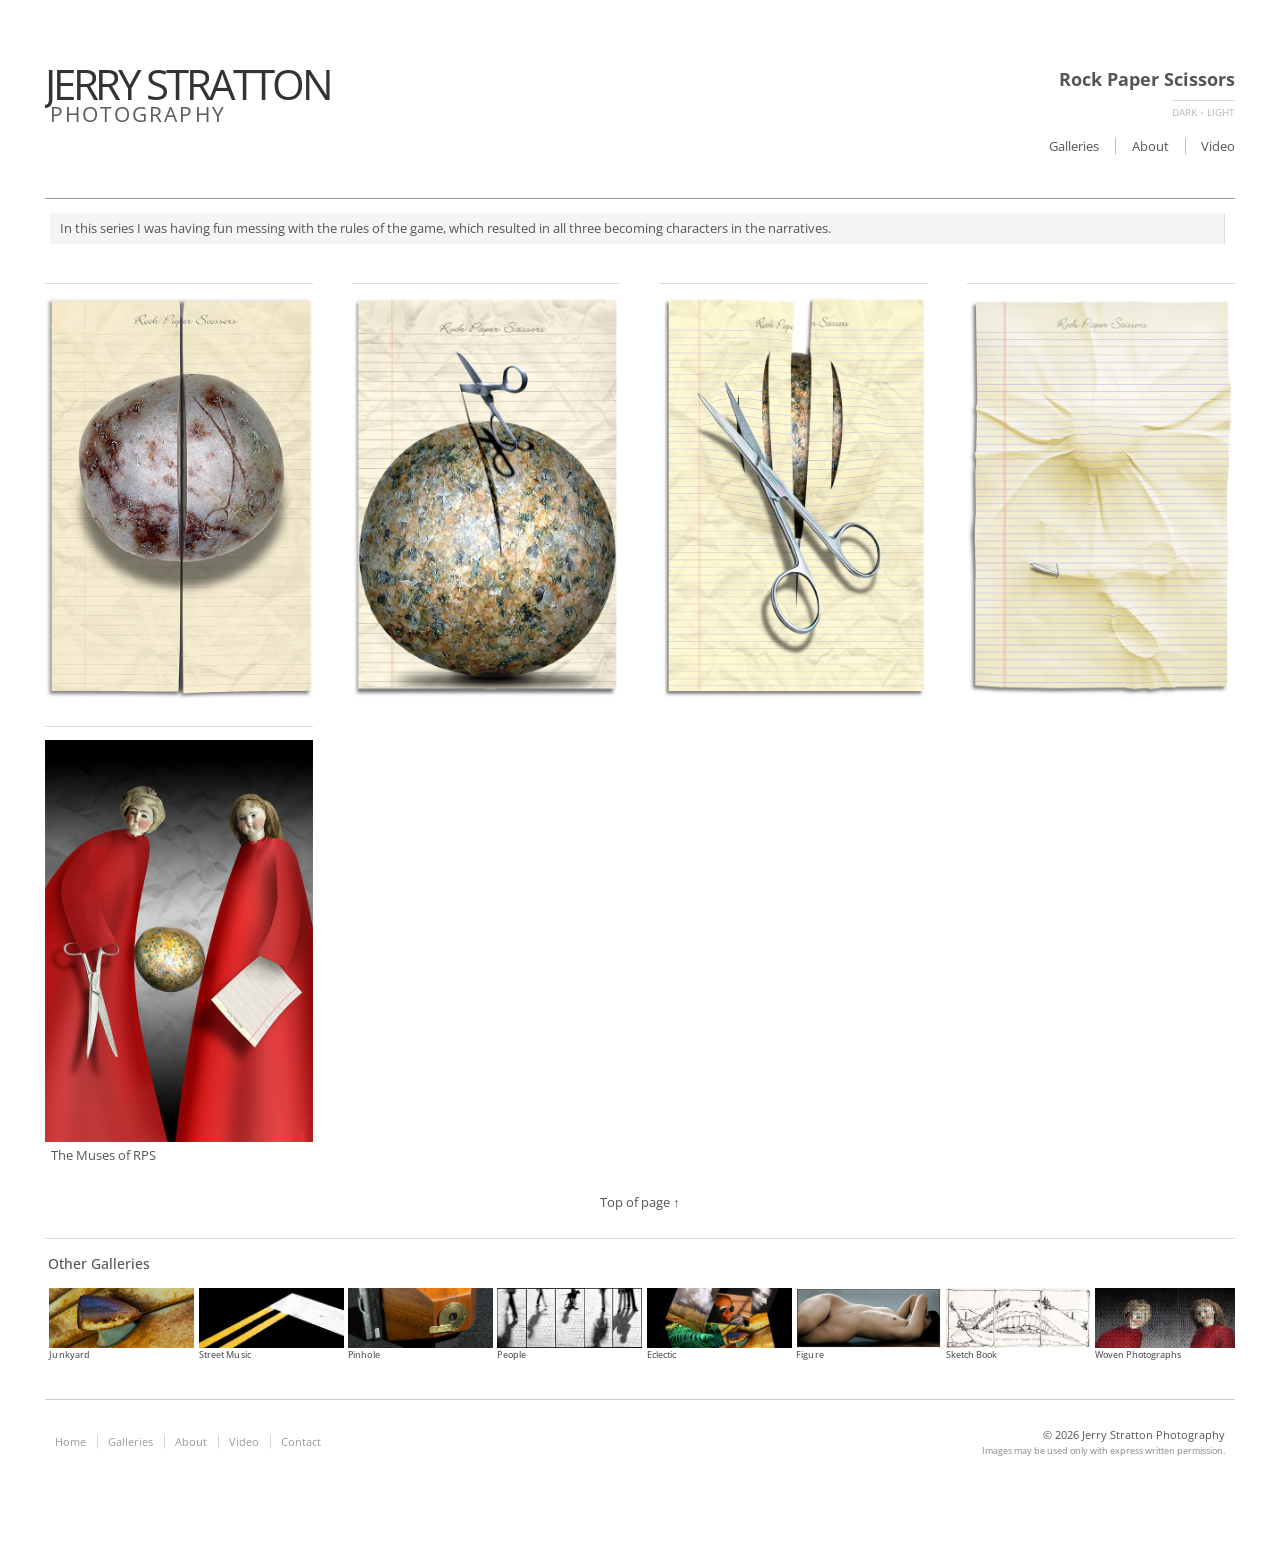
<file: rps.html>
<!DOCTYPE html>
<html lang="en" id="top">
<head>
	<meta charset="UTF-8">
	<meta name="viewport" content="width=device-width, initial-scale=1">
	<title>Rock Paper Scissors | Jerry Stratton Photography</title>
	<meta name="description" content="Jerry Stratton | Photography | Messing with the rules of the game">
	<link rel="canonical" href="https://jerrystrattonphotography.com/rps">
	<link rel="stylesheet" href="css/style.css">
	<link rel="icon" href="/favicon.ico" sizes="any">
	<link rel="icon" type="image/png" sizes="32x32" href="/favicon-32x32.png">
  	<link rel="icon" type="image/png" sizes="16x16" href="/favicon-16x16.png">
  	<link rel="apple-touch-icon" href="/apple-touch-icon.png">
  	<link rel="manifest" href="/site.webmanifest">
</head>
<body>
<div class="container">
	<header id="navtop">
		<div class="logo fleft"> 
	<h1><a href="/"> 
		JERRY STRATTON <span class="subtitle">photography</span></a>
	</h1>
	</div>
		<nav class="fright mq2-none">
			<div class="nav-heading">Rock Paper Scissors</div>
			<div class="theme-toggle-item quartermbottom"><button class="theme-toggle" type="button"><span class="mode-dark">Dark</span> <span class="mode-sep">•</span> <span class="mode-light">Light</span></button></div>
			<div class="nav-links">
			<ul>
				<li><a href="/galleries">Galleries</a></li>
			</ul>
			<ul>
				<li><a href="/about">About</a></li>
			</ul>
			<ul>
				<li><a href="/video">Video</a></li>
			</ul>
		</div>
		</nav>
	<button id="nav-toggle" class="mq2-only" type="button" aria-expanded="false" aria-controls="mobile-nav"> <span class="nav-toggle-icon" aria-hidden="true"></span> <span class="nav-toggle-icon" aria-hidden="true"></span> <span class="nav-toggle-icon" aria-hidden="true"></span> <span class="nav-toggle-label">Menu</span> </button> 
	<nav id="mobile-nav" aria-label="Mobile navigation">
	<ul>
		<li class="navactive">Rock Paper Scissors</li>
		<li><a href="/junkyard">Junk Yard</a></li>
		<li><a href="/pinhole">Pinhole</a></li>
		<li><a href="/figure">Figure</a></li>
		<li><a href="/people">People</a></li>
		<li><a href="/sketch">Sketch Book</a></li>
		<li><a href="/streetmusic">Street Music</a></li>
		<li><a href="/eclectic">Eclectic</a></li>
		<li><a href="/weaving">Woven Photographs</a></li>
		<li><a href="/galleries">GALLERIES</a></li>
		<li class="theme-toggle-item"><button class="theme-toggle" type="button"><span class="mode-dark">Dark</span> <span class="mode-sep">•</span> <span class="mode-light">Light</span></button></li>
	</ul>
	</nav>
	</header>
	<div class="about-page main grid-wrap">
		<header class="grid col-full">
			<hr>
			<p class="gallery">
				In this series I was having fun messing with the rules of the game, which resulted in all three becoming characters in the narratives. 
			</p>
		</header>
	</div>
	<div class="works-page main grid-wrap">
		<nav class="grid col-full mq2-col-full">
			<div class="grid-wrap works">
				<figure class="grid col-one-quarter mq1-col-one-quarter mq2-col-one-half mq3-col-one-half r2-3">
					<a onclick="openModal('img/rps/Rock_Paper_Scissors.jpg')"> <img src="img/rps/Rock_Paper_Scissors.jpg" alt=""> 
					<span class="zoom"></span>
					</a> 
				</figure>
				<figure class="grid col-one-quarter mq1-col-one-quarter mq2-col-one-half mq3-col-one-half r2-3">
					<a onclick="openModal('img/rps/Rock_Paper_Scissors2.jpg')"> <img src="img/rps/Rock_Paper_Scissors2.jpg" alt=""> 
					<span class="zoom"></span>
					</a> 
				</figure>
				<figure class="grid col-one-quarter mq1-col-one-quarter mq2-col-one-half mq3-col-one-half r2-3">
					<a onclick="openModal('img/rps/Rock_Paper_Scissors3.jpg')"> <img src="img/rps/Rock_Paper_Scissors3.jpg" alt=""> 
					<span class="zoom"></span>
					</a> 
				</figure>
				<figure class="grid col-one-quarter mq1-col-one-quarter mq2-col-one-half mq3-col-one-half r2-3">
					<a onclick="openModal('img/rps/Rock_Paper_Scissors4.jpg')"> <img src="img/rps/Rock_Paper_Scissors4.jpg" alt=""> 
					<span class="zoom"></span>
					</a> 
				</figure>
				<figure class="grid col-one-quarter mq1-col-one-quarter mq2-col-one-half mq3-col-one-half r2-3">
					<a onclick="openModal('img/rps/The_Muses_of_rps_lg.jpg')"> <img src="img/rps/The_Muses_of_rps.jpg" alt=""> 
					<span class="zoom"></span>
					</a> 
					<figcaption>
						The Muses of RPS 
					</figcaption>
				</figure>
				<div class="up grid col-full">
					<a href="#top" title="Go back up">Top of page&nbsp;&uarr;</a>
				</div>
			</div>
		</nav>
<nav class="other-galleries grid col-full">
	<div class="other-galleries-inner">
		<div class="nav-heading">
			Other Galleries
		</div>
		<div class="grid-wrap other-galleries-grid">
			<figure class="grid col-one-quarter mq3-col-one-half r12-5">
				<a href="/junkyard"><img src="/img/tn_junkyard.jpg" alt="Junkyard gallery"></a> 
				<figcaption>
					<a href="/junkyard">Junkyard</a>
				</figcaption>
			</figure>
			<figure class="grid col-one-quarter mq3-col-one-half r12-5">
				<a href="/streetmusic"><img src="/img/street-music1.jpg" alt="Street Music gallery"></a> 
				<figcaption>
					<a href="/streetmusic">Street Music</a>
				</figcaption>
			</figure>
			<figure class="grid col-one-quarter mq3-col-one-half r12-5">
				<a href="/pinhole"><img src="/img/Pinhole.jpg" alt="Pinhole Camera gallery"></a> 
				<figcaption>
					<a href="/pinhole">Pinhole</a>
				</figcaption>
			</figure>
			<figure class="grid col-one-quarter mq3-col-one-half r12-5">
				<a href="/people"><img src="/img/tn_ppl.jpg" alt="People gallery"></a> 
				<figcaption>
					<a href="/people">People</a>
				</figcaption>
			</figure>
			<figure class="grid col-one-quarter mq3-col-one-half r12-5">
				<a href="/eclectic"><img src="/img/eclectic.jpg" alt="Eclectic gallery"></a> 
				<figcaption>
					<a href="/eclectic">Eclectic</a>
				</figcaption>
			</figure>
			<figure class="grid col-one-quarter mq3-col-one-half r12-5">
				<a href="/figure"><img src="/img/figure.jpg" alt="Figure gallery"></a> 
				<figcaption>
					<a href="/figure">Figure</a>
				</figcaption>
			</figure>
			<figure class="grid col-one-quarter mq3-col-one-half r12-5">
				<a href="/sketch"><img src="/img/sketchbook.jpg" alt="Sketch Book gallery"></a> 
				<figcaption>
					<a href="/sketch">Sketch Book</a>
				</figcaption>
			</figure>
			<figure class="grid col-one-quarter mq3-col-one-half r12-5">
				<a href="/weaving"><img src="/img/weaving.jpg" alt="Woven Photographs gallery"></a> 
				<figcaption>
					<a href="/weaving">Woven Photographs</a>
				</figcaption>
			</figure>
		</div>
	</div>
</nav>		
	</div>
	<div class="divide-top">
	<footer class="site-footer">
		<div class="site-footer__nav">
			<a href="/">Home</a> <a href="/galleries">Galleries</a> <a href="/about">About</a> <a href="/video">Video</a> <a href="mailto:jerry@jerrystrattonphotography.com?subject=From%20the%20website">Contact</a> 
		</div>
		<div class="site-footer__copy">
			&copy; 2026 Jerry Stratton Photography  
			<span class="copy-note">Images may be used only with express written permission.</span>
		</div>
	</footer>
</div>
</div>
<script src="js/jquery-1.7.2.min.js"></script>
<script src="js/scripts.js"></script>
</body>
</html>
</file>
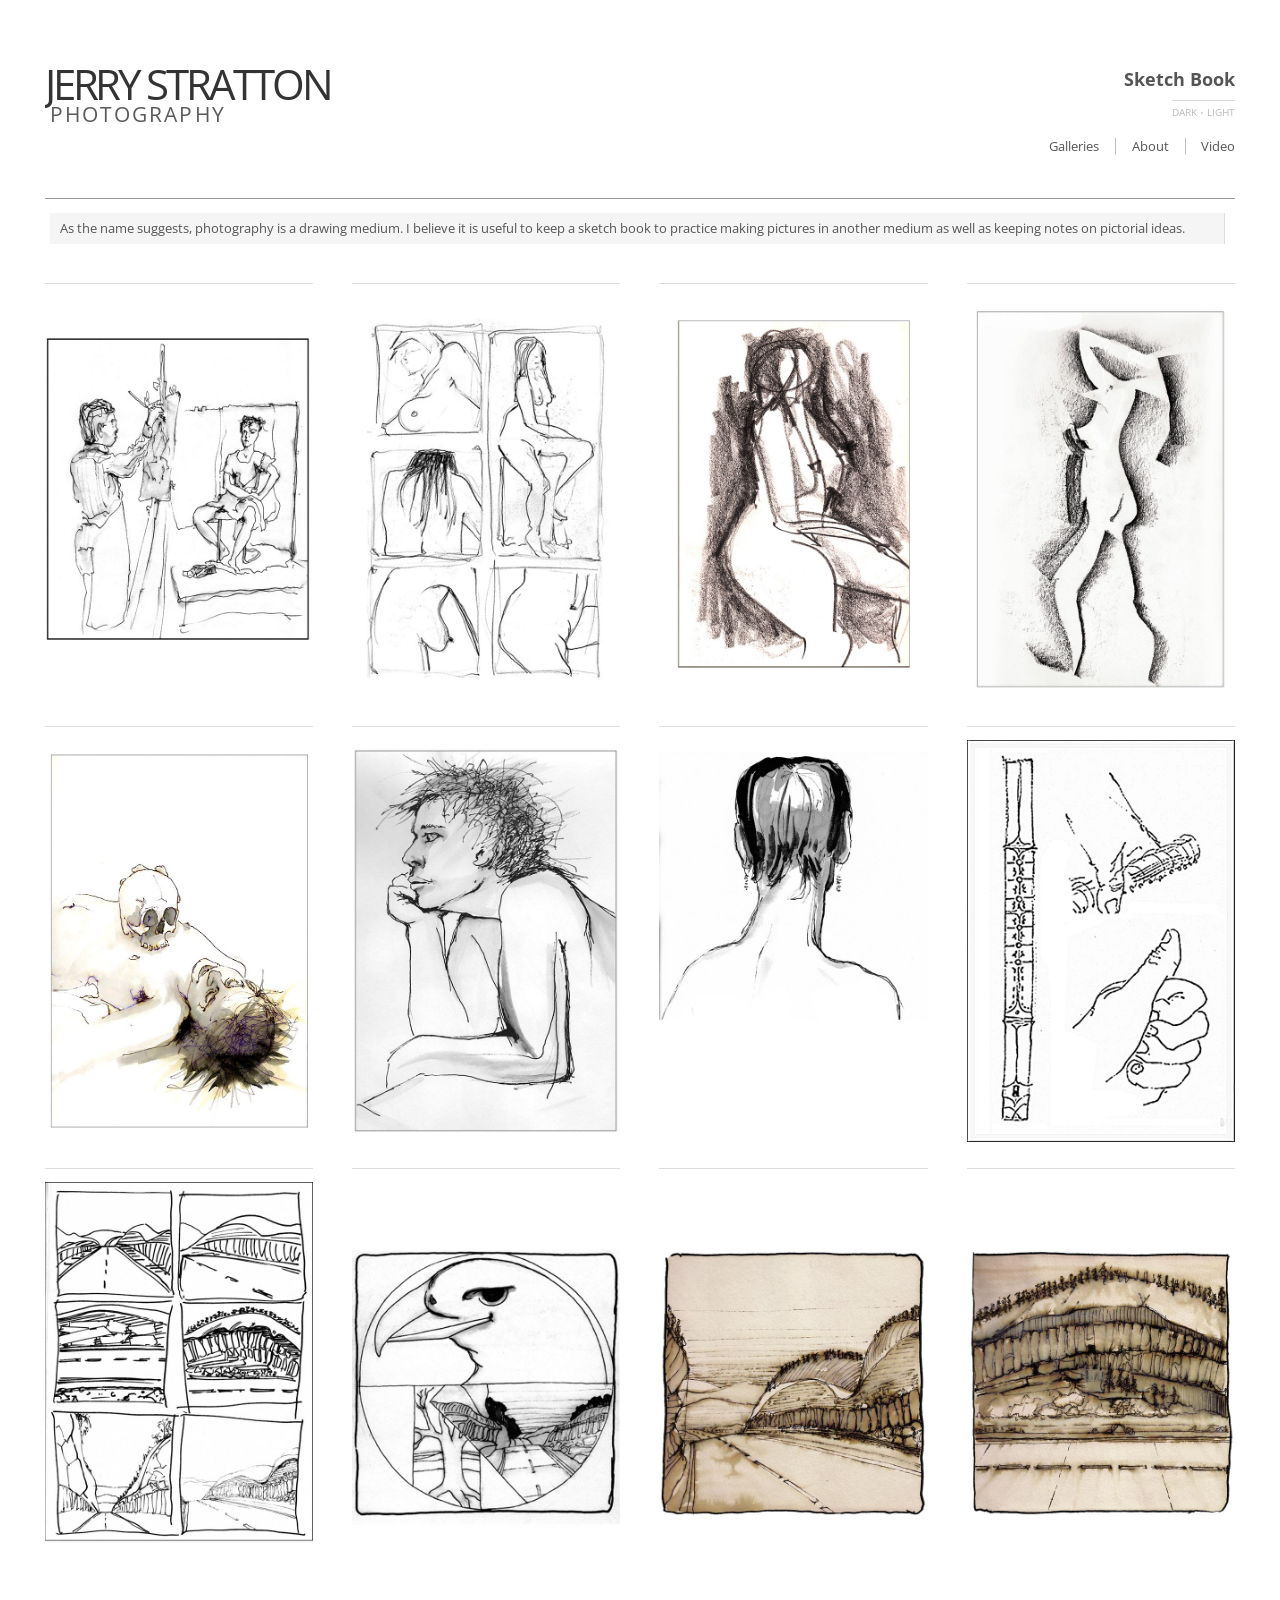
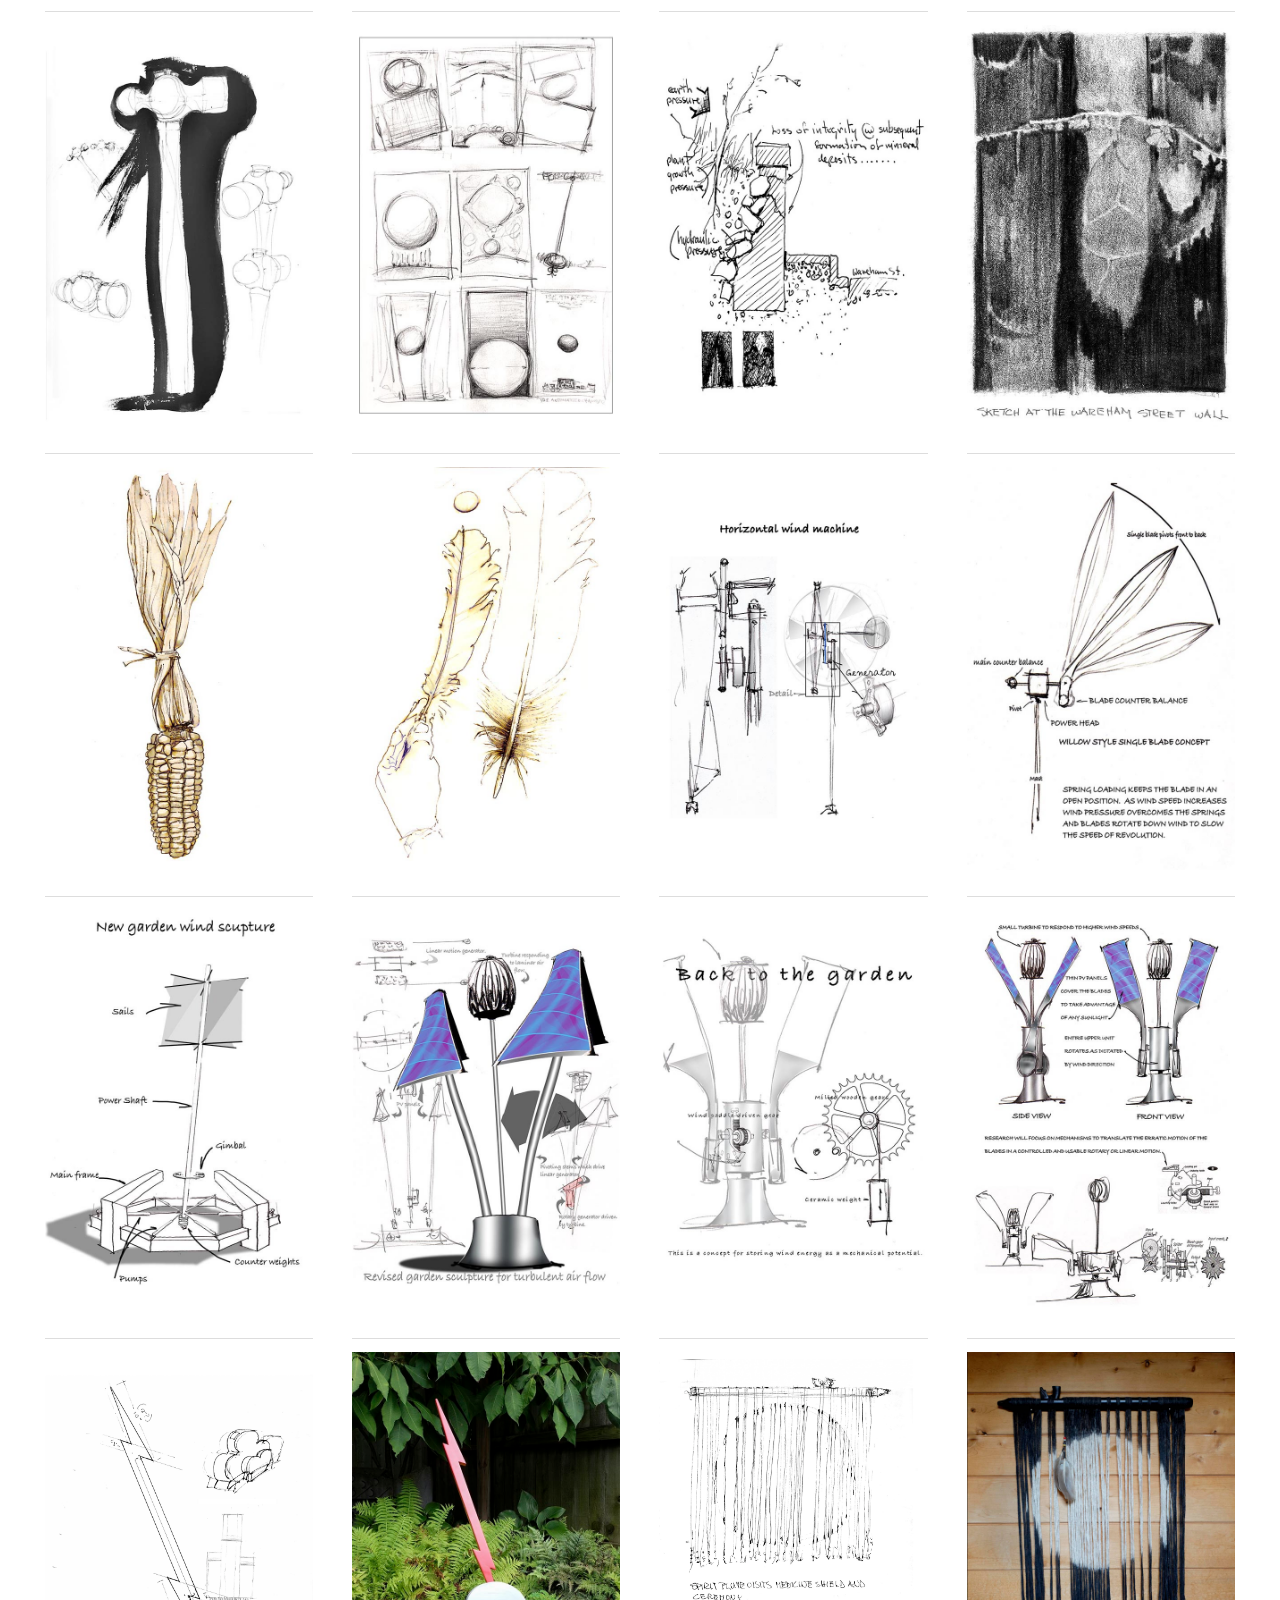
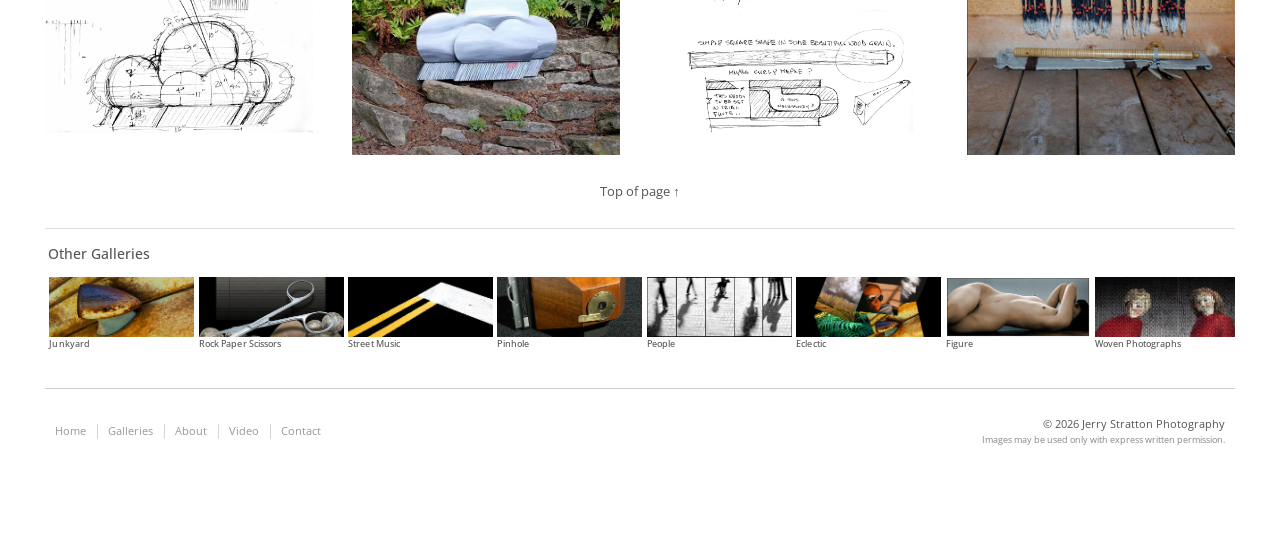
<file: sketch.html>
<!DOCTYPE html>
<html lang="en" id="top">
<head>
	<meta charset="UTF-8">
	<meta name="viewport" content="width=device-width, initial-scale=1">
	<title>Sketch Book | Jerry Stratton Photography</title>
	<meta name="description" content="Photography is a drawing medium">
	<link rel="canonical" href="https://jerrystrattonphotography.com/sketch">
	<link rel="stylesheet" href="css/style.css">
	<link rel="icon" href="/favicon.ico" sizes="any">
	<link rel="icon" type="image/png" sizes="32x32" href="/favicon-32x32.png">
  	<link rel="icon" type="image/png" sizes="16x16" href="/favicon-16x16.png">
  	<link rel="apple-touch-icon" href="/apple-touch-icon.png">
  	<link rel="manifest" href="/site.webmanifest">
</head>
<body>
<div class="container">
	<header id="navtop">
		<div class="logo fleft"> 
	<h1><a href="/"> 
		JERRY STRATTON <span class="subtitle">photography</span></a>
	</h1>
	</div>
		<nav class="fright mq2-none">
			<div class="nav-heading">Sketch Book</div>
			<div class="theme-toggle-item quartermbottom"><button class="theme-toggle" type="button"><span class="mode-dark">Dark</span> <span class="mode-sep">•</span> <span class="mode-light">Light</span></button></div>
			<div class="nav-links">
			<ul>
				<li><a href="/galleries">Galleries</a></li>
			</ul>
			<ul>
				<li><a href="/about">About</a></li>
			</ul>
			<ul>
				<li><a href="/video">Video</a></li>
			</ul>
		</div>
		</nav>
	<button id="nav-toggle" class="mq2-only" type="button" aria-expanded="false" aria-controls="mobile-nav"> <span class="nav-toggle-icon" aria-hidden="true"></span> <span class="nav-toggle-icon" aria-hidden="true"></span> <span class="nav-toggle-icon" aria-hidden="true"></span> <span class="nav-toggle-label">Menu</span> </button> 
	<nav id="mobile-nav" aria-label="Mobile navigation">
	<ul>
		<li class="navactive">Sketch Book</li>
		<li><a href="/junkyard">Junk Yard</a></li>
		<li><a href="/pinhole">Pinhole</a></li>
		<li><a href="/figure">Figure</a></li>
		<li><a href="/rps">Rock Paper Scissors</a></li>
		<li><a href="/people">People</a></li>
		<li><a href="/streetmusic">Street Music</a></li>
		<li><a href="/eclectic">Eclectic</a></li>
		<li><a href="/weaving">Woven Photographs</a></li>
		<li><a href="/galleries">GALLERIES</a></li>
		<li class="theme-toggle-item"><button class="theme-toggle" type="button"><span class="mode-dark">Dark</span> <span class="mode-sep">•</span> <span class="mode-light">Light</span></button></li>
	</ul>
	</nav>
	</header>
	<div class="about-page main grid-wrap">
		<header class="grid col-full">
			<hr>
			<p class="gallery">
				As the name suggests, photography is a drawing medium. I believe it is useful to keep a sketch book to practice making pictures in another medium as well as keeping notes on pictorial ideas.
			</p>
		</header>
	</div>
	<div class="works-page main grid-wrap">
		<nav class="grid col-full mq2-col-full">
			<div class="grid-wrap works">
				<figure class="grid col-one-quarter mq2-col-one-third mq3-col-one-half r2-3">
					<a onclick="openModal('img/sketch/studio.jpg')"> <img src="img/sketch/studio.jpg" alt=""> 
					<span class="zoom"></span>
					</a> 
				</figure>
				<figure class="grid col-one-quarter mq1-col-one-quarter mq2-col-one-third mq3-col-one-half r2-3">
					<a onclick="openModal('img/sketch/drawing_11.jpg')"> <img src="img/sketch/drawing_11.jpg" alt=""> 
					<span class="zoom"></span>
					</a> 
				</figure>
				<figure class="grid col-one-quarter mq1-col-one-quarter mq2-col-one-third mq3-col-one-half r2-3">
					<a onclick="openModal('img/sketch/sketch8.jpg')"> <img src="img/sketch/sketch8.jpg" alt=""> 
					<span class="zoom"></span>
					</a> 
				</figure>
				<figure class="grid col-one-quarter mq1-col-one-quarter mq2-col-one-third mq3-col-one-half r2-3">
					<a onclick="openModal('img/sketch/sketch9.jpg')"> <img src="img/sketch/sketch9.jpg" alt=""> 
					<span class="zoom"></span>
					</a> 
				</figure>
				<figure class="grid col-one-quarter mq1-col-one-quarter mq2-col-one-third mq3-col-one-half r2-3">
					<a onclick="openModal('img/sketch/Skull.jpg')"> <img src="img/sketch/Skull.jpg" alt=""> 
					<span class="zoom"></span>
					</a> 
				</figure>
				<figure class="grid col-one-quarter mq1-col-one-quarter mq2-col-one-third mq3-col-one-half r2-3">
					<a onclick="openModal('img/sketch/drawing_2.jpg')"> <img src="img/sketch/drawing_2.jpg" alt=""> 
					<span class="zoom"></span>
					</a> 
				</figure>
				<figure class="grid col-one-quarter mq1-col-one-quarter mq2-col-one-third mq3-col-one-half r2-3">
					<a onclick="openModal('img/sketch/Sketch.jpg')"> <img src="img/sketch/Sketch_tn.jpg" alt=""> 
					<span class="zoom"></span>
					</a> 
				</figure>
				<figure class="grid col-one-quarter mq1-col-one-quarter mq2-col-one-third mq3-col-one-half r2-3">
					<a onclick="openModal('img/sketch/Hand_sketch_flute.jpg')"> <img src="img/sketch/Hand_sketch_flute_tn.jpg" alt=""> 
					<span class="zoom"></span>
					</a> 
				</figure>
				<figure class="grid col-one-quarter mq1-col-one-quarter mq2-col-one-third mq3-col-one-half r2-3">
					<a onclick="openModal('img/sketch/Sketch_book_page.jpg')"> <img src="img/sketch/Sketch_book_tn.jpg" alt=""> 
					<span class="zoom"></span>
					</a> 
				</figure>
				<figure class="grid col-one-quarter mq1-col-one-quarter mq2-col-one-third mq3-col-one-half r2-3">
					<a onclick="openModal('img/sketch/Squared_circle.jpg')"> <img src="img/sketch/squaredcircle.jpg" alt=""> 
					<span class="zoom"></span>
					</a> 
				</figure>
				<figure class="grid col-one-quarter mq1-col-one-quarter mq2-col-one-third mq3-col-one-half r2-3">
					<a onclick="openModal('img/sketch/Cut_in_the_hill_left.jpg')"> <img src="img/sketch/Cut_in_the_hill_left.jpg" alt=""> 
					<span class="zoom"></span>
					</a> 
				</figure>
				<figure class="grid col-one-quarter mq1-col-one-quarter mq2-col-one-third mq3-col-one-half r2-3">
					<a onclick="openModal('img/sketch/Cut_in_the_hill_right.jpg')"> <img src="img/sketch/Cut_in_the_hill_right.jpg" alt=""> 
					<span class="zoom"></span>
					</a> 
				</figure>
				<figure class="grid col-one-quarter mq1-col-one-quarter mq2-col-one-third mq3-col-one-half r2-3">
					<a onclick="openModal('img/sketch/hammer_sketch.jpg')"> <img src="img/sketch/hammer_sketch.jpg" alt=""> 
					<span class="zoom"></span>
					</a> 
				</figure>
				<figure class="grid col-one-quarter mq1-col-one-quarter mq2-col-one-third mq3-col-one-half r2-3">
					<a onclick="openModal('img/sketch/sketch10.jpg')"> <img src="img/sketch/sketch10.jpg" alt=""> 
					<span class="zoom"></span>
					</a> 
				</figure>
				<figure class="grid col-one-quarter mq1-col-one-quarter mq2-col-one-third mq3-col-one-half r2-3">
					<a onclick="openModal('img/sketch/Wall_section.jpg')"> <img src="img/sketch/Wall_section.jpg" alt=""> 
					<span class="zoom"></span>
					</a> 
				</figure>
				<figure class="grid col-one-quarter mq1-col-one-quarter mq2-col-one-third mq3-col-one-half r2-3">
					<a onclick="openModal('img/sketch/wall_drawing.jpg')"> <img src="img/sketch/wall_drawing.jpg" alt=""> 
					<span class="zoom"></span>
					</a> 
				</figure>
				<figure class="grid col-one-quarter mq1-col-one-quarter mq2-col-one-third mq3-col-one-half r2-3">
					<a onclick="openModal('img/sketch/corn_sketch.jpg')"> <img src="img/sketch/corn_sketch.jpg" alt=""> 
					<span class="zoom"></span>
					</a> 
				</figure>
				<figure class="grid col-one-quarter mq1-col-one-quarter mq2-col-one-third mq3-col-one-half r2-3">
					<a onclick="openModal('img/sketch/drawing_6.jpg')"> <img src="img/sketch/drawing_6.jpg" alt=""> 
					<span class="zoom"></span>
					</a> 
				</figure>
				<figure class="grid col-one-quarter mq1-col-one-quarter mq2-col-one-third mq3-col-one-half r2-3">
					<a onclick="openModal('img/sketch/Wheel_wind.jpg')"> <img src="img/sketch/Wheel_wind.jpg" alt=""> 
					<span class="zoom"></span>
					</a> 
				</figure>
				<figure class="grid col-one-quarter mq1-col-one-quarter mq2-col-one-third mq3-col-one-half r2-3">
					<a onclick="openModal('img/sketch/willow_single.jpg')"> <img src="img/sketch/willow_single.jpg" alt=""> 
					<span class="zoom"></span>
					</a> 
				</figure>
				<figure class="grid col-one-quarter mq1-col-one-quarter mq2-col-one-third mq3-col-one-half r2-37">
					<a onclick="openModal('img/sketch/New_garden_wind_scupture.jpg')"> <img src="img/sketch/New_garden_wind_scupture.jpg" alt=""> 
					<span class="zoom"></span>
					</a> 
				</figure>
				<figure class="grid col-one-quarter mq1-col-one-quarter mq2-col-one-third mq3-col-one-half r2-3">
					<a onclick="openModal('img/sketch/Revised_garden_sculpture.jpg')"> <img src="img/sketch/Revised_garden_sculpture.jpg" alt=""> 
					<span class="zoom"></span>
					</a> 
				</figure>
				<figure class="grid col-one-quarter mq1-col-one-quarter mq2-col-one-third mq3-col-one-half r2-3">
					<a onclick="openModal('img/sketch/garden.jpg')"> <img src="img/sketch/garden.jpg" alt=""> 
					<span class="zoom"></span>
					</a> 
				</figure>
				<figure class="grid col-one-quarter mq1-col-one-quarter mq2-col-one-third mq3-col-one-half r2-3">
					<a onclick="openModal('img/sketch/Garden_wind_machine.jpg')"> <img src="img/sketch/Garden_wind_machine.jpg" alt=""> 
					<span class="zoom"></span>
					</a> 
				</figure>
				<figure class="grid col-one-quarter mq1-col-one-quarter mq2-col-one-third mq3-col-one-half r2-3">
					<a onclick="openModal('img/sketch/cloudflutesketch.jpg')"> <img src="img/sketch/cloudflutesketch.jpg" alt=""> 
					<span class="zoom"></span>
					</a> 
				</figure>
				<figure class="grid col-one-quarter mq1-col-one-quarter mq2-col-one-third mq3-col-one-half r2-3">
					<a onclick="openModal('img/sketch/cloudflute.jpg')"> <img src="img/sketch/cloudflute.jpg" alt=""> 
					<span class="zoom"></span>
					</a> 
				</figure>
				<figure class="grid col-one-quarter mq1-col-one-quarter mq2-col-one-third mq3-col-one-half r2-3">
					<a onclick="openModal('img/sketch/Cerimonial_flute_sketch.jpg')"> <img src="img/sketch/Cerimonial_flute_sketch.jpg" alt=""> 
					<span class="zoom"></span>
					</a> 
				</figure>
				<figure class="grid col-one-quarter mq1-col-one-quarter mq2-col-one-third mq3-col-one-half r2-3">
					<a onclick="openModal('img/sketch/Circle_flute_hanging.jpg')"> <img src="img/sketch/Circle_flute_hanging.jpg" alt=""> 
					<span class="zoom"></span>
					</a> 
				</figure>
				<div class="up grid col-full">
					<a href="#top" title="Go back up">Top of page&nbsp;&uarr;</a>
				</div>
			</div>
		</nav>
<nav class="other-galleries grid col-full">
	<div class="other-galleries-inner">
		<div class="nav-heading">
			Other Galleries
		</div>
		<div class="grid-wrap other-galleries-grid">
			<figure class="grid col-one-quarter mq3-col-one-half r12-5">
				<a href="/junkyard"><img src="/img/tn_junkyard.jpg" alt="Junkyard gallery"></a> 
				<figcaption>
					<a href="/junkyard">Junkyard</a>
				</figcaption>
			</figure>
			<figure class="grid col-one-quarter mq3-col-one-half r12-5">
				<a href="/rps"><img src="/img/rockpaperscissors.jpg" alt="Rock Paper Scissors gallery"></a> 
				<figcaption>
					<a href="/rps">Rock Paper Scissors</a>
				</figcaption>
			</figure>
			<figure class="grid col-one-quarter mq3-col-one-half r12-5">
				<a href="/streetmusic"><img src="/img/street-music1.jpg" alt="Street Music gallery"></a> 
				<figcaption>
					<a href="/streetmusic">Street Music</a>
				</figcaption>
			</figure>
			<figure class="grid col-one-quarter mq3-col-one-half r12-5">
				<a href="/pinhole"><img src="/img/Pinhole.jpg" alt="Pinhole Camera gallery"></a> 
				<figcaption>
					<a href="/pinhole">Pinhole</a>
				</figcaption>
			</figure>
			<figure class="grid col-one-quarter mq3-col-one-half r12-5">
				<a href="/people"><img src="/img/tn_ppl.jpg" alt="People gallery"></a> 
				<figcaption>
					<a href="/people">People</a>
				</figcaption>
			</figure>
			<figure class="grid col-one-quarter mq3-col-one-half r12-5">
				<a href="/eclectic"><img src="/img/eclectic.jpg" alt="Eclectic gallery"></a> 
				<figcaption>
					<a href="/eclectic">Eclectic</a>
				</figcaption>
			</figure>
			<figure class="grid col-one-quarter mq3-col-one-half r12-5">
				<a href="/figure"><img src="/img/figure.jpg" alt="Figure gallery"></a> 
				<figcaption>
					<a href="/figure">Figure</a>
				</figcaption>
			</figure>
			<figure class="grid col-one-quarter mq3-col-one-half r12-5">
				<a href="/weaving"><img src="/img/weaving.jpg" alt="Woven Photographs gallery"></a> 
				<figcaption>
					<a href="/weaving">Woven Photographs</a>
				</figcaption>
			</figure>
		</div>
	</div>
</nav>		
	</div>
	<div class="divide-top">
	<footer class="site-footer">
		<div class="site-footer__nav">
			<a href="/">Home</a> <a href="/galleries">Galleries</a> <a href="/about">About</a> <a href="/video">Video</a> <a href="mailto:jerry@jerrystrattonphotography.com?subject=From%20the%20website">Contact</a> 
		</div>
		<div class="site-footer__copy">
			&copy; 2026 Jerry Stratton Photography  
			<span class="copy-note">Images may be used only with express written permission.</span>
		</div>
	</footer>
</div>
</div>
<script src="js/jquery-1.7.2.min.js"></script>
<script src="js/scripts.js"></script>
</body>
</html>
</file>
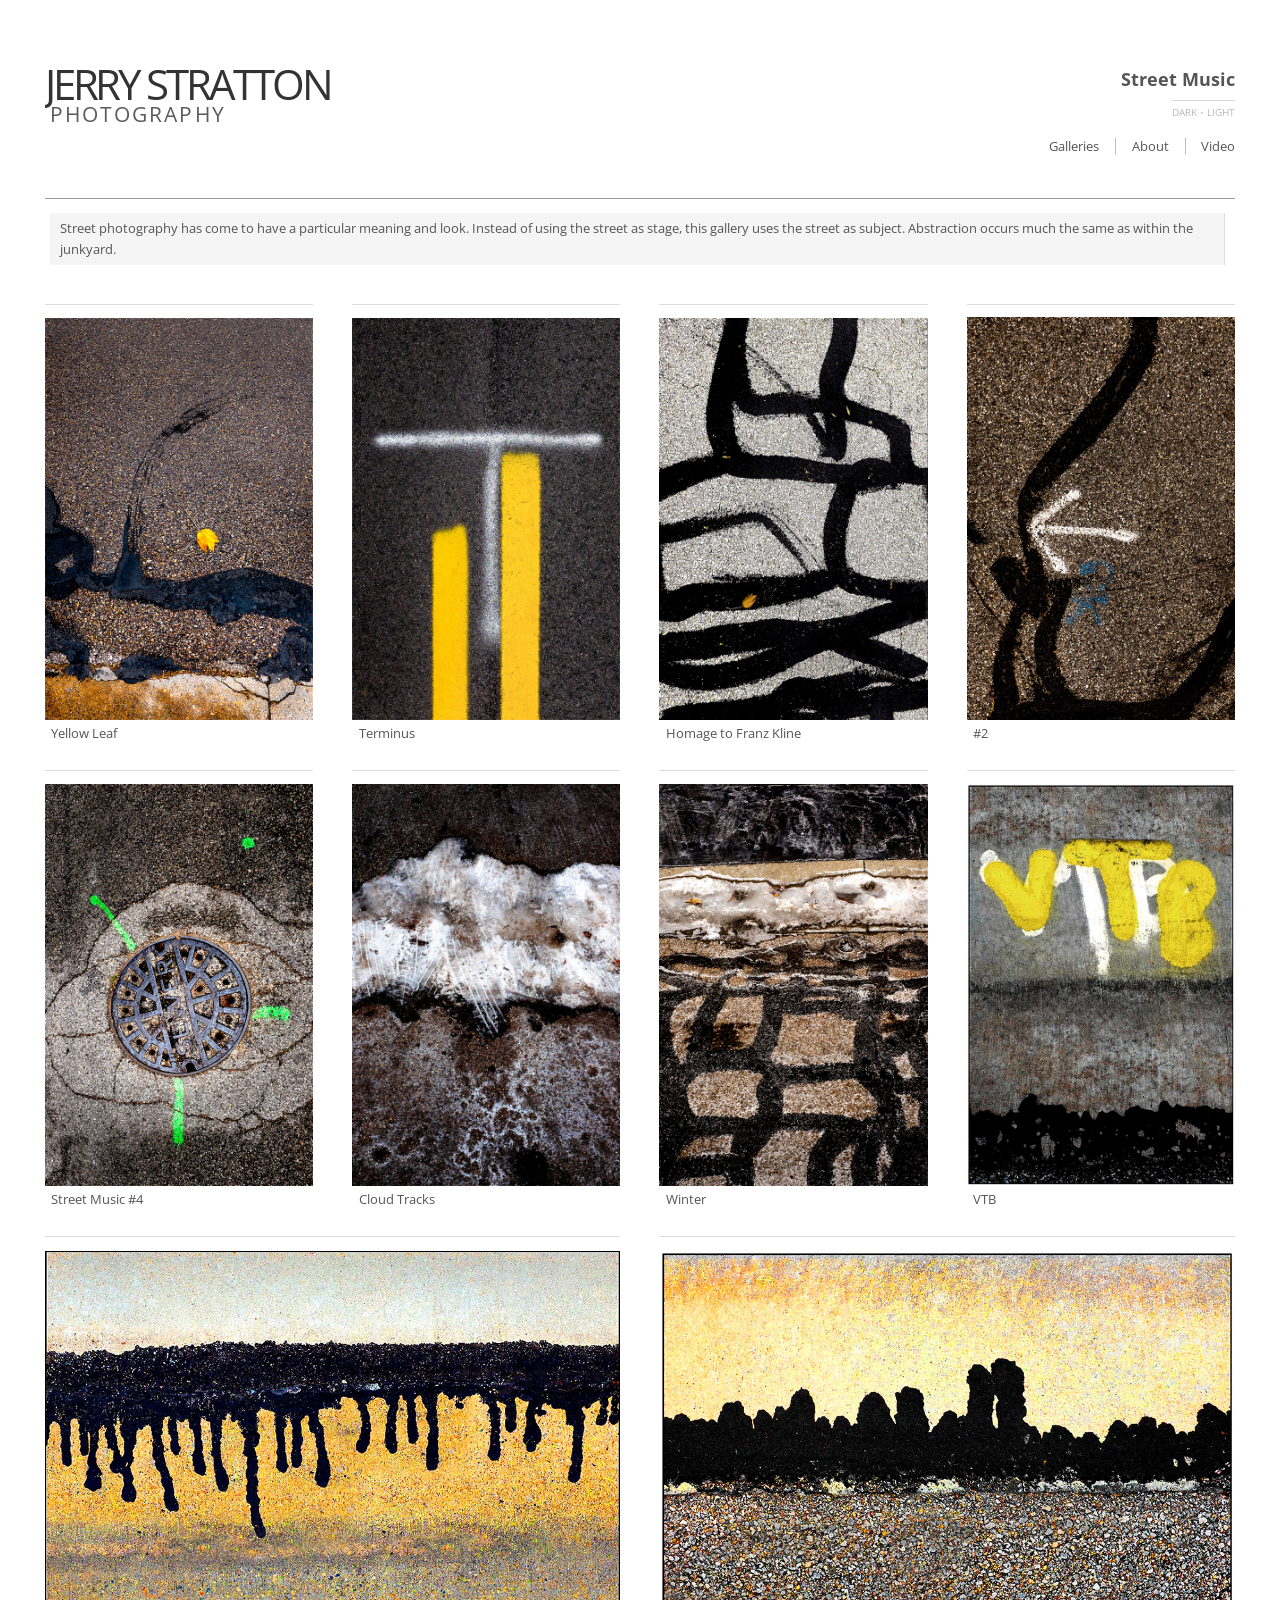
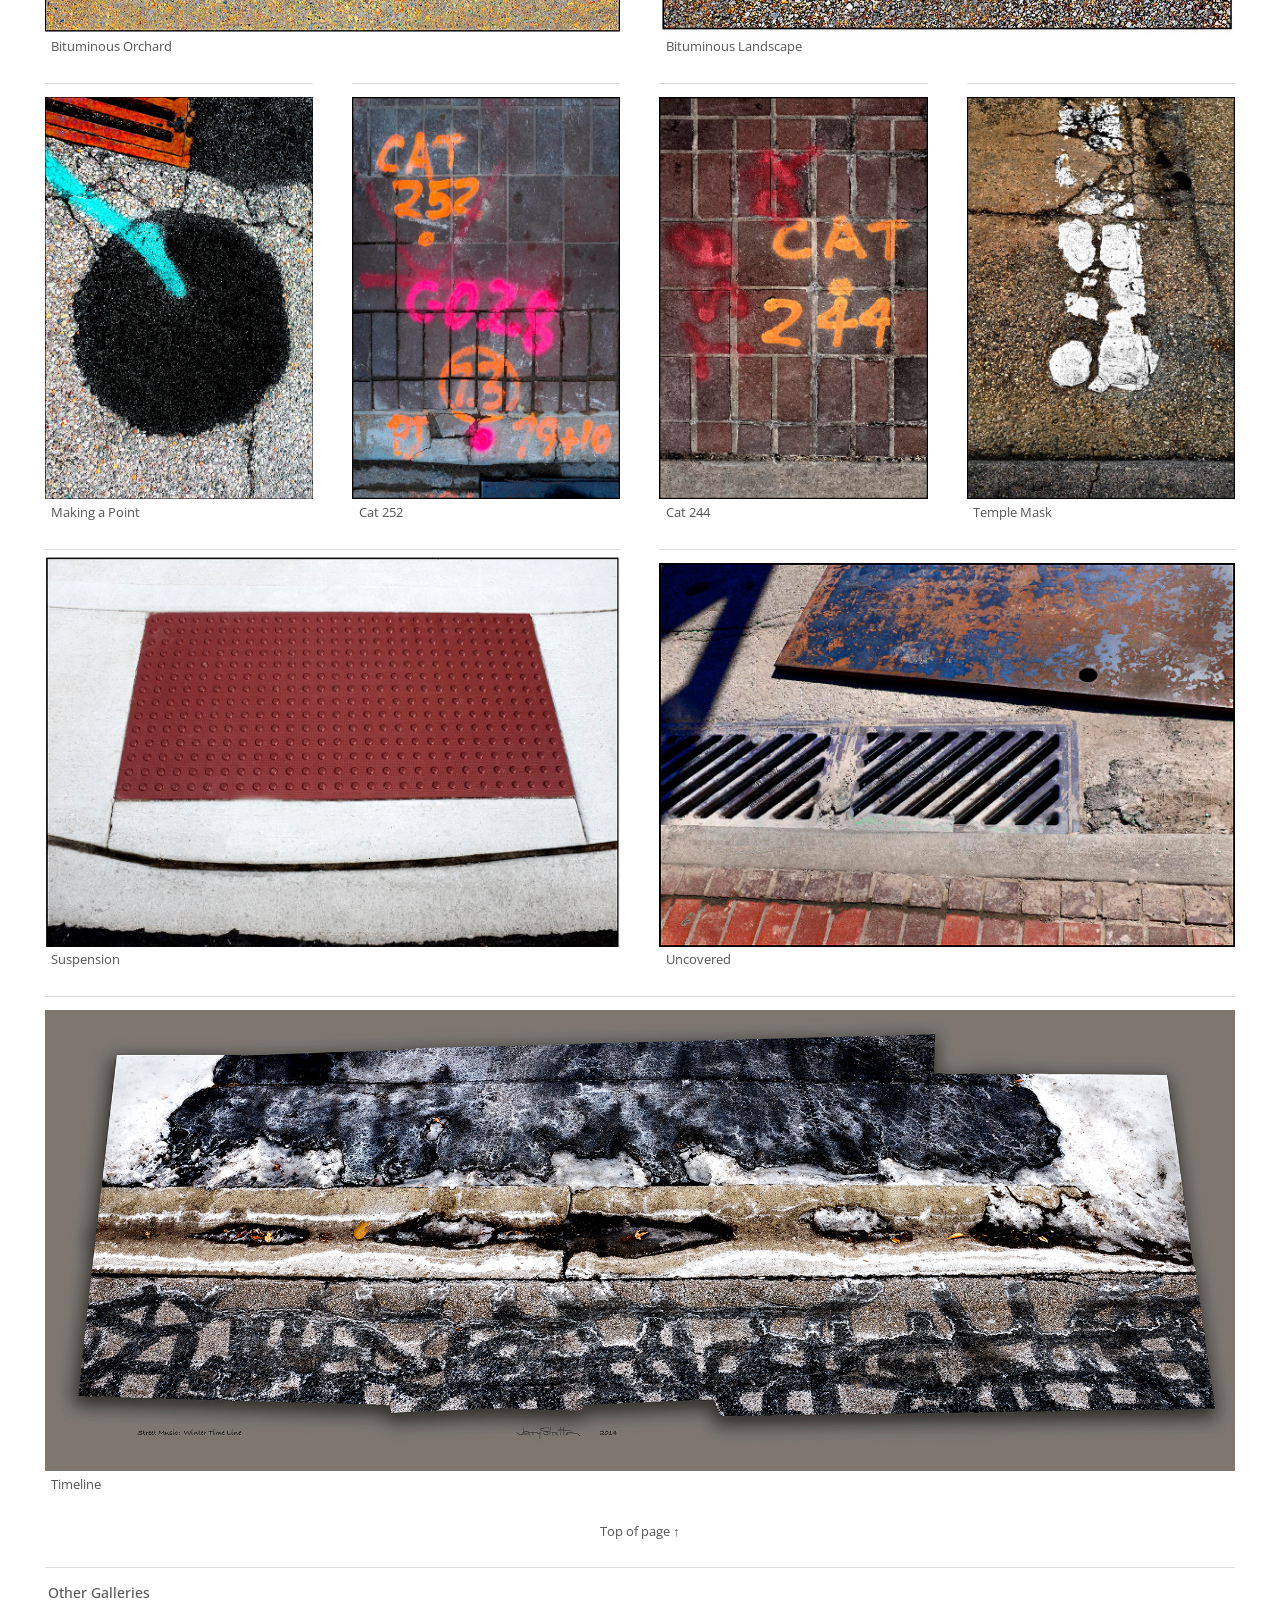
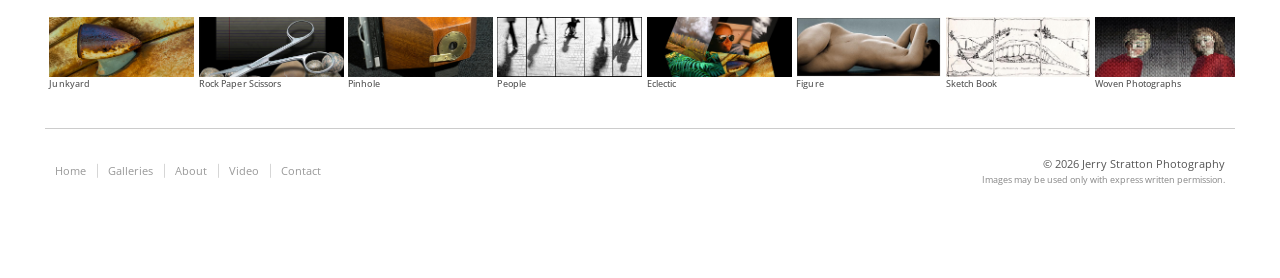
<file: streetmusic.html>
<!DOCTYPE html>
<html lang="en" id="top">
<head>
	<meta charset="UTF-8">
	<meta name="viewport" content="width=device-width, initial-scale=1">
	<title>Street Music | Jerry Stratton Photography</title>
	<meta name="description" content="Instead of using the street as stage, this gallery uses the street as subject.">
	<link rel="canonical" href="https://jerrystrattonphotography.com/streetmusic">
	<link rel="stylesheet" href="css/style.css">
	<link rel="icon" href="/favicon.ico" sizes="any">
	<link rel="icon" type="image/png" sizes="32x32" href="/favicon-32x32.png">
  	<link rel="icon" type="image/png" sizes="16x16" href="/favicon-16x16.png">
  	<link rel="apple-touch-icon" href="/apple-touch-icon.png">
  	<link rel="manifest" href="/site.webmanifest">
</head>
<body>
<div class="container">
	<header id="navtop">
		<div class="logo fleft"> 
	<h1><a href="/"> 
		JERRY STRATTON <span class="subtitle">photography</span></a>
	</h1>
	</div>
		<nav class="fright mq2-none">
			<div class="nav-heading">Street Music</div>
			<div class="theme-toggle-item quartermbottom"><button class="theme-toggle" type="button"><span class="mode-dark">Dark</span> <span class="mode-sep">•</span> <span class="mode-light">Light</span></button></div>
			<div class="nav-links">
			<ul>
				<li><a href="/galleries">Galleries</a></li>
			</ul>
			<ul>
				<li><a href="/about">About</a></li>
			</ul>
			<ul>
				<li><a href="/video">Video</a></li>
			</ul>
		</div>
		</nav>
	<button id="nav-toggle" class="mq2-only" type="button" aria-expanded="false" aria-controls="mobile-nav"> <span class="nav-toggle-icon" aria-hidden="true"></span> <span class="nav-toggle-icon" aria-hidden="true"></span> <span class="nav-toggle-icon" aria-hidden="true"></span> <span class="nav-toggle-label">Menu</span> </button> 
	<nav id="mobile-nav" aria-label="Mobile navigation">
	<ul>
		<li class="navactive">Street Music</li>
		<li><a href="/junkyard">Junk Yard</a></li>
		<li><a href="/pinhole">Pinhole</a></li>
		<li><a href="/figure">Figure</a></li>
		<li><a href="/rps">Rock Paper Scissors</a></li>
		<li><a href="/people">People</a></li>
		<li><a href="/sketch">Sketch Book</a></li>
		<li><a href="/eclectic">Eclectic</a></li>
		<li><a href="/weaving">Woven Photographs</a></li>
		<li><a href="/galleries">GALLERIES</a></li>
		<li class="theme-toggle-item"><button class="theme-toggle" type="button"><span class="mode-dark">Dark</span> <span class="mode-sep">•</span> <span class="mode-light">Light</span></button></li>
	</ul>
	</nav>
	</header>
	<div class="about-page main grid-wrap">
		<header class="grid col-full">
			<hr>
			<p class="gallery">
				Street photography has come to have a particular meaning and look. Instead of using the street as stage, this gallery uses the street as subject. Abstraction occurs much the same as within the junkyard.
			</p>
		</header>
	</div>
	<div class="works-page main grid-wrap">
		<nav class="grid col-full mq2-col-full">
			<div class="grid-wrap works">
				<figure class="grid col-one-quarter mq3-col-one-half r2-3">
					<a onclick="openModal('img/streetmusic/yellowleaf.jpg')"> <img src="img/streetmusic/yellowleaf.jpg" alt=""> 
					<span class="zoom"></span>
					</a> 
					<figcaption>
						Yellow Leaf 
					</figcaption>
				</figure>
				<figure class="grid col-one-quarter mq3-col-one-half r2-3">
					<a onclick="openModal('img/streetmusic/terminus.jpg')"> <img src="img/streetmusic/terminus.jpg" alt=""> 
					<span class="zoom"></span>
					</a> 
					<figcaption>
						Terminus 
					</figcaption>
				</figure>
				<figure class="grid col-one-quarter mq3-col-one-half r2-3">
					<a onclick="openModal('img/streetmusic/franzkline.jpg')"> <img src="img/streetmusic/franzkline.jpg" alt=""> 
					<span class="zoom"></span>
					</a> 
					<figcaption>
						Homage to Franz Kline 
					</figcaption>
				</figure>
				<figure class="grid col-one-quarter mq3-col-one-half r2-3">
					<a onclick="openModal('img/streetmusic/2.jpg')"> <img src="img/streetmusic/2.jpg" alt=""> 
					<span class="zoom"></span>
					</a> 
					<figcaption>
						&#35;2 
					</figcaption>
				</figure>
				<figure class="grid col-one-quarter mq3-col-one-half r2-3">
					<a onclick="openModal('img/streetmusic/streetmusic.jpg')"> <img src="img/streetmusic/streetmusic.jpg" alt=""> 
					<span class="zoom"></span>
					</a> 
					<figcaption>
						Street Music &#35;4 
					</figcaption>
				</figure>
				<figure class="grid col-one-quarter mq3-col-one-half r2-3">
					<a onclick="openModal('img/streetmusic/cloudtracks.jpg')"> <img src="img/streetmusic/cloudtracks.jpg" alt=""> 
					<span class="zoom"></span>
					</a> 
					<figcaption>
						Cloud Tracks 
					</figcaption>
				</figure>
				<figure class="grid col-one-quarter mq3-col-one-half r2-3">
					<a onclick="openModal('img/streetmusic/winter8.jpg')"> <img src="img/streetmusic/winter8.jpg" alt=""> 
					<span class="zoom"></span>
					</a> 
					<figcaption>
						Winter 
					</figcaption>
				</figure>
				<figure class="grid col-one-quarter mq3-col-one-half r2-3">
					<a onclick="openModal('img/streetmusic/vtb.jpg')"> <img src="img/streetmusic/vtb.jpg" alt=""> 
					<span class="zoom"></span>
					</a> 
					<figcaption>
						VTB 
					</figcaption>
				</figure>
				<figure class="grid col-one-half mq3-col-full r3-2">
					<a onclick="openModal('img/streetmusic/bit_orchd.jpg')"> <img src="img/streetmusic/bit_orchd.jpg" alt=""> 
					<span class="zoom"></span>
					</a> 
					<figcaption>
						Bituminous Orchard 
					</figcaption>
				</figure>
				<figure class="grid col-one-half mq3-col-full r3-2">
					<a onclick="openModal('img/streetmusic/bituminouslandscape1.jpg')"> <img src="img/streetmusic/bituminouslandscape.jpg" alt=""> 
					<span class="zoom"></span>
					</a> 
					<figcaption>
						Bituminous Landscape 
					</figcaption>
				</figure>
				<figure class="grid col-one-quarter mq3-col-one-half r2-3">
					<a onclick="openModal('img/streetmusic/Making_a_Point.jpg')"> <img src="img/streetmusic/Making_a_Point.jpg" alt=""> 
					<span class="zoom"></span>
					</a> 
					<figcaption>
						Making a Point 
					</figcaption>
				</figure>
				<figure class="grid col-one-quarter mq3-col-one-half r2-3">
					<a onclick="openModal('img/streetmusic/c252.jpg')"> <img src="img/streetmusic/c252.jpg" alt=""> 
					<span class="zoom"></span>
					</a> 
					<figcaption>
						Cat 252 
					</figcaption>
				</figure>
				<figure class="grid col-one-quarter mq3-col-one-half r2-3">
					<a onclick="openModal('img/streetmusic/c244.jpg')"> <img src="img/streetmusic/c244.jpg" alt=""> 
					<span class="zoom"></span>
					</a> 
					<figcaption>
						Cat 244 
					</figcaption>
				</figure>
				<figure class="grid col-one-quarter mq3-col-one-half r2-3">
					<a onclick="openModal('img/streetmusic/Temple_Mask.jpg')"> <img src="img/streetmusic/Temple_Mask.jpg" alt=""> 
					<span class="zoom"></span>
					</a> 
					<figcaption>
						Temple Mask 
					</figcaption>
				</figure>
				<figure class="grid col-one-half mq3-col-full r3-2">
					<a onclick="openModal('img/streetmusic/Suspension.jpg')"> <img src="img/streetmusic/Suspension.jpg" alt=""> 
					<span class="zoom"></span>
					</a> 
					<figcaption>
						Suspension 
					</figcaption>
				</figure>
				<figure class="grid col-one-half mq3-col-full r3-2">
					<a onclick="openModal('img/streetmusic/Uncovered.jpg')"> <img src="img/streetmusic/Uncovered.jpg" alt=""> 
					<span class="zoom"></span>
					</a> 
					<figcaption>
						Uncovered 
					</figcaption>
				</figure>
				<figure class="grid col-full">
					<a onclick="openModal('img/streetmusic/timeline.jpg')"> <img src="img/streetmusic/timeline.jpg" alt=""> 
					<span class="zoom"></span>
					</a> 
					<figcaption>
						Timeline 
					</figcaption>
				</figure>
				<div class="up grid col-full">
					<a href="#top" title="Go back up">Top of page&nbsp;&uarr;</a>
				</div>
			</div>
		</nav>
<nav class="other-galleries grid col-full">
	<div class="other-galleries-inner">
		<div class="nav-heading">
			Other Galleries
		</div>
		<div class="grid-wrap other-galleries-grid">
			<figure class="grid col-one-quarter mq3-col-one-half r12-5">
				<a href="/junkyard"><img src="/img/tn_junkyard.jpg" alt="Junkyard gallery"></a> 
				<figcaption>
					<a href="/junkyard">Junkyard</a>
				</figcaption>
			</figure>
			<figure class="grid col-one-quarter mq3-col-one-half r12-5">
				<a href="/rps"><img src="/img/rockpaperscissors.jpg" alt="Rock Paper Scissors gallery"></a> 
				<figcaption>
					<a href="/rps">Rock Paper Scissors</a>
				</figcaption>
			</figure>
			<figure class="grid col-one-quarter mq3-col-one-half r12-5">
				<a href="/pinhole"><img src="/img/Pinhole.jpg" alt="Pinhole Camera gallery"></a> 
				<figcaption>
					<a href="/pinhole">Pinhole</a>
				</figcaption>
			</figure>
			<figure class="grid col-one-quarter mq3-col-one-half r12-5">
				<a href="/people"><img src="/img/tn_ppl.jpg" alt="People gallery"></a> 
				<figcaption>
					<a href="/people">People</a>
				</figcaption>
			</figure>
			<figure class="grid col-one-quarter mq3-col-one-half r12-5">
				<a href="/eclectic"><img src="/img/eclectic.jpg" alt="Eclectic gallery"></a> 
				<figcaption>
					<a href="/eclectic">Eclectic</a>
				</figcaption>
			</figure>
			<figure class="grid col-one-quarter mq3-col-one-half r12-5">
				<a href="/figure"><img src="/img/figure.jpg" alt="Figure gallery"></a> 
				<figcaption>
					<a href="/figure">Figure</a>
				</figcaption>
			</figure>
			<figure class="grid col-one-quarter mq3-col-one-half r12-5">
				<a href="/sketch"><img src="/img/sketchbook.jpg" alt="Sketch Book gallery"></a> 
				<figcaption>
					<a href="/sketch">Sketch Book</a>
				</figcaption>
			</figure>
			<figure class="grid col-one-quarter mq3-col-one-half r12-5">
				<a href="/weaving"><img src="/img/weaving.jpg" alt="Woven Photographs gallery"></a> 
				<figcaption>
					<a href="/weaving">Woven Photographs</a>
				</figcaption>
			</figure>
		</div>
	</div>
</nav>		
	</div>
	<div class="divide-top">
	<footer class="site-footer">
		<div class="site-footer__nav">
			<a href="/">Home</a> <a href="/galleries">Galleries</a> <a href="/about">About</a> <a href="/video">Video</a> <a href="mailto:jerry@jerrystrattonphotography.com?subject=From%20the%20website">Contact</a> 
		</div>
		<div class="site-footer__copy">
			&copy; 2026 Jerry Stratton Photography  
			<span class="copy-note">Images may be used only with express written permission.</span>
		</div>
	</footer>
</div>
</div>
<script src="js/jquery-1.7.2.min.js"></script>
<script src="js/scripts.js"></script>
</body>
</html>
</file>
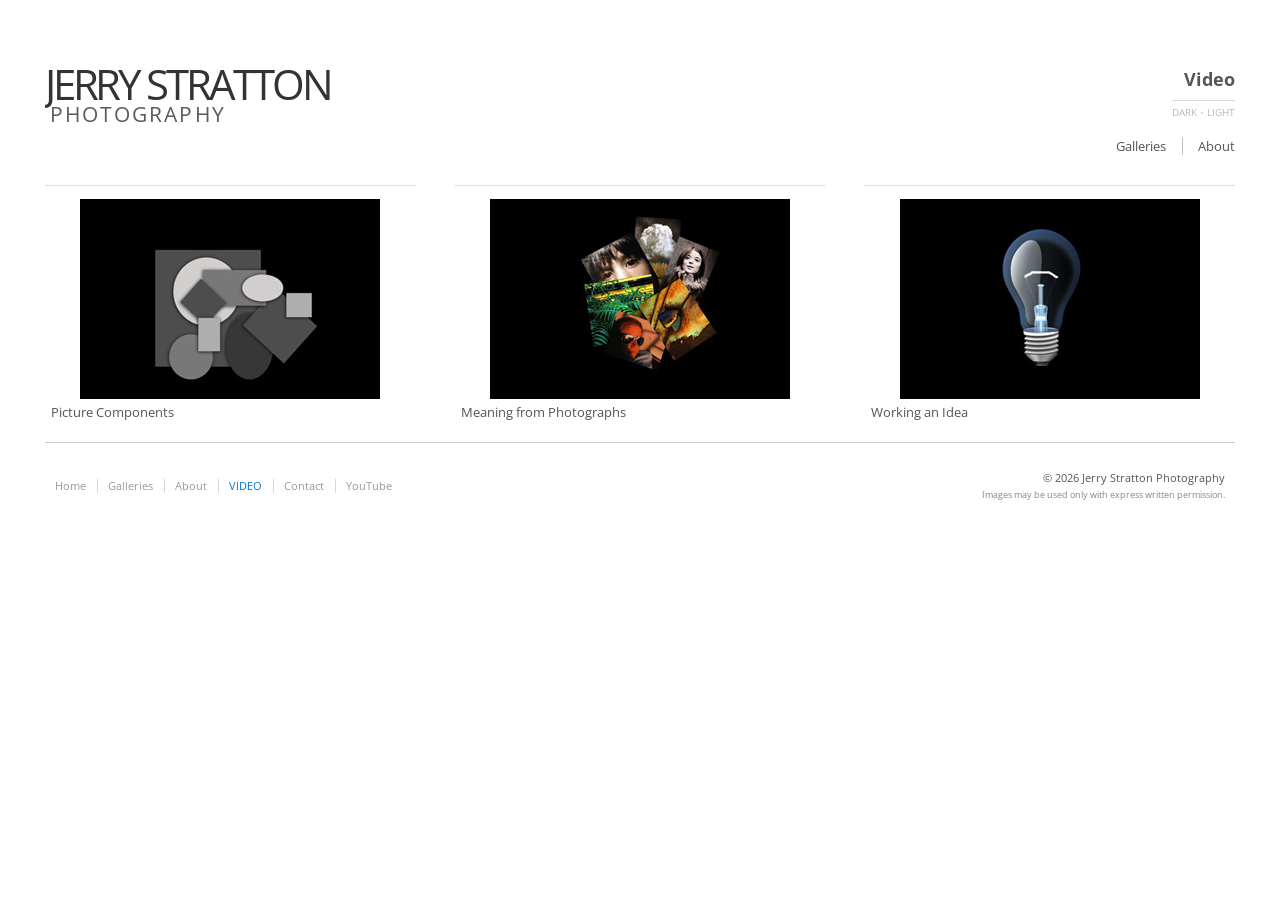
<file: video.html>
<!DOCTYPE html>
<html lang="en" id="top">
<head>
	<meta charset="UTF-8">
	<meta name="viewport" content="width=device-width, initial-scale=1">
	<title>Video Tutorials | Jerry Stratton Photography</title>
	<meta name="description" content="Video lectures by Jerry Stratton exploring photographic design, perception and the creative process, providing insight into how images are constructed and understood.">
	<link rel="canonical" href="https://jerrystrattonphotography.com/video">
	<link rel="stylesheet" href="css/style.css">
	<link rel="icon" href="/favicon.ico" sizes="any">
	<link rel="icon" type="image/png" sizes="32x32" href="/favicon-32x32.png">
  	<link rel="icon" type="image/png" sizes="16x16" href="/favicon-16x16.png">
  	<link rel="apple-touch-icon" href="/apple-touch-icon.png">
  	<link rel="manifest" href="/site.webmanifest">
</head>
<body>
<div class="container">
	<header id="navtop">
		<div class="logo fleft"> 
	<h1><a href="/"> 
		JERRY STRATTON <span class="subtitle">photography</span></a>
	</h1>
	</div>
		<nav class="fright mq2-none">
			<div class="nav-heading">Video</div>
			<div class="theme-toggle-item quartermbottom"><button class="theme-toggle" type="button"><span class="mode-dark">Dark</span> <span class="mode-sep">•</span> <span class="mode-light">Light</span></button></div>
			<div class="nav-links">
			<ul>
				<li><a href="/galleries">Galleries</a></li>
			</ul>
			<ul>
				<li><a href="/about">About</a></li>
			</ul>
		</div>
		</nav>
	<button id="nav-toggle" class="mq2-only" type="button" aria-expanded="false" aria-controls="mobile-nav"> <span class="nav-toggle-icon" aria-hidden="true"></span> <span class="nav-toggle-icon" aria-hidden="true"></span> <span class="nav-toggle-icon" aria-hidden="true"></span> <span class="nav-toggle-label">Menu</span> </button> 
	<nav id="mobile-nav" aria-label="Mobile navigation">
		<ul>
			<li class="navactive">Video</li>
			<li><a href="/">Home</a></li>
			<li><a href="/about">About</a></li>
			<li><a href="/galleries">Galleries</a></li>
			<li><a href="https://www.youtube.com/channel/UCxlyKY6pEFs9u-bQvoyB0EA/videos" target="_blank"><img class="yt-icon" src="img/yt.png" alt="YouTube channel" height="25" width="25"></a></li>
			<li class="theme-toggle-item"><button class="theme-toggle" type="button"><span class="mode-dark">Dark</span> <span class="mode-sep">•</span> <span class="mode-light">Light</span></button></li>
		</ul>
	</nav>
	</header>
	<nav class="grid-wrap works">
		<figure class="grid col-one-third mq2-col-one-half mq3-col-full">
			<a onclick="openiframeModal('https://www.youtube.com/embed/sGnL27qC5RM?si=STdm3j92ucwkWsPE')"> <img src="img/composition.jpg" alt="Picture Components"> 
			<span class="play" style="opacity: 0;"> </span>
			</a> 
			<figcaption>
				Picture Components
			</figcaption>
		</figure>
		<figure class="grid col-one-third mq2-col-one-half mq3-col-full">
			<a onclick="openiframeModal('https://www.youtube.com/embed/d4OZ8arFoL4?si=raAJz5SKBIS00uDC')"> <img src="img/meaning.jpg" alt="Picture Components"> 
			<span class="play" style="opacity: 0;"> </span>
			</a> 
			<figcaption>
				Meaning from Photographs
			</figcaption>
		</figure>
		<figure class="grid col-one-third mq2-col-one-half mq3-col-full">
			<a onclick="openiframeModal('https://www.youtube.com/embed/tVehCn59Ie4?si=8At2DmI9hmRtOsgF')"> <img src="img/idea.jpg" alt="Picture Components"> 
			<span class="play" style="opacity: 0;"> </span>
			</a> 
			<figcaption>
				Working an Idea
			</figcaption>
		</figure>
	</nav>
	<div class="divide-top">
	<footer class="site-footer">
		<div class="site-footer__nav">
			<a href="/">Home</a> <a href="/galleries">Galleries</a> <a href="/about">About</a> <span class="navactive">Video</span> <a href="mailto:jerry@jerrystrattonphotography.com?subject=From%20the%20website">Contact</a> <a href="https://www.youtube.com/channel/UCxlyKY6pEFs9u-bQvoyB0EA/videos" target="_blank">YouTube</a> 
		</div>
		<div class="site-footer__copy">
			&copy; 2026 Jerry Stratton Photography  
			<span class="copy-note">Images may be used only with express written permission.</span>
		</div>
	</footer>
</div>
</div>
<script src="js/jquery-1.7.2.min.js"></script>
<script src="js/scripts.js"></script>
</body>
</html>
</file>
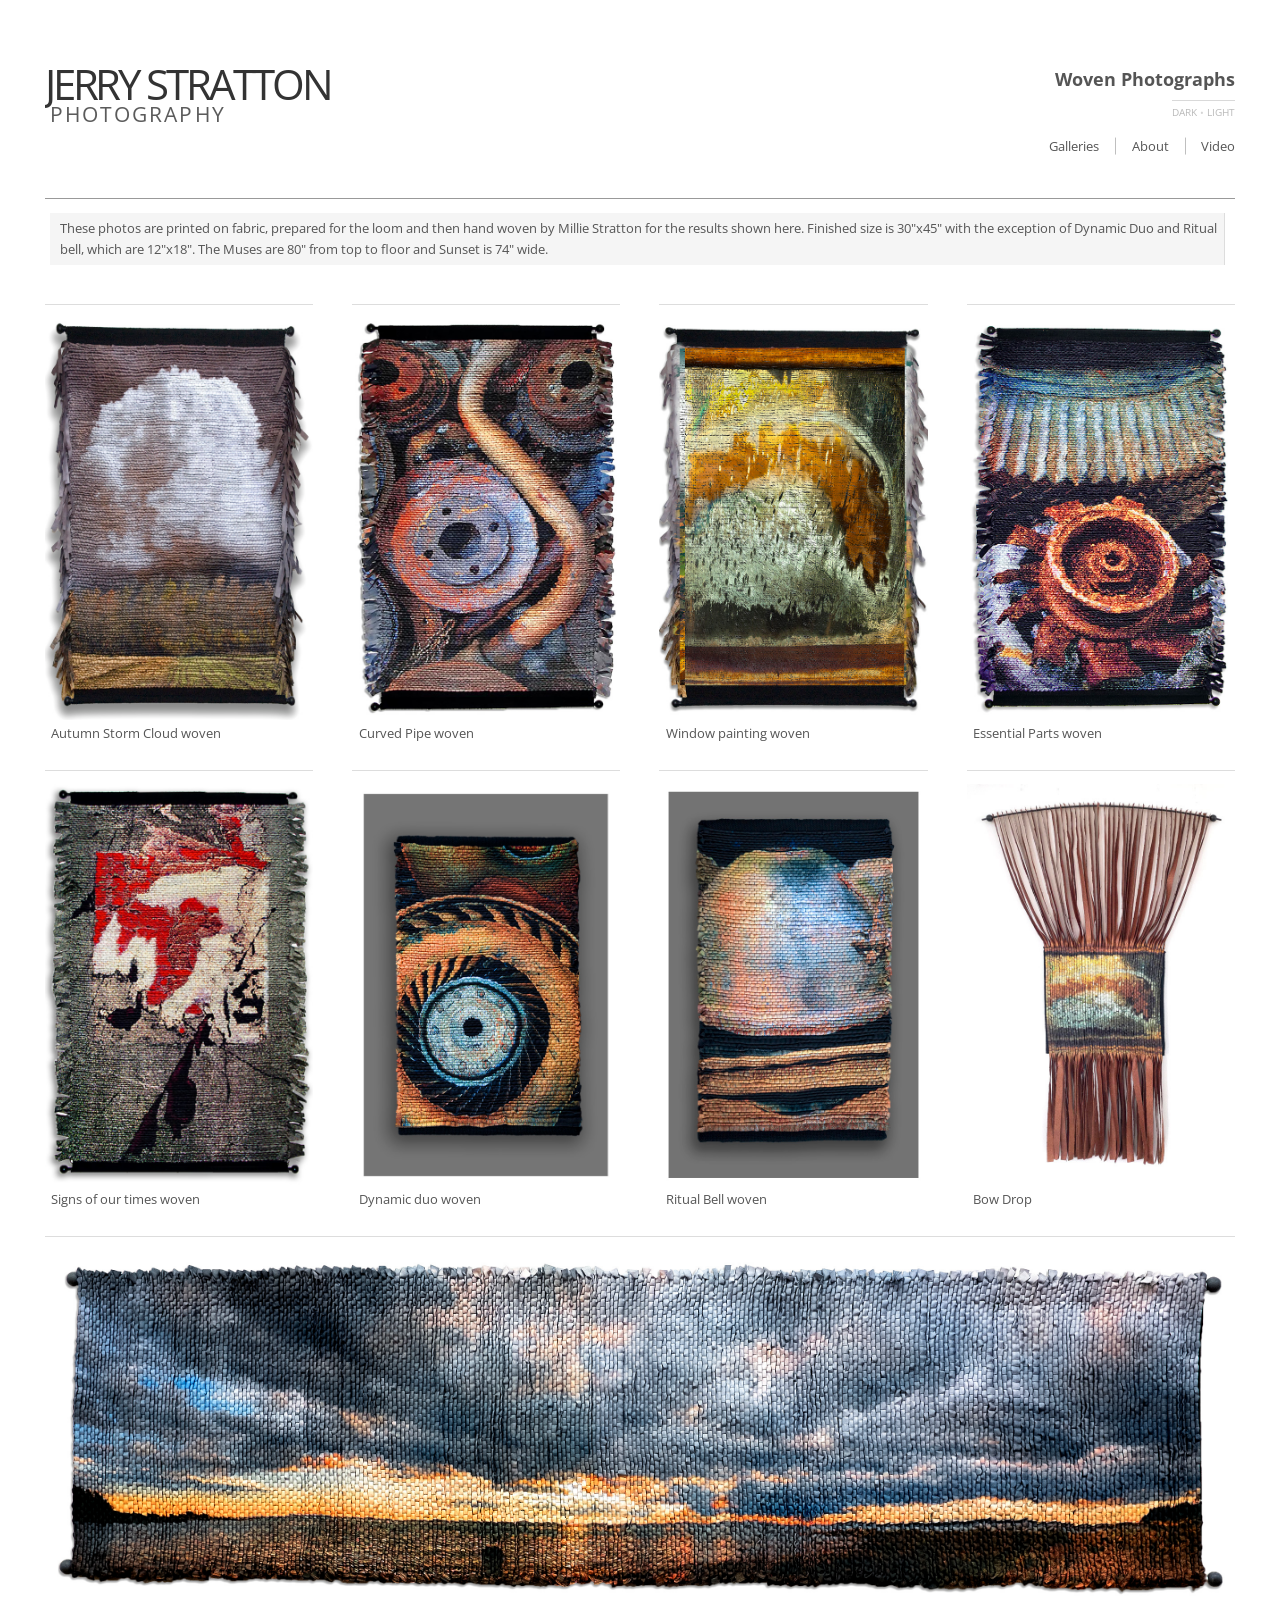
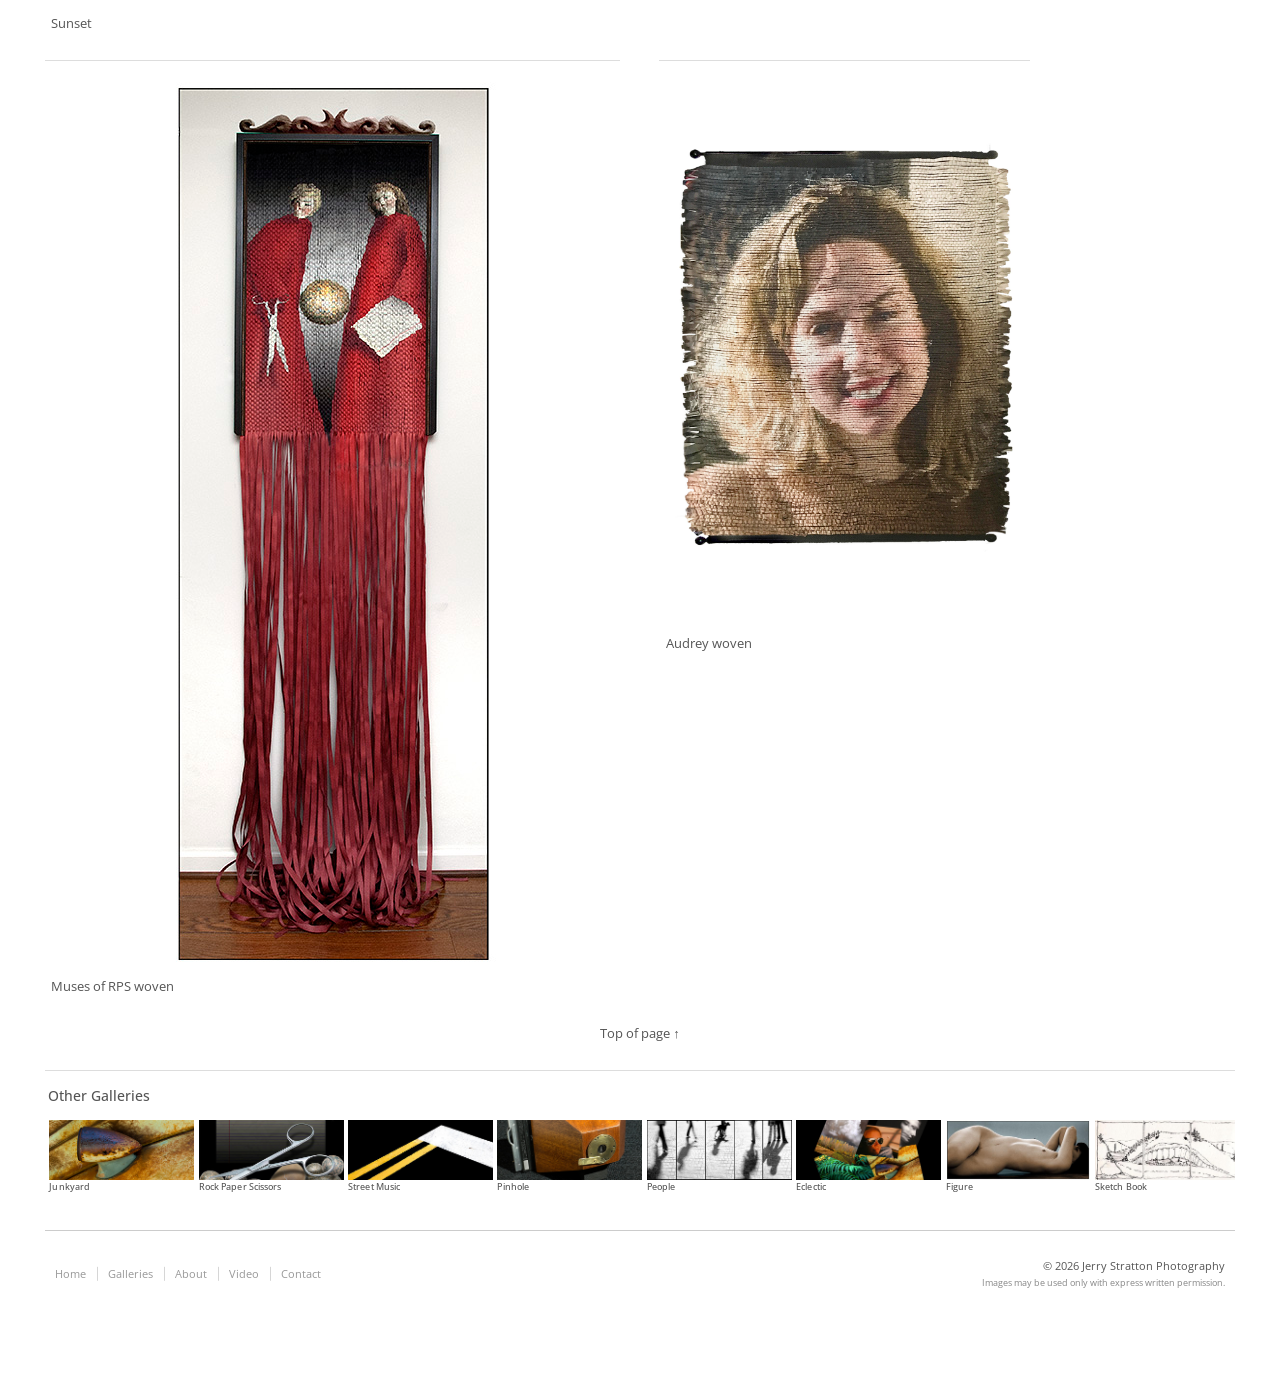
<file: weaving.html>
<!DOCTYPE html>
<html lang="en" id="top">
<head>
	<meta charset="UTF-8">
	<meta name="viewport" content="width=device-width, initial-scale=1">
	<title>Woven Photographs | Jerry Stratton Photography</title>
	<meta name="description" content="Photos printed on fabric, prepared for the loom and then hand woven.">
	<link rel="canonical" href="https://jerrystrattonphotography.com/weaving">
	<link rel="stylesheet" href="css/style.css">
	<link rel="icon" href="/favicon.ico" sizes="any">
	<link rel="icon" type="image/png" sizes="32x32" href="/favicon-32x32.png">
  	<link rel="icon" type="image/png" sizes="16x16" href="/favicon-16x16.png">
  	<link rel="apple-touch-icon" href="/apple-touch-icon.png">
  	<link rel="manifest" href="/site.webmanifest">
</head>
<body>
<div class="container">
	<header id="navtop">
		<div class="logo fleft"> 
	<h1><a href="/"> 
		JERRY STRATTON <span class="subtitle">photography</span></a>
	</h1>
	</div>
		<nav class="fright mq2-none">
			<div class="nav-heading">Woven Photographs</div>
			<div class="theme-toggle-item quartermbottom"><button class="theme-toggle" type="button"><span class="mode-dark">Dark</span> <span class="mode-sep">•</span> <span class="mode-light">Light</span></button></div>
			<div class="nav-links">
			<ul>
				<li><a href="/galleries">Galleries</a></li>
			</ul>
			<ul>
				<li><a href="/about">About</a></li>
			</ul>
			<ul>
				<li><a href="/video">Video</a></li>
			</ul>
		</div>
		</nav>
	<button id="nav-toggle" class="mq2-only" type="button" aria-expanded="false" aria-controls="mobile-nav"> <span class="nav-toggle-icon" aria-hidden="true"></span> <span class="nav-toggle-icon" aria-hidden="true"></span> <span class="nav-toggle-icon" aria-hidden="true"></span> <span class="nav-toggle-label">Menu</span> </button> 
	<nav id="mobile-nav" aria-label="Mobile navigation">
	<ul>
		<li class="navactive">Woven Photographs</li>
		<li><a href="/junkyard">Junk Yard</a></li>
		<li><a href="/pinhole">Pinhole</a></li>
		<li><a href="/figure">Figure</a></li>
		<li><a href="/rps">Rock Paper Scissors</a></li>
		<li><a href="/people">People</a></li>
		<li><a href="/sketch">Sketch Book</a></li>
		<li><a href="/streetmusic">Street Music</a></li>
		<li><a href="/eclectic">Eclectic</a></li>
		<li><a href="/galleries">GALLERIES</a></li>
		<li class="theme-toggle-item"><button class="theme-toggle" type="button"><span class="mode-dark">Dark</span> <span class="mode-sep">•</span> <span class="mode-light">Light</span></button></li>
	</ul>
</nav>
	</header>
	<div class="about-page main grid-wrap">
		<header class="grid col-full">
			<hr>
			<p class="gallery">
				These photos are printed on fabric, prepared for the loom and then hand woven by Millie Stratton for the results shown here. Finished size is 30&quot;x45&quot; with the exception of Dynamic Duo and Ritual bell, which are 12&quot;x18&quot;. The Muses are 80&quot; from top to floor and Sunset is 74&quot; wide.
			</p>
		</header>
	</div>
	<div class="works-page main grid-wrap">
		<nav class="grid col-full mq2-col-full">
			<div class="grid-wrap works">
				<figure class="grid col-one-quarter mq2-col-one-third mq3-col-one-half r2-3">
					<a onclick="openModal('img/weaving/Autumn_Storm_Cloud_woven.jpg')"> <img src="img/weaving/Autumn_Storm_Cloud_woven.jpg" alt=""> 
					<span class="zoom"></span>
					</a> 
					<figcaption>
						Autumn Storm Cloud woven
					</figcaption>
				</figure>
				<figure class="grid col-one-quarter mq2-col-one-third mq3-col-one-half r2-3">
					<a onclick="openModal('img/weaving/Curved_Pipe_woven.jpg')"> <img src="img/weaving/Curved_Pipe_woven.jpg" alt=""> 
					<span class="zoom"></span>
					</a> 
					<figcaption>
						Curved Pipe woven
					</figcaption>
				</figure>
				<figure class="grid col-one-quarter mq2-col-one-third mq3-col-one-half r2-3">
					<a onclick="openModal('img/weaving/Window_painting_woven.jpg')"> <img src="img/weaving/Window_painting_woven.jpg" alt=""> 
					<span class="zoom"></span>
					</a> 
					<figcaption>
						Window painting woven
					</figcaption>
				</figure>
				<figure class="grid col-one-quarter mq2-col-one-third mq3-col-one-half r2-3">
					<a onclick="openModal('img/weaving/Essential_Parts_woven.jpg')"> <img src="img/weaving/Essential_Parts_woven.jpg" alt=""> 
					<span class="zoom"></span>
					</a> 
					<figcaption>
						Essential Parts woven
					</figcaption>
				</figure>
				<figure class="grid col-one-quarter mq2-col-one-third mq3-col-one-half r2-3">
					<a onclick="openModal('img/weaving/Signs_of_our_times_woven.jpg')"> <img src="img/weaving/Signs_of_our_times_woven.jpg" alt=""> 
					<span class="zoom"></span>
					</a> 
					<figcaption>
						Signs of our times woven
					</figcaption>
				</figure>
				<figure class="grid col-one-quarter mq2-col-one-third mq3-col-one-half r2-3">
					<a onclick="openModal('img/weaving/Dynamic_duo_woven.jpg')"> <img src="img/weaving/Dynamic_duo_woven.jpg" alt=""> 
					<span class="zoom"></span>
					</a> 
					<figcaption>
						Dynamic duo woven
					</figcaption>
				</figure>
				<figure class="grid col-one-quarter mq2-col-one-third mq3-col-one-half r2-3">
					<a onclick="openModal('img/weaving/Ritual_Bell_woven.jpg')"> <img src="img/weaving/Ritual_Bell_woven.jpg" alt=""> 
					<span class="zoom"></span>
					</a> 
					<figcaption>
						Ritual Bell woven
					</figcaption>
				</figure>
				<figure class="grid col-one-quarter mq2-col-one-third mq3-col-one-half r2-3">
					<a onclick="openModal('img/weaving/bowdrop.jpg')"> <img src="img/weaving/bowdrop_tn.jpg" alt=""> 
					<span class="zoom"></span>
					</a> 
					<figcaption>
						Bow Drop
					</figcaption>
				</figure>
				<figure class="grid col-full">
					<a onclick="openModal('img/weaving/Sunset.jpg')"> <img src="img/weaving/Sunset.jpg" alt=""> 
					<span class="zoom"></span>
					</a> 
					<figcaption>
						Sunset
					</figcaption>
				</figure>
				<figure class="grid col-one-half r-11-30">
					<a onclick="openModal('img/weaving/Muses_woven.jpg')"> <img src="img/weaving/Muses_woven.jpg" alt=""> 
					<span class="zoom"></span>
					</a> 
					<figcaption>
						Muses of RPS woven
					</figcaption>
				</figure>
				
				<figure class="grid col-one-third mq3-col-one-half r2-3">
					<a onclick="openModal('img/weaving/audrey_woven.jpg')"> <img src="img/weaving/audrey_woven.jpg" alt=""> 
					<span class="zoom"></span>
					</a> 
					<figcaption>
						Audrey woven
					</figcaption>
				</figure>
				<div class="up grid col-full">
					<a href="#top" title="Go back up">Top of page&nbsp;&uarr;</a>
				</div>
			</div>
		</nav>
<nav class="other-galleries grid col-full">
	<div class="other-galleries-inner">
		<div class="nav-heading">
			Other Galleries
		</div>
		<div class="grid-wrap other-galleries-grid">
			<figure class="grid col-one-quarter mq3-col-one-half r12-5">
				<a href="/junkyard"><img src="/img/tn_junkyard.jpg" alt="Junkyard gallery"></a> 
				<figcaption>
					<a href="/junkyard">Junkyard</a>
				</figcaption>
			</figure>
			<figure class="grid col-one-quarter mq3-col-one-half r12-5">
				<a href="/rps"><img src="/img/rockpaperscissors.jpg" alt="Rock Paper Scissors gallery"></a> 
				<figcaption>
					<a href="/rps">Rock Paper Scissors</a>
				</figcaption>
			</figure>
			<figure class="grid col-one-quarter mq3-col-one-half r12-5">
				<a href="/streetmusic"><img src="/img/street-music1.jpg" alt="Street Music gallery"></a> 
				<figcaption>
					<a href="/streetmusic">Street Music</a>
				</figcaption>
			</figure>
			<figure class="grid col-one-quarter mq3-col-one-half r12-5">
				<a href="/pinhole"><img src="/img/Pinhole.jpg" alt="Pinhole Camera gallery"></a> 
				<figcaption>
					<a href="/pinhole">Pinhole</a>
				</figcaption>
			</figure>
			<figure class="grid col-one-quarter mq3-col-one-half r12-5">
				<a href="/people"><img src="/img/tn_ppl.jpg" alt="People gallery"></a> 
				<figcaption>
					<a href="/people">People</a>
				</figcaption>
			</figure>
			<figure class="grid col-one-quarter mq3-col-one-half r12-5">
				<a href="/eclectic"><img src="/img/eclectic.jpg" alt="Eclectic gallery"></a> 
				<figcaption>
					<a href="/eclectic">Eclectic</a>
				</figcaption>
			</figure>
			<figure class="grid col-one-quarter mq3-col-one-half r12-5">
				<a href="/figure"><img src="/img/figure.jpg" alt="Figure gallery"></a> 
				<figcaption>
					<a href="/figure">Figure</a>
				</figcaption>
			</figure>
			<figure class="grid col-one-quarter mq3-col-one-half r12-5">
				<a href="/sketch"><img src="/img/sketchbook.jpg" alt="Sketch Book gallery"></a> 
				<figcaption>
					<a href="/sketch">Sketch Book</a>
				</figcaption>
			</figure>
		</div>
	</div>
</nav>		
	</div>
	<div class="divide-top">
	<footer class="site-footer">
		<div class="site-footer__nav">
			<a href="/">Home</a> <a href="/galleries">Galleries</a> <a href="/about">About</a> <a href="/video">Video</a> <a href="mailto:jerry@jerrystrattonphotography.com?subject=From%20the%20website">Contact</a> 
		</div>
		<div class="site-footer__copy">
			&copy; 2026 Jerry Stratton Photography  
			<span class="copy-note">Images may be used only with express written permission.</span>
		</div>
	</footer>
</div>
</div>
<script src="js/jquery-1.7.2.min.js"></script>
<script src="js/scripts.js"></script>
</body>
</html>
</file>
<file: css/style.css>
@font-face {
  font-family: 'Open Sans';
  src: url('../fonts/OpenSans-Light.woff2') format('woff2');
  font-weight: 300;
  font-style: normal;
  font-display: swap;
}
@font-face {
  font-family: 'Open Sans';
  src: url('../fonts/OpenSans-Regular.woff2') format('woff2');
  font-weight: 400;
  font-style: normal;
  font-display: swap;
}
@font-face {
  font-family: 'Open Sans';
  src: url('../fonts/OpenSans-Italic.woff2') format('woff2');
  font-weight: 400;
  font-style: italic;
  font-display: swap;
}
@font-face {
  font-family: 'Open Sans';
  src: url('../fonts/OpenSans-Medium.woff2') format('woff2');
  font-weight: 500;
  font-style: normal;
  font-display: swap;
}
@font-face {
  font-family: 'Open Sans';
  src: url('../fonts/OpenSans-Bold.woff2') format('woff2');
  font-weight: 700;
  font-style: normal;
  font-display: swap;
}

/* -------------------------------------------------------------
======	RESET
------------------------------------------------------------- */
html {
  font-size: 100%;
  -webkit-text-size-adjust: 100%;
  font-family: "Open Sans", "Helvetica Neue", Helvetica, Arial, sans-serif;
  font-weight: 400;
  color: #555;
  -webkit-font-smoothing: antialiased;
}

body {
  width: 100%;
  background: #fff;
  margin: 0;
  font-size: 13px;
  line-height: 1.6;
  font-family: "Open Sans", "Helvetica Neue", Helvetica, Arial, sans-serif;
}

a {
  color: #0078CF;
  font-weight: normal;
  cursor: pointer;
  text-decoration: none;
  transition: color 0.2s ease;
}

a:hover {
  color: #000;
  text-decoration: underline;
  text-decoration-thickness: 1px;
  background: rgba(0, 0, 0, .025);
}

::selection {
  background: #0078CF;
  color: #fff;
  text-shadow: none;
}

p {
  margin: 0 0 1em;
}

p:last-child {
  margin-bottom: 0;
}

a:visited {
  opacity: 0.9;
}

a:active, a:focus {
  position: relative;
  top: 1px;
  font-size: 1em;
}

abbr[title] {
  border-bottom: 1px dotted;
}

dfn {
  font-style: italic;
}

hr {
  display: block;
  height: 1px;
  border: 0;
  border-top: 1px solid #ddd;
  margin: 1em 0;
  padding: 0;
}

pre, code, kbd, samp {
  font-family: monospace;
  font-size: 1em;
}

blockquote {
  margin: 0 .5em 1em .5em;
  font-size: 1.05em;
  font-style: italic;
  color: #303030;
}

blockquote p {
  font-size: 1.1em;
  margin-bottom: 0;
}

.colleft {
  display: block;
  border-right: 1px solid #DDD;
  padding: 0 .5em 0 0;
  margin-bottom: 1em;
  line-height: 1.3em;
  color: #727272;
  text-align: right;
}

.colright {
  display: block;
  border-left: 1px solid #DDD;
  margin-bottom: 1em;
  padding: 0 0 0 .5em;
  line-height: 1.3em;
  color: #727272;
  text-align: left;
}

b, strong {
  font-weight: 700;
}

small {
  font-size: 85%;
  color: #999;
}

sub, sup {
  font-size: 75%;
  line-height: 0;
  position: relative;
  vertical-align: baseline;
}

sup {
  top: -0.5em;
}

sub {
  bottom: -0.25em;
}

dd {
  margin: 0 0 0 40px;
}

dt {
  font-weight: 700;
}

ul, ol {
  list-style: none;
  list-style-image: none;
  margin: 0;
  padding: 0;
}

img {
  border: 0;
  vertical-align: middle
}

figure {
  margin: 0;
}

table {
  border-collapse: collapse;
  border-spacing: 0;
}

td {
  vertical-align: top;
}

/* -------------------------------------------------------------
======	STYLES
------------------------------------------------------------- */

/* -- TYPOGRAPHY -- */
h1, h2, h3, h4, h5, h6 {
  margin: 0 0 1em;
  font-weight: normal;
}

h1 {
  font-size: 3.2em;
  letter-spacing: -0.075em;
  line-height: 0.95;
  color: #555;
  margin: 0 0 0.5em;
  font-weight: normal;
}

h2 {
  font-size: 2em;
  margin: 0 0 15px;
  letter-spacing: -0.05em;
  color: #555;
  line-height: 1;
}

h3 {
  font-size: 1.75em;
}

h4 {
  font-size: 1.5em;
}

h5 {
  font-size: 1.17em;
  text-transform: uppercase;
  margin: 0;
  color: #555;
}

h6 {
  font-size: 1em;
  margin-bottom: 2px;
  font-weight: 700;
}

h1 a, h2 a, h3 a, h4 a, h5 a, h6 a {
  color: #333;
  text-decoration: none;
}

h1 a:hover {
  color: #025391;
  text-shadow: 3px 2px 11px rgba(0, 0, 0, 0.4);
  text-decoration: none;
}

h2 a:hover, h3 a:hover, h4 a:hover, h5 a:hover, h6 a:hover {
  color: #0078CF;
  text-decoration: underline;
}

.subtitle {
  display: block;
  font-size: 0.5em;
  letter-spacing: 0.1em;
  text-transform: uppercase;
  opacity: 0.8;
  margin-left: 5px;
}

/* -- GRID -- */
.container {
  width: 93%;
  margin: 5em auto;
  max-width: 1200px;
}

.grid-wrap {
  margin-left: -3em;
  overflow: hidden;
}

.grid-wrap:before, .grid-wrap:after {
  content: "";
  display: table;
}

.grid-wrap:after {
  clear: both;
}

.grid {
  float: left;
  padding-left: 3em;
  width: 100%;
  box-sizing: border-box;
}

.half-gutter {
  margin-left: -1.5em;
}

.half-gutter .grid-col {
  padding-left: 1.5em;
}

.col-full {
  width: 100%;
}

.col-one-half {
  width: 50%;
}

.col-one-third {
  width: 33.333%;
}

.col-two-thirds {
  width: 66.666%;
}

.col-one-quarter {
  width: 25%;
}

.col-three-quarters {
  width: 75%;
}

.divide-top {
  border-top: 1px solid #ccc;
  padding-top: 2em;
  margin-top: 1.5em;
}

.mright {
  margin-right: 3em;
}

.mleft {
  margin-left: 3em;
}

.mtop {
  margin-top: 3em;
}

.mbottom {
  margin-bottom: 3em;
}

.halfmright {
  margin-right: 1.5em;
}

.halfmleft {
  margin-left: 1.5em;
}

.halfmtop {
  margin-top: 1.5em;
}

.quartermtop {
  margin-top: .75em;
}

.halfmbottom {
  margin-bottom: 1.5em;
}

.quartermbottom {
  margin-bottom: .75em;
}

.fright, .fleft {
  display: block;
  overflow: hidden;
}

.fright {
  float: right;
}

.fleft {
  float: left;
}

.alignleft {
  float: left;
  clear: left;
  margin: 0.38em 1.62em 0.38em 0;
}

.alignright {
  float: right;
  clear: right;
  margin: 0.38em 0 0.38em 1.62em;
}

.aligncenter {
  margin: 0 auto 1.62em;
  display: block;
}

/* -- MISC -- */
img {
  max-width: 100%;
  height: auto;
}

a img {
  transition: opacity 1s ease;
}

a img:hover {
  opacity: 0.7;
}

/* -------------------------------------------------------------
======	PAGES
------------------------------------------------------------- */

/* -- HEADER -- */

header#navtop .fright.mq2-none {
  display: flex;
  flex-direction: column;
  align-items: flex-end;
  text-align: right;
}

header#navtop .fright.mq2-none .nav-heading {
  width: 100%;
  text-align: right;
  margin-bottom: 0.3em;
}

header#navtop .fright.mq2-none .theme-toggle-item {
  width: fit-content;
  margin-left: auto;
  margin-bottom: 0.9em;
}

header#navtop .fright.mq2-none .nav-links {
  display: flex;
  justify-content: flex-end;
  align-items: center;
}

header#navtop .fright.mq2-none .nav-links ul {
  float: none;
  display: block;
  width: auto;
  overflow: visible;
  margin: 0;
  padding: 0;
  line-height: 2em;
  text-align: right;
}

header#navtop .fright.mq2-none .nav-links ul + ul {
  position: relative;
  margin-left: 1.25em;
  padding-left: 1.25em;
}

header#navtop .fright.mq2-none .nav-links ul + ul::before {
  content: "";
  position: absolute;
  left: 0;
  top: 50%;
  transform: translateY(-50%);
  height: 1.3em;
  width: 1px;
  background: rgba(0,0,0,0.25);
}

header#navtop {
  margin-bottom: .1em;
  clear: both;
  overflow: hidden;
}

nav a, menu a {
  text-decoration: none;
  color: #555;
}

.logo {
  margin-bottom: 3em;
}

.logo:hover {
  background: none;
}

.nav-heading {
  font-size: 1.4em;
  font-weight: 600;
  margin-bottom: .3em;
}

.mq2-only {
  display: none;
}

.mq2-none {
  display: block;
}

.mq3-only {
  display: none;
}

.mq3-none {
  display: block;
}

.navactive {
  color: #0078CF;
}

#nav-toggle {
  display: none;
  border: none;
  background: transparent;
  padding: 0.25em;
  cursor: pointer;
}

.nav-toggle-icon {
  display: block;
  width: 18px;
  height: 2px;
  border-radius: 2px;
  background: #555;
  margin: 3px 0;
}

.nav-toggle-label {
  display: none;
}

#mobile-nav {
  display: none;
}

#mobile-nav .theme-toggle {
  text-align: left;
}

.theme-toggle {
  background: none;
  border: none;
  font: inherit;
  font-size: .8em;
  text-transform: uppercase;
  color: #777;
  cursor: pointer;
  padding: 0;
}

.theme-toggle span {
  opacity: 0.5;
  transition: opacity 0.2s ease;
}

.theme-toggle .mode-sep {
  opacity: 0.3;
}

.theme-toggle:focus-visible {
  outline: 2px solid #0078CF;
  outline-offset: 2px;
}

#mobile-nav .theme-toggle-item {
  margin-top: 0.6em;
  padding-top: 0.6em;
  border-top: 1px solid rgba(0,0,0,0.15);
}

.theme-toggle-item {
  width: fit-content;
  border-top: 1px solid rgba(0,0,0,0.15);
}

/* -- GENERAL -- */
.main > section {
  margin-bottom: 2em;
}

.main header {
  color: #555;
  margin-bottom: 3em;
}

.main header hr {
  border-top-color: #999;
}

.arrow:after {
  content: " \27F6"; /* html unicode: &#10230; */
}

header .arrow {
  color: #999;
  font-style: italic;
}

.arrow:hover {
  color: #0078CF;
}

/* -- FOOTER -- */
footer.site-footer {
  display: flex;
  justify-content: space-between;
  align-items: center;
  gap: 2em;
  color: #555;
  margin-bottom: 7em;
}

.site-footer__nav {
  display: flex;
  flex-wrap: wrap;
  align-items: center;
  padding-left: 10px;
}

.site-footer__nav a,
.site-footer__nav span {
  position: relative;
  color: #999;
  text-decoration: none;
  padding: 0 1em;
  font-size: 0.85em;
  line-height: 1.8;
}

.site-footer__nav > * + *::before {
  content: "";
  position: absolute;
  left: 0;
  top: 50%;
  transform: translateY(-50%);
  width: 1px;
  height: 1.3em;
  background: rgba(0, 0, 0, 0.16);
}

.site-footer__nav .navactive {
  color: #0078CF;
  text-transform: uppercase;
}

.site-footer__nav a:first-child {
  padding-left: 0;
}

.site-footer__nav > *:last-child {
  border-right: none;
  padding-right: 0;
}

.site-footer__nav a:hover {
  color: #000;
}

.site-footer__copy {
  font-size: 0.85em;
  text-align: right;
  padding-right: 10px;
  color: #555;
}

.copy-note {
  display: block;
  font-size: 0.85em;
  opacity: 0.7;
}

/* top-of-page link */
.up a {
  display: block;
  text-align: center;
  margin: 0 auto;
}

/* -- Modal Container -- */
.modal {
  display: none;
  position: fixed;
  z-index: 1000;
  inset: 0;
  overflow: auto;
  background-color: rgba(0, 0, 0, 0.85);
}

.modal.is-open {
  display: block;
}

.modal-content-wrap {
  position: absolute;
  top: 50%;
  left: 50%;
  transform: translate(-50%, -50%);
  width: min(90vw, 1400px);
  max-height: 90vh;
}

.modal-image,
.modal-iframe {
  display: none;
  margin: 0 auto;
}

.modal-image.is-active {
  display: block;
  max-width: 100%;
  max-height: 90vh;
  box-shadow: 0 15px 20px rgba(110, 110, 110, 0.5);
  border: 2px solid #000;
}

.modal-iframe.is-active {
  display: block;
  width: 85vw;
  max-width: 1400px;
  height: calc(85vw * 9 / 16);
  max-height: 85vh;
  margin: 0 auto;
  border: none;
}

.close {
  position: absolute;
  top: 50px;
  right: 40px;
  color: #fff;
  font-size: 30px;
  cursor: pointer;
  z-index: 1001;
}

/* -- WORKS / Works-page -- */
.works figure > a {
  display: flex;
  justify-content: center;
  align-items: center;
  overflow: hidden;
  position: relative;
  border-top: 1px solid #DDD;
  padding-top: 1em;
}

.works figure .zoom,
.works figure .play {
  display: block;
  position: absolute;
  top: 10px;
  left: 0;
  width: 100%;
  height: 100%;
  opacity: 0;
}

.works figure .zoom {
  background: url(../img/zoom.png) no-repeat center;
}

.works figure .play {
  background: url(../img/play.png) no-repeat center;
}

.works figure figcaption {
  margin-top: .2em;
  padding: 0 0.5em;
  white-space: nowrap;
}

.works figure figcaption a {
  line-height: 2em;
  color: #555;
  font-weight: 700;
}

.works figure figcaption p {
  margin: 0;
}

.works-page .works figure {
  margin-bottom: 2em;
}

.main aside {
  margin-bottom: 3em
}

.main aside menu {
  padding: 0 0 0 1em;
  line-height: 2em;
}

.main aside menu a {
  color: #999;
}

.main aside menu .buttonactive {
  color: #0078CF;
}

.r1-1 > a {
  aspect-ratio: 1 / 1;
}

.r2-1 > a {
  aspect-ratio: 2 / 1;
}

.r2-3 > a {
  aspect-ratio: 2 / 3;
}

.r3-2 > a {
  aspect-ratio: 3 / 2;
}

.r4-3 > a {
  aspect-ratio: 4 / 3;
}

.r12-5 > a {
  aspect-ratio: 12 / 5;
}

.r11-30 > a {
  aspect-ratio: 11 / 30;
}

/*-- Description at top of gallery pages -- */
.gallery {
  display: block;
  background: #F5F5F5;
  border-right: 1px solid #DDD;
  padding: 5px 5px 5px 10px;
  margin: 0 10px 0 5px;
}

/* -- VIDEO -- */
.video-container {
  position: relative;
  width: 100%;
  padding-bottom: 56.25%;
  margin-bottom: 2em;
  overflow: hidden;
}
.video-container iframe {
  position: absolute;
  top: 0;
  left: 0;
  width: 100%;
  height: 100%;
}

/* -------------------------------------------------------------
======	HOME PAGE SLIDESHOW
------------------------------------------------------------- */
.works-page .slideshow {
  width: 100%;
  aspect-ratio: 4 / 3;
  position: relative;
  overflow: hidden;
  background: #f5f5f5;
}

.works-page .slideshow figure {
  position: absolute;
  inset: 0;
  margin: 0;
  opacity: 0;
  transition: opacity 2s ease-in-out; 
  overflow: hidden;
}

.works-page .slideshow figure.is-active {
  opacity: 1;
  z-index: 2;
}

.works-page .slideshow img {
  width: 100%;
  height: 100%;
  object-fit: cover;
  object-position: center;
  display: block;
  backface-visibility: hidden;
  -webkit-backface-visibility: hidden;
  transform: translateZ(0);
}

/* -------------------------------------------------------------
======	BOTTOM NAV STRIP (Desktop)
------------------------------------------------------------- */
.other-galleries {
  margin-top: 2em;
}

.other-galleries-inner {
  border-top: 1px solid #ddd;
  padding-top: 1em;
}

.other-galleries .nav-heading {
  font-size: .9rem;
  font-weight: 500;
  margin: 0 0 0.6em 0.2em;
}

.other-galleries-grid figure > a {
  position: relative;
  display: flex;
  justify-content: center;
  align-items: center;
  overflow: hidden;
  aspect-ratio: 12 / 5;
  padding-top: 0.3em;
}

.other-galleries-grid figure > a::after {
  content: "";
  position: absolute;
  inset: 0;
  background: url("../img/zoom.png") no-repeat center;
  background-size: 28px 28px;
  opacity: 0;
  pointer-events: none;
  transition: opacity 0.2s ease;
  z-index: 3;
}

.other-galleries-grid figure > a:hover::after {
  opacity: 1;
}

@media only screen and (min-width: 841px) {
.other-galleries-grid {
  display: flex;
  flex-wrap: nowrap;
  gap: 0.35em;
  margin-left: 0;
}

.other-galleries-grid .grid {
  float: none;
  width: auto;
  flex: 0 0 calc((100% - 2.45em) / 8);
  padding-left: 0;
  margin-bottom: 1em;
}

.other-galleries-grid img {
  width: 100%;
  height: 100%;
  object-fit: cover;
  display: block;
  position: relative;
  z-index: 1;
}

.other-galleries-grid figcaption {
  padding: 0;
  margin: 0.15em 0 0.4em;
  white-space: normal;
}

.other-galleries-grid figcaption a {
  display: block;
  font-size: 0.72em;
  line-height: 1.15;
  font-weight: 500;
  letter-spacing: 0.01em;
}
}
/* -------------------------------------------------------------
======	MEDIA QUERIES
------------------------------------------------------------- */

/* -- Media query 2 (mq2) -- */
@media only screen and (max-width: 840px) {
.mq2-col-full { width: 100%; }
.mq2-col-one-half { width: 50%; }
.mq2-col-one-third { width: 33.333%; }
.mq2-col-two-thirds { width: 66.666%; }
.mq2-col-one-quarter { width: 25%; }
.mq2-col-three-quarters { width: 75%; }

.mq2-only { display: inline-block; }
.mq2-none { display: none; }

header#navtop .fright.mq2-none {
  display: none;
}
header#navtop {
  position: relative;
  overflow: visible;
  padding-top: 0.5em;
  padding-bottom: 0.5em;
}
header#navtop::after {
  content: "";
  display: block;
  clear: both;
}
.works-page .slideshow {
  width: 80%;
  margin: 0 auto;
}
.colleft {
  border-left: 1px solid #DDD;
  border-right: none;
  padding: 0 0 0 .5em;
  text-align: left;
}
#nav-toggle.mq2-only {
  display: inline-flex;
  position: absolute;
  top: 0.5em;
  right: 0;
  flex-direction: column;
  justify-content: center;
  align-items: center;
}
body.nav-open #mobile-nav {
  display: block;
  position: absolute;
  top: 0;
  right: 2rem;
  background: rgba(255, 255, 255, 0.92);
  -webkit-backdrop-filter: blur(4px);
  backdrop-filter: blur(4px);
  padding: 0.55em 1em 0.65em;
  border-radius: 4px;
  box-shadow: 0 6px 16px rgba(0,0,0,0.18);
  z-index: 200;
  width: auto;
  min-width: 10rem;
}
#mobile-nav ul {
  list-style: none;
  margin: 0;
  padding: 0;
  border-left: none;
  display: flex;
  flex-direction: column;
  gap: 0.1em;
}
#mobile-nav li {
  float: none;
  padding: 0;
  border: 0;
  margin: 0;
}
#mobile-nav a, #mobile-nav .navactive {
  display: block;
  padding: 0.3em 0;
  font-size: 0.92rem;
  letter-spacing: 0.01em;
  text-transform: none;
  text-decoration: none;
}
#mobile-nav a {
  color: #222;
  font-weight: 500;
}
#mobile-nav a:hover {
  color: #0078CF;
  background: none;
  text-decoration: underline;
}
#mobile-nav .navactive {
  color: #0078CF;
  font-weight: 700;
  text-transform: uppercase;
  padding-bottom: 0.35em;
  margin-bottom: 0.2em;
  border-bottom: 1px solid rgba(0, 120, 207, 0.2);
}
header nav.mq2-none {
  width: 100%;
}
.other-galleries-grid {
  margin-left: 0;
  display: flex;
  flex-wrap: wrap;
  gap: 0.3em;
}
.other-galleries-grid .grid {
  float: none;
  width: auto;
  flex: 0 0 calc((100% - 1.2em) / 4);
  min-width: 0;
  padding-left: 0;
  margin-bottom: 1.4em;
}
.other-galleries-grid img {
  width: 100%;
  height: 100%;
  object-fit: cover;
  display: block;
}
.other-galleries-grid figcaption {
  margin: 0.2em 0 0;
  padding: 0;
  white-space: normal;
}
.other-galleries-grid figcaption a {
  display: block;
  font-size: 0.75em;
  line-height: 1.15;
  font-weight: 500;
}
footer.site-footer {
  flex-direction: column;
  align-items: center;
  gap: 1em;
  text-align: center;
}
.site-footer__nav {
  justify-content: center;
  padding: 0;
}
.site-footer__nav a {
  padding: 0 0.75em;
}
.site-footer__copy {
  text-align: center;
  padding: 0;
}
}
/* -- Media query 3 (mq3) -- */
@media only screen and (max-width: 480px) {
.mq3-col-full {
  width: 100%;
}
.mq3-col-one-half {
  width: 50%;
}
.mq3-col-one-third {
  width: 33.333%;
}
.mq3-col-two-thirds {
  width: 66.666%;
}
.mq3-col-one-quarter {
  width: 25%;
}
.mq3-col-three-quarters {
  width: 75%;
}
.mq3-none {
  display: none;
}
header nav.mq2-none ul li {
  margin-bottom: 3px;
}
.services article {
  margin-top: 3em;
}
.services article:first-of-type {
  margin-top: 0;
}
}

/* -------------------------------------------------------------
======	THEME OVERRIDES (user picked light)
------------------------------------------------------------- */

body.light-mode {
  background: #fff;
  color: #555;
}
body.light-mode .theme-toggle .mode-light {
  opacity: 1;
  color: #000;
}
body.light-mode .theme-toggle .mode-dark {
  opacity: 0.4;
}
.yt-icon {
  content: url("../img/yt.png");
}

/* -------------------------------------------------------------
======	DARK MODE
------------------------------------------------------------- */

/*-- manual override (user picked dark) --*/
body.dark-mode {
  background: #111;
  color: #ccc;
}
body.dark-mode h1,
body.dark-mode h1 a,
body.dark-mode h2,
body.dark-mode h3,
body.dark-mode h4,
body.dark-mode h5,
body.dark-mode h6 {
  color: #ddd;
}
body.dark-mode a {
  color: #ddd;
}
body.dark-mode a:hover {
  color: #4da3ff;
  background: none;
}
body.dark-mode .works-page .slideshow {
  background: #111;
}

/* Dark mode active */
body.dark-mode .theme-toggle .mode-dark {
  opacity: 1;
  color: #fff;
}
body.dark-mode .theme-toggle .mode-light {
  opacity: 0.4;
}
body.dark-mode .theme-toggle-item {
  border-top: 1px solid rgba(255, 255, 255, 0.2);
}
body.dark-mode #mobile-nav .theme-toggle-item {
  border-top-color: rgba(255, 255, 255, 0.25);
}
body.dark-mode header#navtop .fright.mq2-none .nav-links ul + ul {
  border-left-color: rgba(255,255,255,0.25);
}
body.dark-mode header#navtop .fright.mq2-none .nav-links ul + ul::before {
  background: rgba(255,255,255,0.25);
}
body.dark-mode header nav ul {
  border-left-color: #444;
}
body.dark-mode header nav a {
  color: #ccc;
}
body.dark-mode header nav.mq2-none ul li {
  border-left-color: #444;
}
body.dark-mode .nav-heading {
  color: #aaa;
}
body.dark-mode .nav-toggle-icon {
  background: #ccc;
}
body.dark-mode.nav-open #mobile-nav {
  background: rgba(20, 20, 20, 0.9);
}
body.dark-mode #mobile-nav a {
  color: #ddd;
}
body.dark-mode #mobile-nav a:hover {
  color: #4da3ff;
}
body.dark-mode #mobile-nav .navactive {
  color: #4da3ff;
  border-bottom-color: rgba(77, 163, 255, 0.3);
}
body.dark-mode .colleft,
body.dark-mode .colright {
  border-color: #6a6a6a;
}
body.dark-mode .works figure figcaption a {
  color: #bbb;
}
body.dark-mode .other-galleries-inner {
  border-top: 1px solid rgba(255,255,255,0.12);
}
body.dark-mode .other-galleries-grid figure > a {
  border-top: none;
}
body.dark-mode .other-galleries-grid figcaption a {
  color: #bbb;
}
body.dark-mode footer.site-footer {
  color: #aaa;
}
body.dark-mode .site-footer__nav > * + *::before {
  background: rgba(255, 255, 255, 0.18);
}
body.dark-mode .site-footer__nav .navactive {
  color: #4da3ff;
}
body.dark-mode .site-footer__nav a:hover {
  color: #fff;
}
body.dark-mode .site-footer__copy {
  color: #777;
}
body.dark-mode hr,
body.dark-mode .divide-top {
  border-color: #444;
}
body.dark-mode .gallery {
  background: #202020;
  border-right: none;
  color: #bbb;
}
body.dark-mode .works figure > a {
  border-top: none;
}
body.dark-mode .yt-icon {
  content: url("../img/yt1.png");
}

/*-- system dark mode fallback (no choice made, so follow the system) --*/
@media (prefers-color-scheme: dark) {
  
  body:not(.light-mode) {
    background: #111;
    color: #ccc;
  }
  body:not(.light-mode) h1,
  body:not(.light-mode) h2,
  body:not(.light-mode) h3,
  body:not(.light-mode) h4,
  body:not(.light-mode) h5,
  body:not(.light-mode) h6 {
    color: #ddd;
  }
  body:not(.light-mode) h1 a {
    color: #ddd;
  }
  body:not(.light-mode) a {
    color: #ddd;
  }
  body:not(.light-mode) a:hover {
    color: #4da3ff;
    background: none;
  }
  body:not(.light-mode) .works-page .slideshow {
    background: #111;
  }
  body:not(.light-mode) header nav ul {
    border-left-color: #444;
  }
  body:not(.light-mode) header nav a {
    color: #ccc;
  }
  body:not(.light-mode) header nav.mq2-none ul li {
    border-left-color: #444;
  }
  body:not(.light-mode) .nav-heading {
    color: #aaa;
  }
  body:not(.light-mode) .nav-toggle-icon {
    background: #ccc;
  }
  body:not(.light-mode) .theme-toggle .mode-dark {
    opacity: 1;
    color: #fff;
  }
  body:not(.light-mode) .theme-toggle .mode-light {
    opacity: 0.4;
  }
  body:not(.light-mode) .theme-toggle-item {
    border-top: 1px solid rgba(255, 255, 255, 0.2);
  }
  body:not(.light-mode).nav-open #mobile-nav {
    background: rgba(20, 20, 20, 0.9);
  }
  body:not(.light-mode) #mobile-nav .theme-toggle-item {
    border-top-color: rgba(255, 255, 255, 0.25);
  }
  body:not(.light-mode) #mobile-nav a {
    color: #ddd;
  }
  body:not(.light-mode) #mobile-nav a:hover {
    color: #4da3ff;
  }
  body:not(.light-mode) #mobile-nav .navactive {
    color: #4da3ff;
    border-bottom-color: rgba(77, 163, 255, 0.3);
  }
  body:not(.light-mode) .colleft {
    border-color: #6a6a6a;
  }
  body:not(.light-mode) .colright {
    border-color: #6a6a6a;
  }
  body:not(.light-mode) .works figure figcaption a {
    color: #bbb;
  }
  body:not(.light-mode) .other-galleries-inner {
  border-top: 1px solid rgba(255,255,255,0.15);
  }
  body:not(.light-mode) .other-galleries-grid figure > a {
  border-top: none;
  }
  body:not(.light-mode) footer.site-footer {
    color: #aaa;
  }
  body:not(.light-mode) .site-footer__nav a {
    color: #888;
  }
  body:not(.light-mode) .site-footer__nav > * + *::before {
    background: rgba(255, 255, 255, 0.18);
  }
  body:not(.light-mode) .site-footer__nav a:hover {
    color: #fff;
  }
  body:not(.light-mode) .site-footer__copy {
    color: #777;
  }
  body:not(.light-mode) hr,
  body:not(.light-mode) .divide-top {
    border-color: #444;
  }
  body:not(.light-mode) .gallery {
    background: #202020;
    border-right: none;
    color: #bbb;
  }
  body:not(.light-mode) .works figure > a {
    border-top: none;
  }
  body:not(.light-mode) .yt-icon {
    content: url("../img/yt1.png");
  }
}

/* -- PRINT STYLES 
------------------------------------------------------------- */
@media print {
* {
  background:transparent !important;
  color:black !important;
  text-shadow:none !important;
  filter:none !important;
}
abbr[title]:after {
  content:"("attr(title) ")"
}
pre, blockquote {
  page-break-inside:avoid;
}
thead {
  display:table-header-group;
}
tr, img {
  page-break-inside:avoid;
}
img {
  max-width:100% !important
}
p, h2, h3 {
  orphans:3;
  widows:3;
}
h2, h3 {
  page-break-after:avoid;
}
}

/* -------------------------------------------------------------
======	END
------------------------------------------------------------- */
</file>
